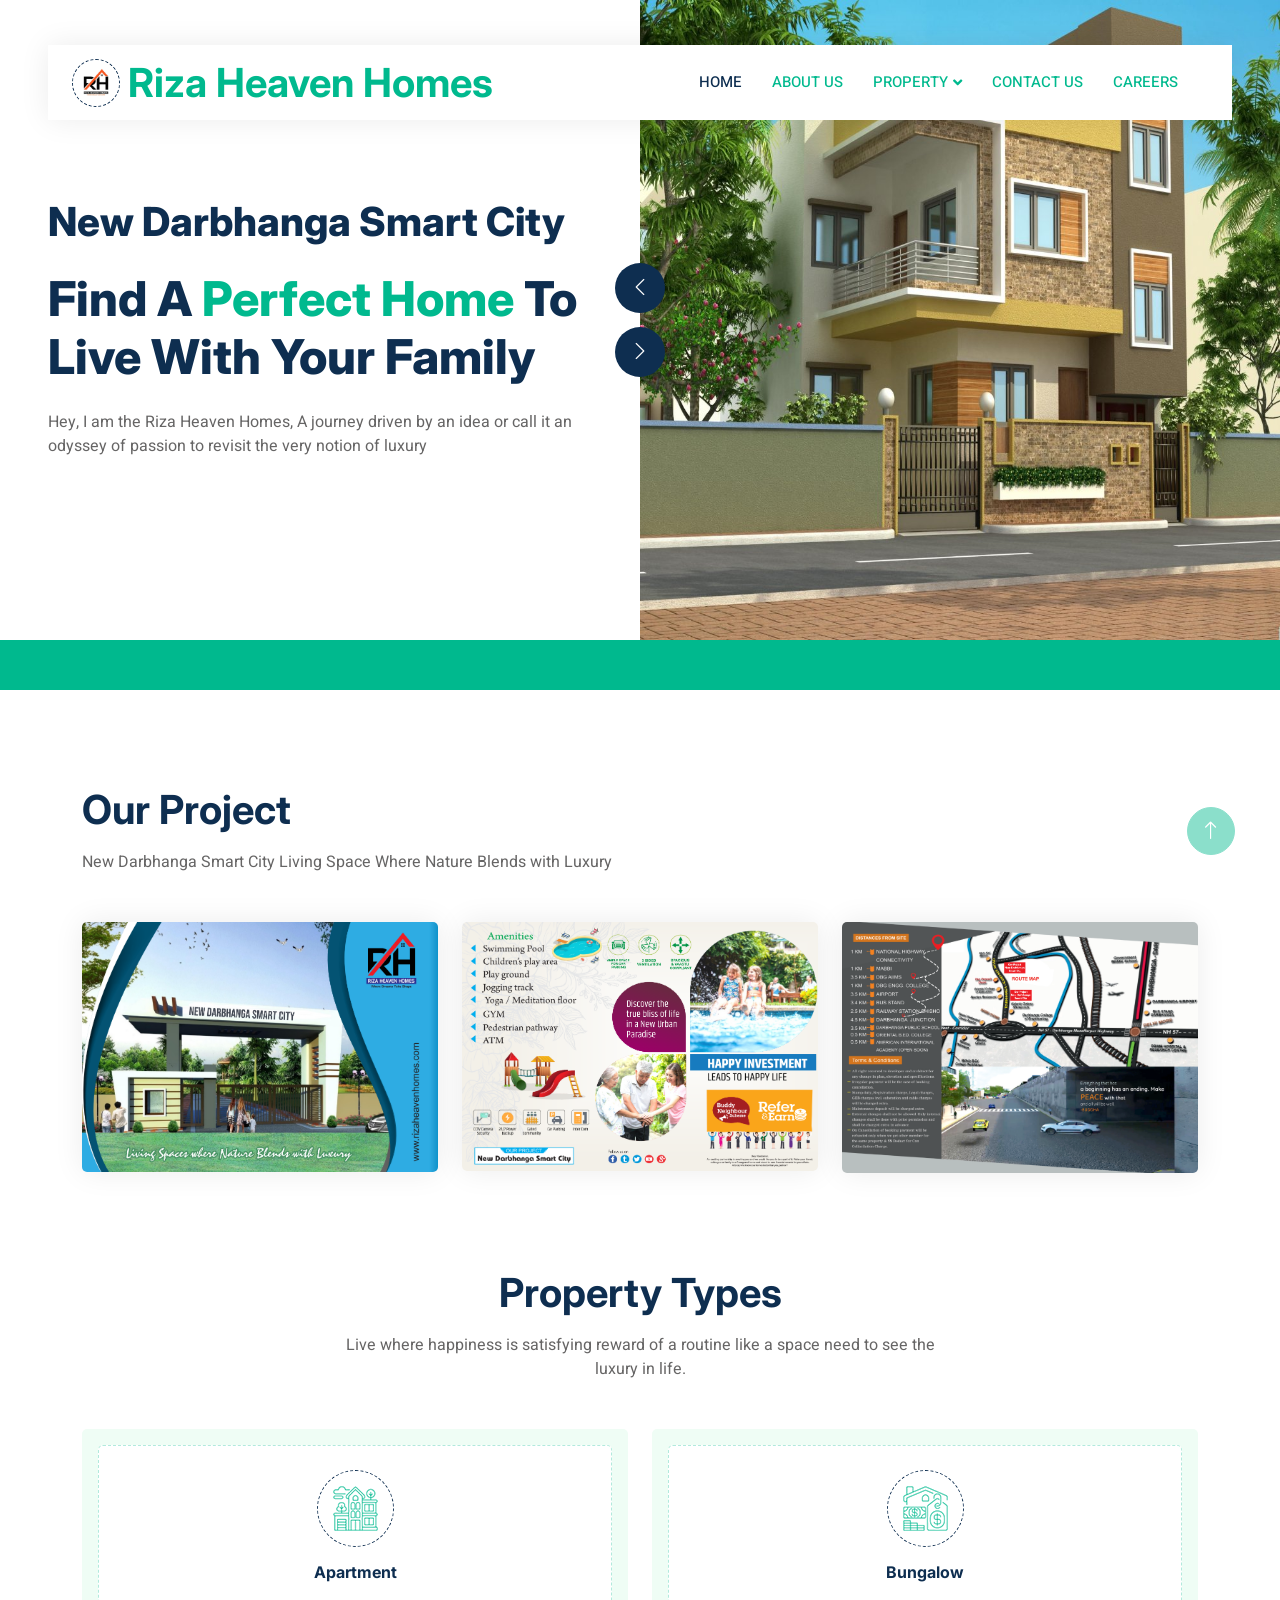
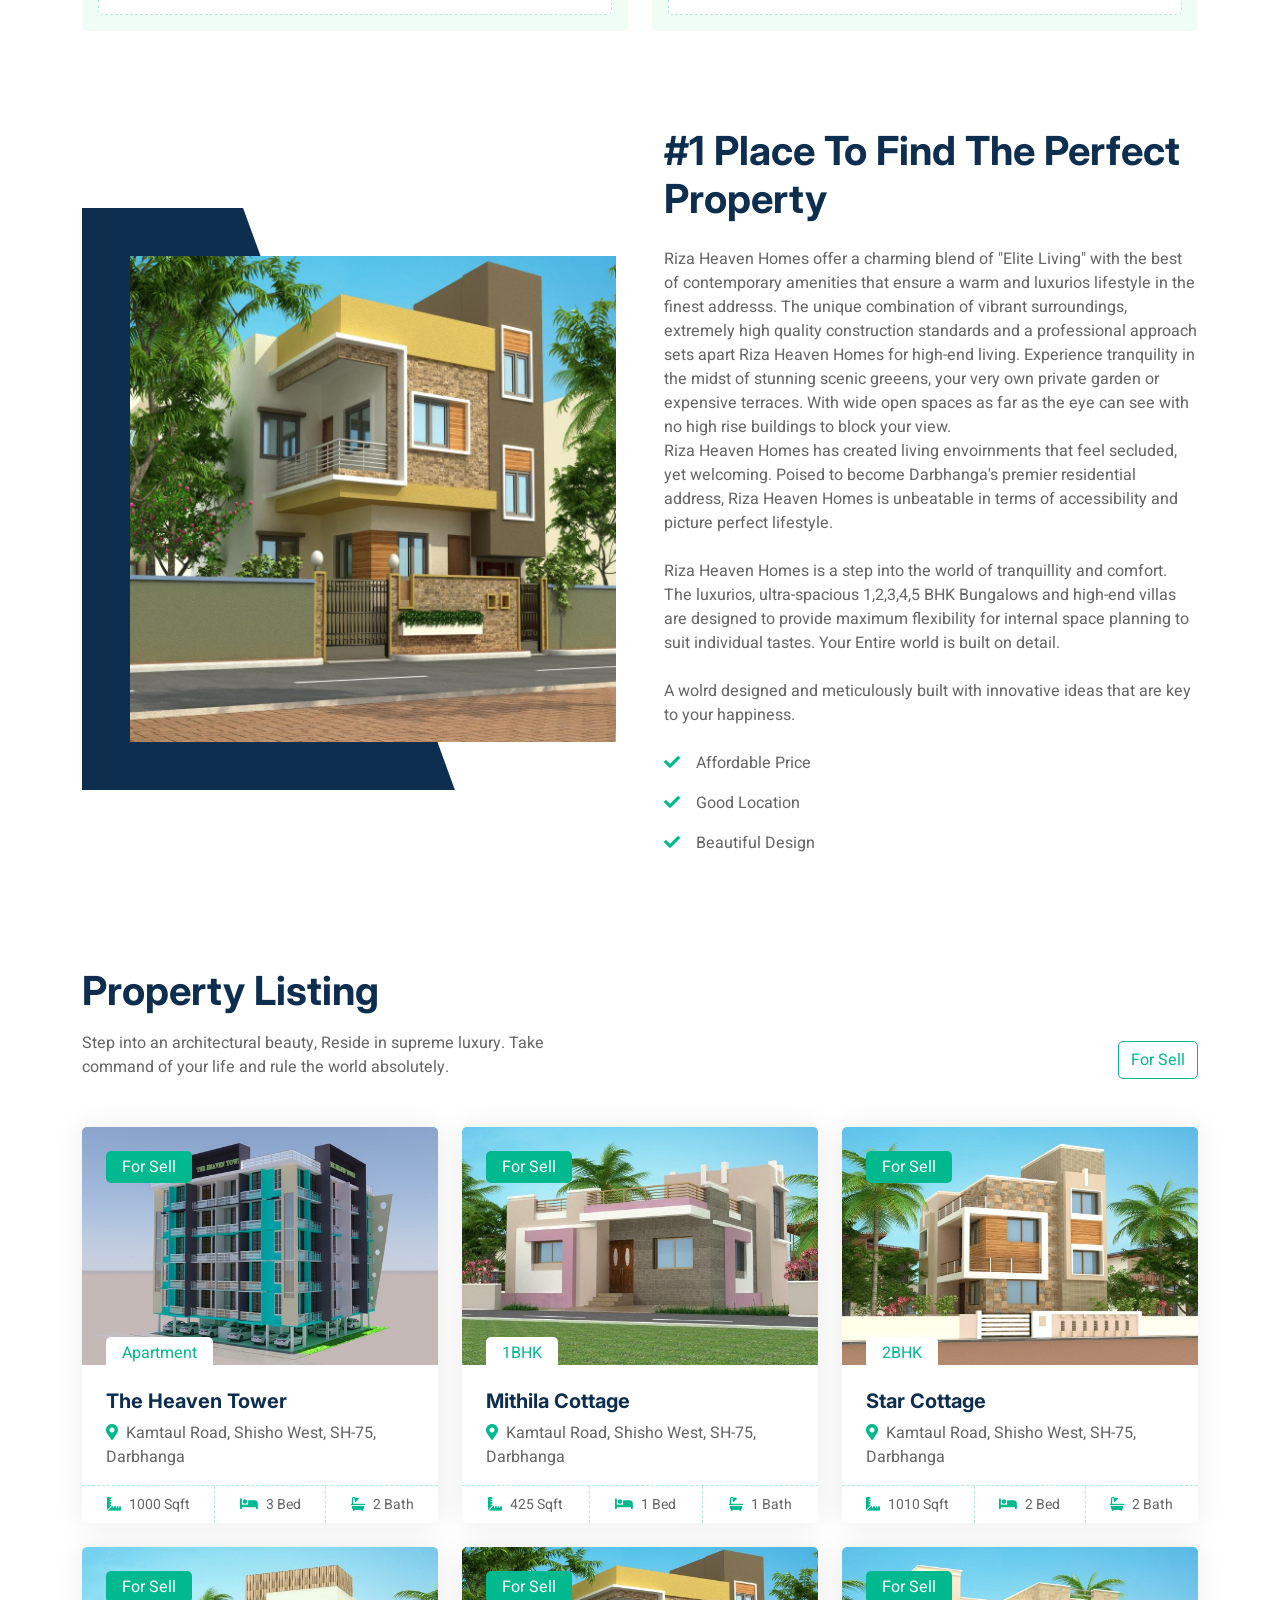
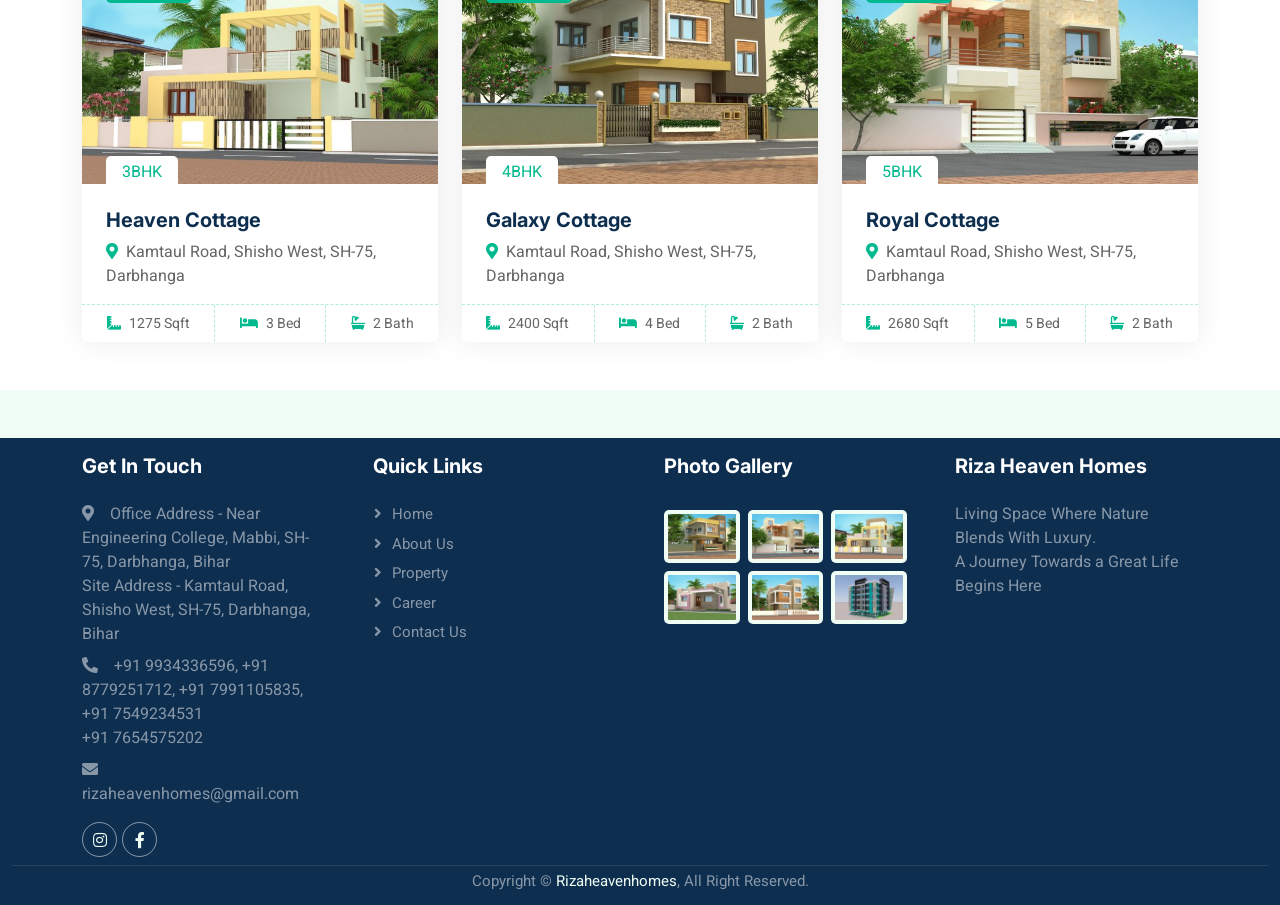
<file: index.html>
<!DOCTYPE html>
<html lang="en">

<head>
    <meta charset="utf-8">
    <title>Riza Heaven Homes</title>
    <meta content="width=device-width, initial-scale=1.0" name="viewport">
    <meta content="" name="keywords">
    <meta content="" name="description">

    <!-- Favicon -->
    <link href="img/favicon.ico" rel="icon">

    <!-- Google Web Fonts -->
    <link rel="preconnect" href="https://fonts.googleapis.com">
    <link rel="preconnect" href="https://fonts.gstatic.com" crossorigin>
    <link href="https://fonts.googleapis.com/css2?family=Heebo:wght@400;500;600&family=Inter:wght@700;800&display=swap"
        rel="stylesheet">

    <!-- Icon Font Stylesheet -->
    <link href="https://cdnjs.cloudflare.com/ajax/libs/font-awesome/5.10.0/css/all.min.css" rel="stylesheet">
    <link href="https://cdn.jsdelivr.net/npm/bootstrap-icons@1.4.1/font/bootstrap-icons.css" rel="stylesheet">

    <!-- Libraries Stylesheet -->
    <link href="lib/animate/animate.min.css" rel="stylesheet">
    <link href="lib/owlcarousel/assets/owl.carousel.min.css" rel="stylesheet">

    <!-- Customized Bootstrap Stylesheet -->
    <link href="css/bootstrap.min.css" rel="stylesheet">

    <!-- Template Stylesheet -->
    <link href="css/style.css" rel="stylesheet">
</head>

<body>
    <div class="container-xxl bg-white p-0">
        <!-- Spinner Start -->
        <div id="spinner"
            class="show bg-white position-fixed translate-middle w-100 vh-100 top-50 start-50 d-flex align-items-center justify-content-center">
            <div class="spinner-border text-primary" style="width: 3rem; height: 3rem;" role="status">
                <span class="sr-only">Loading....</span>
            </div>
        </div>
        <!-- Spinner End -->


        <!-- Navbar Start -->
        <div class="container-fluid nav-bar bg-transparent">
            <nav class="navbar navbar-expand-lg bg-white navbar-light py-0 px-4">
                <a href="index.html" class="navbar-brand d-flex align-items-center text-center">
                    <div class="icon p-2 me-2">
                        <img class="img-fluid" src="img/logo.jpg" alt="Icon" style="width: 30px; height: 30px;">
                    </div>
                    <h1 class="m-0 text-primary">Riza Heaven Homes</h1>
                </a>
                <button type="button" class="navbar-toggler" data-bs-toggle="collapse" data-bs-target="#navbarCollapse">
                    <span class="navbar-toggler-icon"></span>
                </button>
                <div class="collapse navbar-collapse" id="navbarCollapse">
                    <div class="navbar-nav ms-auto">
                        <a href="index.html" class="nav-item nav-link active">Home</a>
                        <a href="about.html" class="nav-item nav-link">About Us</a>
                        <div class="nav-item dropdown">
                            <a href="#" class="nav-link  dropdown-toggle" data-bs-toggle="dropdown">Property</a>
                            <div class="dropdown-menu rounded-0 m-0">
                                <a href="property-list.html" class="dropdown-item">Property List</a>
                                <a href="property-type.html" class="dropdown-item">Property Type</a>

                            </div>
                        </div>
                        <a href="contact.html" class="nav-item nav-link">Contact Us</a>
                        <a href="career.html" class="nav-item nav-link">Careers</a>
                    </div>

                </div>
            </nav>
        </div>
        <!-- Navbar End -->


        <!-- Header Start -->
        <div class="container-fluid header bg-white p-0">
            <div class="row g-0 align-items-center flex-column-reverse flex-md-row">
                <div class="col-md-6 p-5 mt-lg-5">
                    <h1 class="display-6 animated fadeIn mb-4">New Darbhanga Smart City</h1>
                    <h1 class="display-5 animated fadeIn mb-4">Find A <span class="text-primary">Perfect Home</span> To
                        Live With Your Family</h1>
                    <p class="animated fadeIn mb-4 pb-2">Hey, I am the Riza Heaven Homes, A journey driven by an idea or
                        call it an odyssey of passion to revisit the very notion of luxury</p>

                </div>
                <div class="col-md-6 animated fadeIn">
                    <div class="owl-carousel header-carousel">
                        <div class="owl-carousel-item">
                            <a href="property-list.html">
                                <img class="img-fluid" src="img/galaxy_cottage1.jpg" alt="">
                            </a>
                        </div>
                        <div class="owl-carousel-item">
                            <a href="property-list.html">
                                <img class="img-fluid" src="img/6bhk1.jpg" alt="">
                            </a>
                        </div>
                    </div>
                </div>
            </div>
        </div>
        <!-- Header End -->


        <!-- Search Start -->
        <div class="container-fluid bg-primary mb-5 wow fadeIn" data-wow-delay="0.1s" style="padding: 25px;">

        </div>
        <!-- Search End -->

        <!-- Project Start -->
        <div class="container-xxl py-5">
            <div class="container">
                <div class="row g-0 gx-5 align-items-end">
                    <div class="col-lg-6">
                        <div class="text-start mx-auto mb-5 wow slideInLeft" data-wow-delay="0.1s">
                            <h1 class="mb-3">Our Project</h1>
                            <p>New Darbhanga Smart City Living Space Where Nature Blends with Luxury</p>
                        </div>
                    </div>
                </div>
                <div class="tab-content">
                    <div id="tab-1" class="tab-pane fade show p-0 active">
                        <div class="row g-4">
                            <div class="col-lg-4 col-md-6 wow fadeInUp" data-wow-delay="0.1s">
                                <div class="property-item rounded overflow-hidden">
                                    <div class="position-relative overflow-hidden">
                                        <img class="img-fluid" src="img/project1.png" alt="">
                                    </div>
                                </div>
                            </div>
                            <div class="col-lg-4 col-md-6 wow fadeInUp" data-wow-delay="0.3s">
                                <div class="property-item rounded overflow-hidden">
                                    <div class="position-relative overflow-hidden">
                                        <img class="img-fluid" src="img/project2.png" alt="">
                                    </div>
                                </div>
                            </div>
                            <div class="col-lg-4 col-md-6 wow fadeInUp" data-wow-delay="0.3s">
                                <div class="property-item rounded overflow-hidden">
                                    <div class="position-relative overflow-hidden">
                                        <img class="img-fluid" src="img/project3.png" alt="">
                                    </div>
                                </div>
                            </div>
                        </div>
                    </div>
                </div>
            </div>
        </div>
        <!-- Project End -->

        <!-- Category Start -->

        <div class="container-xxl py-5">
            <div class="container">
                <div class="text-center mx-auto mb-5 wow fadeInUp" data-wow-delay="0.1s" style="max-width: 600px;">
                    <h1 class="mb-3">Property Types</h1>
                    <p>Live where happiness is satisfying reward of a routine like a space need to see the luxury in
                        life.</p>
                </div>
                <div class="row g-4">
                    <div class="col-lg-6 col-sm-6 wow fadeInUp" data-wow-delay="0.1s">
                        <a class="cat-item d-block bg-light text-center rounded p-3" href="apartment.html">
                            <div class="rounded p-4">
                                <div class="icon mb-3">
                                    <img class="img-fluid" src="img/icon-apartment.png" alt="Icon">
                                </div>
                                <h6>Apartment</h6>
                            </div>
                        </a>
                    </div>

                    <div class="col-lg-6 col-sm-6 wow fadeInUp" data-wow-delay="0.5s">
                        <a class="cat-item d-block bg-light text-center rounded p-3" href="bungalow.html">
                            <div class="rounded p-4">
                                <div class="icon mb-3">
                                    <img class="img-fluid" src="img/icon-house.png" alt="Icon">
                                </div>
                                <h6>Bungalow</h6>
                            </div>
                        </a>
                    </div>
                </div>
            </div>
        </div>

        <!-- Category End -->


        <!-- About Start -->
        <div class="container-xxl py-5">
            <div class="container">
                <div class="row g-5 align-items-center">
                    <div class="col-lg-6 wow fadeIn" data-wow-delay="0.1s">
                        <div class="about-img position-relative overflow-hidden p-5 pe-0">
                            <img class="img-fluid w-100" src="img/galaxy_cottage1.jpg">
                        </div>
                    </div>
                    <div class="col-lg-6 wow fadeIn" data-wow-delay="0.5s">
                        <h1 class="mb-4">#1 Place To Find The Perfect Property</h1>
                        <p class="mb-4">
                            Riza Heaven Homes offer a charming blend of "Elite Living" with the best of contemporary
                            amenities that ensure a warm and luxurios lifestyle in the finest addresss. The unique
                            combination of vibrant surroundings, extremely high quality construction standards and a
                            professional approach
                            sets apart Riza Heaven Homes for high-end living. Experience tranquility in the midst of
                            stunning scenic greeens,
                            your very own private garden or expensive terraces. With wide open spaces as far as the eye
                            can
                            see with no high rise
                            buildings to block your view. <br>
                            Riza Heaven Homes has created living envoirnments that feel secluded, yet welcoming. Poised
                            to
                            become Darbhanga's
                            premier residential address, Riza Heaven Homes is unbeatable in terms of accessibility and
                            picture perfect lifestyle.
                            <br><br>
                            Riza Heaven Homes is a step into the world of tranquillity and comfort. The luxurios,
                            ultra-spacious 1,2,3,4,5 BHK Bungalows and high-end villas
                            are designed to provide maximum flexibility for internal space planning to suit individual
                            tastes. Your Entire world is built on detail.
                            <br><br>
                            A wolrd designed and meticulously built with innovative ideas that are key to your
                            happiness.
                        </p>
                        <p><i class="fa fa-check text-primary me-3"></i>Affordable Price</p>
                        <p><i class="fa fa-check text-primary me-3"></i>Good Location</p>
                        <p><i class="fa fa-check text-primary me-3"></i>Beautiful Design</p>
                        <!-- <a class="btn btn-primary py-3 px-5 mt-3" href="">Read More</a> -->
                    </div>
                </div>
            </div>
        </div>
        <!-- About End -->


        <!-- Property List Start -->
        <div class="container-xxl py-5">
            <div class="container">
                <div class="row g-0 gx-5 align-items-end">
                    <div class="col-lg-6">
                        <div class="text-start mx-auto mb-5 wow slideInLeft" data-wow-delay="0.1s">
                            <h1 class="mb-3">Property Listing</h1>
                            <p>Step into an architectural beauty, Reside in supreme luxury. Take command of your life
                                and
                                rule the world absolutely.</p>
                        </div>
                    </div>
                    <div class="col-lg-6 text-start text-lg-end wow slideInRight" data-wow-delay="0.1s">
                        <ul class="nav nav-pills d-inline-flex justify-content-end mb-5">
                            <!-- <li class="nav-item me-2">
                                <a class="btn btn-outline-primary" data-bs-toggle="pill" href="#tab-2">Featured</a>
                            </li> -->
                            <li class="nav-item me-0">
                                <a class="btn btn-outline-primary" data-bs-toggle="pill" href="#tab-3">For Sell</a>
                            </li>
                        </ul>
                    </div>
                </div>
                <div class="tab-content">
                    <div id="tab-1" class="tab-pane fade show p-0 active">
                        <div class="row g-4">
                            <div class="col-lg-4 col-md-6 wow fadeInUp" data-wow-delay="0.5s">
                                <div class="property-item rounded overflow-hidden">
                                    <div class="position-relative overflow-hidden">
                                        <img class="img-fluid" src="img/propr6.jpg" alt="">
                                        <div
                                            class="bg-primary rounded text-white position-absolute start-0 top-0 m-4 py-1 px-3">
                                            For Sell</div>
                                        <div
                                            class="bg-white rounded-top text-primary position-absolute start-0 bottom-0 mx-4 pt-1 px-3">
                                            Apartment</div>
                                    </div>
                                    <div class="p-4 pb-0">

                                        <p class="d-block h5 mb-2" href="">The Heaven Tower</p>
                                        <p><i class="fa fa-map-marker-alt text-primary me-2"></i>Kamtaul Road, Shisho
                                            West,
                                            SH-75, Darbhanga</p>
                                    </div>
                                    <div class="d-flex border-top">
                                        <small class="flex-fill text-center border-end py-2"><i
                                                class="fa fa-ruler-combined text-primary me-2"></i>1000 Sqft</small>
                                        <small class="flex-fill text-center border-end py-2"><i
                                                class="fa fa-bed text-primary me-2"></i>3 Bed</small>
                                        <small class="flex-fill text-center py-2"><i
                                                class="fa fa-bath text-primary me-2"></i>2 Bath</small>
                                    </div>
                                </div>
                            </div>

                            <div class="col-lg-4 col-md-6 wow fadeInUp" data-wow-delay="0.1s">
                                <div class="property-item rounded overflow-hidden">
                                    <div class="position-relative overflow-hidden">
                                        <img class="img-fluid" src="img/propr4.jpg" alt="">
                                        <div
                                            class="bg-primary rounded text-white position-absolute start-0 top-0 m-4 py-1 px-3">
                                            For Sell</div>
                                        <div
                                            class="bg-white rounded-top text-primary position-absolute start-0 bottom-0 mx-4 pt-1 px-3">
                                            1BHK</div>
                                    </div>
                                    <div class="p-4 pb-0">

                                        <p class="d-block h5 mb-2" href="#">Mithila Cottage</p>
                                        <p><i class="fa fa-map-marker-alt text-primary me-2"></i>Kamtaul Road, Shisho
                                            West,
                                            SH-75, Darbhanga</p>
                                    </div>
                                    <div class="d-flex border-top">
                                        <small class="flex-fill text-center border-end py-2"><i
                                                class="fa fa-ruler-combined text-primary me-2"></i>425 Sqft</small>
                                        <small class="flex-fill text-center border-end py-2"><i
                                                class="fa fa-bed text-primary me-2"></i>1 Bed</small>
                                        <small class="flex-fill text-center py-2"><i
                                                class="fa fa-bath text-primary me-2"></i>1 Bath</small>
                                    </div>
                                </div>
                            </div>

                            <div class="col-lg-4 col-md-6 wow fadeInUp" data-wow-delay="0.3s">
                                <div class="property-item rounded overflow-hidden">
                                    <div class="position-relative overflow-hidden">
                                        <img class="img-fluid" src="img/propr5.jpg" alt="">
                                        <div
                                            class="bg-primary rounded text-white position-absolute start-0 top-0 m-4 py-1 px-3">
                                            For Sell</div>
                                        <div
                                            class="bg-white rounded-top text-primary position-absolute start-0 bottom-0 mx-4 pt-1 px-3">
                                            2BHK</div>
                                    </div>
                                    <div class="p-4 pb-0">

                                        <p class="d-block h5 mb-2" href="">Star Cottage</p>
                                        <p><i class="fa fa-map-marker-alt text-primary me-2"></i>Kamtaul Road, Shisho
                                            West,
                                            SH-75, Darbhanga</p>
                                    </div>
                                    <div class="d-flex border-top">
                                        <small class="flex-fill text-center border-end py-2"><i
                                                class="fa fa-ruler-combined text-primary me-2"></i>1010 Sqft</small>
                                        <small class="flex-fill text-center border-end py-2"><i
                                                class="fa fa-bed text-primary me-2"></i>2 Bed</small>
                                        <small class="flex-fill text-center py-2"><i
                                                class="fa fa-bath text-primary me-2"></i>2 Bath</small>
                                    </div>
                                </div>
                            </div>

                            <div class="col-lg-4 col-md-6 wow fadeInUp" data-wow-delay="0.5s">
                                <div class="property-item rounded overflow-hidden">
                                    <div class="position-relative overflow-hidden">
                                        <img class="img-fluid" src="img/propr3.jpg" alt="">
                                        <div
                                            class="bg-primary rounded text-white position-absolute start-0 top-0 m-4 py-1 px-3">
                                            For Sell</div>
                                        <div
                                            class="bg-white rounded-top text-primary position-absolute start-0 bottom-0 mx-4 pt-1 px-3">
                                            3BHK</div>
                                    </div>
                                    <div class="p-4 pb-0">

                                        <p class="d-block h5 mb-2" href="">Heaven Cottage</p>
                                        <p><i class="fa fa-map-marker-alt text-primary me-2"></i>Kamtaul Road, Shisho
                                            West,
                                            SH-75, Darbhanga</p>
                                    </div>
                                    <div class="d-flex border-top">
                                        <small class="flex-fill text-center border-end py-2"><i
                                                class="fa fa-ruler-combined text-primary me-2"></i>1275 Sqft</small>
                                        <small class="flex-fill text-center border-end py-2"><i
                                                class="fa fa-bed text-primary me-2"></i>3 Bed</small>
                                        <small class="flex-fill text-center py-2"><i
                                                class="fa fa-bath text-primary me-2"></i>2 Bath</small>
                                    </div>
                                </div>
                            </div>

                            <div class="col-lg-4 col-md-6 wow fadeInUp" data-wow-delay="0.3s">
                                <div class="property-item rounded overflow-hidden">
                                    <div class="position-relative overflow-hidden">
                                        <img class="img-fluid" src="img/propr1.jpg" alt="">
                                        <div
                                            class="bg-primary rounded text-white position-absolute start-0 top-0 m-4 py-1 px-3">
                                            For Sell</div>
                                        <div
                                            class="bg-white rounded-top text-primary position-absolute start-0 bottom-0 mx-4 pt-1 px-3">
                                            4BHK</div>
                                    </div>
                                    <div class="p-4 pb-0">

                                        <p class="d-block h5 mb-2" href="">Galaxy Cottage</p>
                                        <p><i class="fa fa-map-marker-alt text-primary me-2"></i>Kamtaul Road, Shisho
                                            West,
                                            SH-75, Darbhanga</p>
                                    </div>
                                    <div class="d-flex border-top">
                                        <small class="flex-fill text-center border-end py-2"><i
                                                class="fa fa-ruler-combined text-primary me-2"></i>2400 Sqft</small>
                                        <small class="flex-fill text-center border-end py-2"><i
                                                class="fa fa-bed text-primary me-2"></i>4 Bed</small>
                                        <small class="flex-fill text-center py-2"><i
                                                class="fa fa-bath text-primary me-2"></i>2 Bath</small>
                                    </div>
                                </div>
                            </div>

                            <div class="col-lg-4 col-md-6 wow fadeInUp" data-wow-delay="0.1s">
                                <div class="property-item rounded overflow-hidden">
                                    <div class="position-relative overflow-hidden">
                                        <img class="img-fluid" src="img/propr2.jpg" alt="">
                                        <div
                                            class="bg-primary rounded text-white position-absolute start-0 top-0 m-4 py-1 px-3">
                                            For Sell</div>
                                        <div
                                            class="bg-white rounded-top text-primary position-absolute start-0 bottom-0 mx-4 pt-1 px-3">
                                            5BHK</div>
                                    </div>
                                    <div class="p-4 pb-0">

                                        <p class="d-block h5 mb-2" href="">Royal Cottage</p>
                                        <p><i class="fa fa-map-marker-alt text-primary me-2"></i>Kamtaul Road, Shisho
                                            West,
                                            SH-75, Darbhanga</p>
                                    </div>
                                    <div class="d-flex border-top">
                                        <small class="flex-fill text-center border-end py-2"><i
                                                class="fa fa-ruler-combined text-primary me-2"></i>2680 Sqft</small>
                                        <small class="flex-fill text-center border-end py-2"><i
                                                class="fa fa-bed text-primary me-2"></i>5 Bed</small>
                                        <small class="flex-fill text-center py-2"><i
                                                class="fa fa-bath text-primary me-2"></i>2 Bath</small>
                                    </div>
                                </div>
                            </div>


                            <!-- <div class="col-12 text-center wow fadeInUp" data-wow-delay="0.1s">
                                <a class="btn btn-primary py-3 px-5" href="">Browse More Property</a>
                            </div> -->
                        </div>
                    </div>

                </div>
            </div>
        </div>
        <!-- Property List End -->

    </div>




    <!-- Footer Start -->
    <div class="container-fluid bg-dark text-white-50 footer pt-2 mt-5 wow fadeIn" data-wow-delay="0.1s">
        <div class="container py-2">
            <div class="row g-5">
                <div class="col-lg-3 col-md-6">
                    <h5 class="text-white mb-4">Get In Touch</h5>
                    <p class="mb-2"><i class="fa fa-map-marker-alt me-3"></i>Office Address - Near Engineering College,
                        Mabbi, SH-75, Darbhanga, Bihar
                        <br>Site Address - Kamtaul Road, Shisho West, SH-75, Darbhanga, Bihar
                    </p>
                    <p class="mb-2"><i class="fa fa-phone-alt me-3"></i>+91 9934336596, +91 8779251712, +91 7991105835,
                        +91 7549234531 <br>+91 7654575202</p>
                    <p class="mb-2"><i class="fa fa-envelope me-3"></i>rizaheavenhomes@gmail.com</p>
                    <div class="d-flex pt-2">
                        <a class="btn btn-outline-light btn-social"
                            href="https://www.instagram.com/rizaheavenhomes?igsh=cndlM2V0b3RobGI3"><i
                                class="fab fa-instagram"></i></a>
                        <a class="btn btn-outline-light btn-social"
                            href="https://www.facebook.com/profile.php?id=61561777002353"><i
                                class="fab fa-facebook-f"></i></a>
                        <!-- <a class="btn btn-outline-light btn-social" href=""><i class="fab fa-youtube"></i></a>
                            <a class="btn btn-outline-light btn-social" href=""><i class="fab fa-linkedin-in"></i></a> -->
                    </div>
                </div>
                <div class="col-lg-3 col-md-6">
                    <h5 class="text-white mb-4">Quick Links</h5>
                    <a class="btn btn-link text-white-50" href="index.html">Home</a>
                    <a class="btn btn-link text-white-50" href="about.html">About Us</a>
                    <a class="btn btn-link text-white-50" href="property-list.html">Property</a>
                    <a class="btn btn-link text-white-50" href="career.html">Career</a>
                    <a class="btn btn-link text-white-50" href="contact.html">Contact Us</a>
                    <!-- <a class="btn btn-link text-white-50" href="">Privacy Policy</a>
                    <a class="btn btn-link text-white-50" href="">Terms & Condition</a> -->
                </div>
                <div class="col-lg-3 col-md-6">
                    <h5 class="text-white mb-4">Photo Gallery</h5>
                    <div class="row g-2 pt-2">
                        <div class="col-4">
                            <img class="img-fluid rounded bg-light p-1" src="img/propr1.jpg" alt="">
                        </div>
                        <div class="col-4">
                            <img class="img-fluid rounded bg-light p-1" src="img/propr2.jpg" alt="">
                        </div>
                        <div class="col-4">
                            <img class="img-fluid rounded bg-light p-1" src="img/propr3.jpg" alt="">
                        </div>
                        <div class="col-4">
                            <img class="img-fluid rounded bg-light p-1" src="img/propr4.jpg" alt="">
                        </div>
                        <div class="col-4">
                            <img class="img-fluid rounded bg-light p-1" src="img/propr5.jpg" alt="">
                        </div>
                        <div class="col-4">
                            <img class="img-fluid rounded bg-light p-1" src="img/propr6.jpg" alt="">
                        </div>
                    </div>
                </div>
                <div class="col-lg-3 col-md-6">
                    <h5 class="text-white mb-4">Riza Heaven Homes</h5>
                    <p>Living Space Where Nature <br> Blends With Luxury. <br> A Journey Towards a Great Life <br>
                        Begins Here</p>
                </div>
            </div>
        </div>
        <div class="container-fluid copyright bg-dark py-1">
            <div class="container text-center">
                <p class="mb-2">Copyright &copy; <a class="fw-semi-bold" href="index.html">Rizaheavenhomes</a>, All
                    Right
                    Reserved.
                </p>
            </div>
        </div>
    </div>
    <!-- Footer End -->


    <!-- Back to Top -->
    <a href="#" class="btn btn-lg btn-primary btn-lg-square back-to-top"><i class="bi bi-arrow-up"></i></a>
    </div>

    <!-- JavaScript Libraries -->
    <script src="https://code.jquery.com/jquery-3.4.1.min.js"></script>
    <script src="https://cdn.jsdelivr.net/npm/bootstrap@5.0.0/dist/js/bootstrap.bundle.min.js"></script>
    <script src="lib/wow/wow.min.js"></script>
    <script src="lib/easing/easing.min.js"></script>
    <script src="lib/waypoints/waypoints.min.js"></script>
    <script src="lib/owlcarousel/owl.carousel.min.js"></script>

    <!-- Template Javascript -->
    <script src="js/main.js"></script>
</body>

</html>
</file>
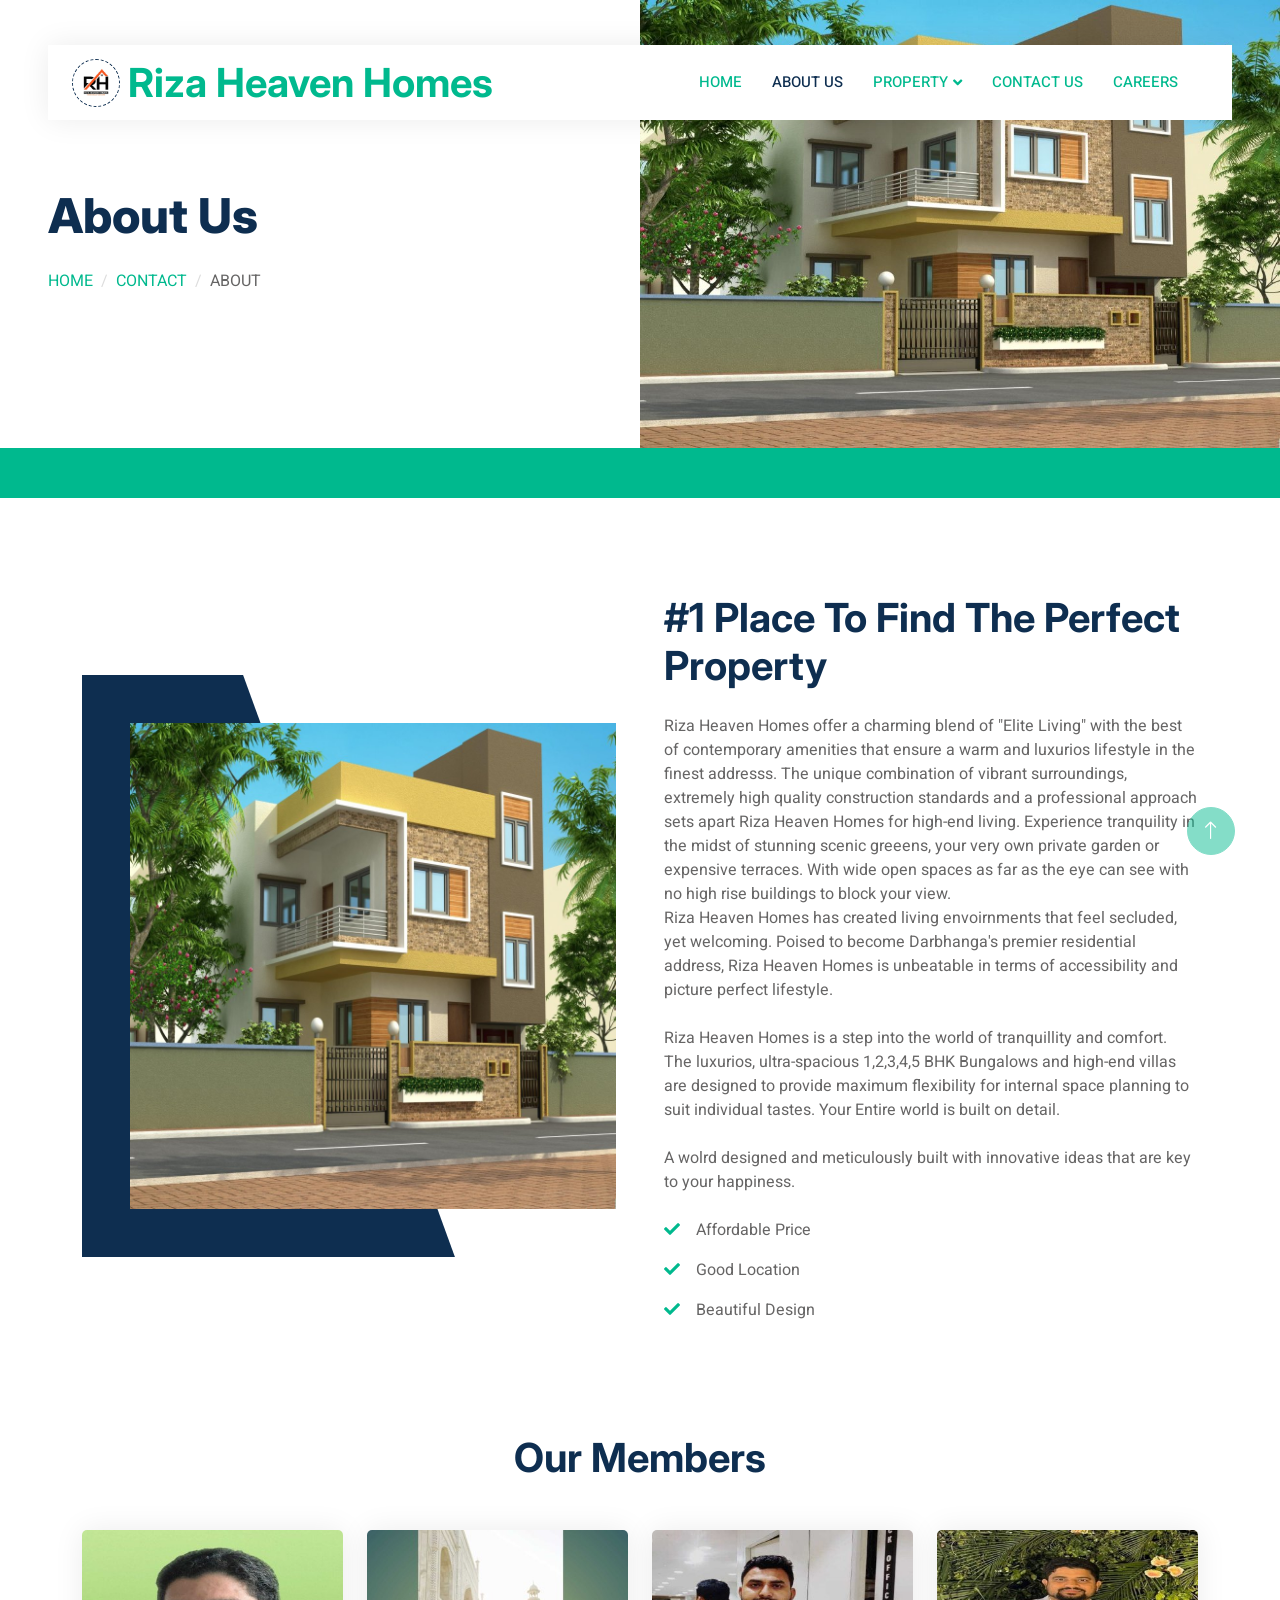
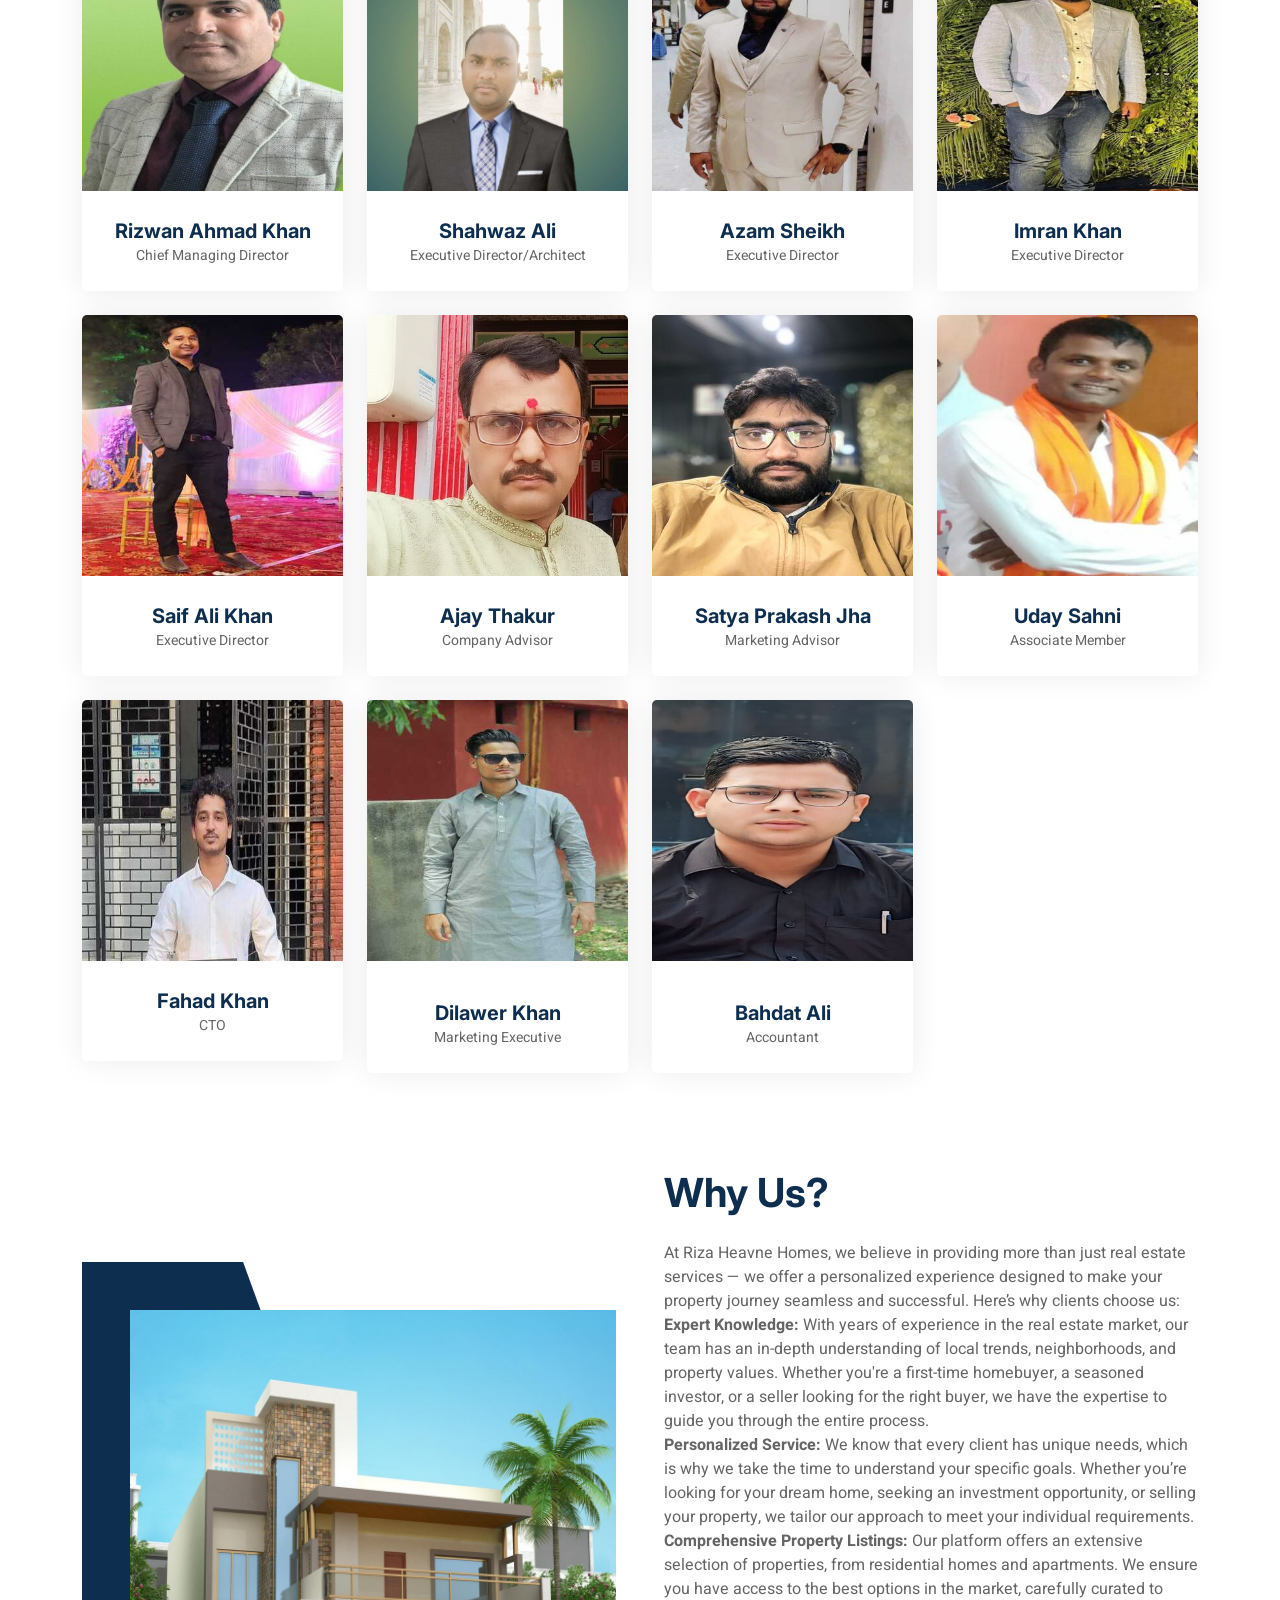
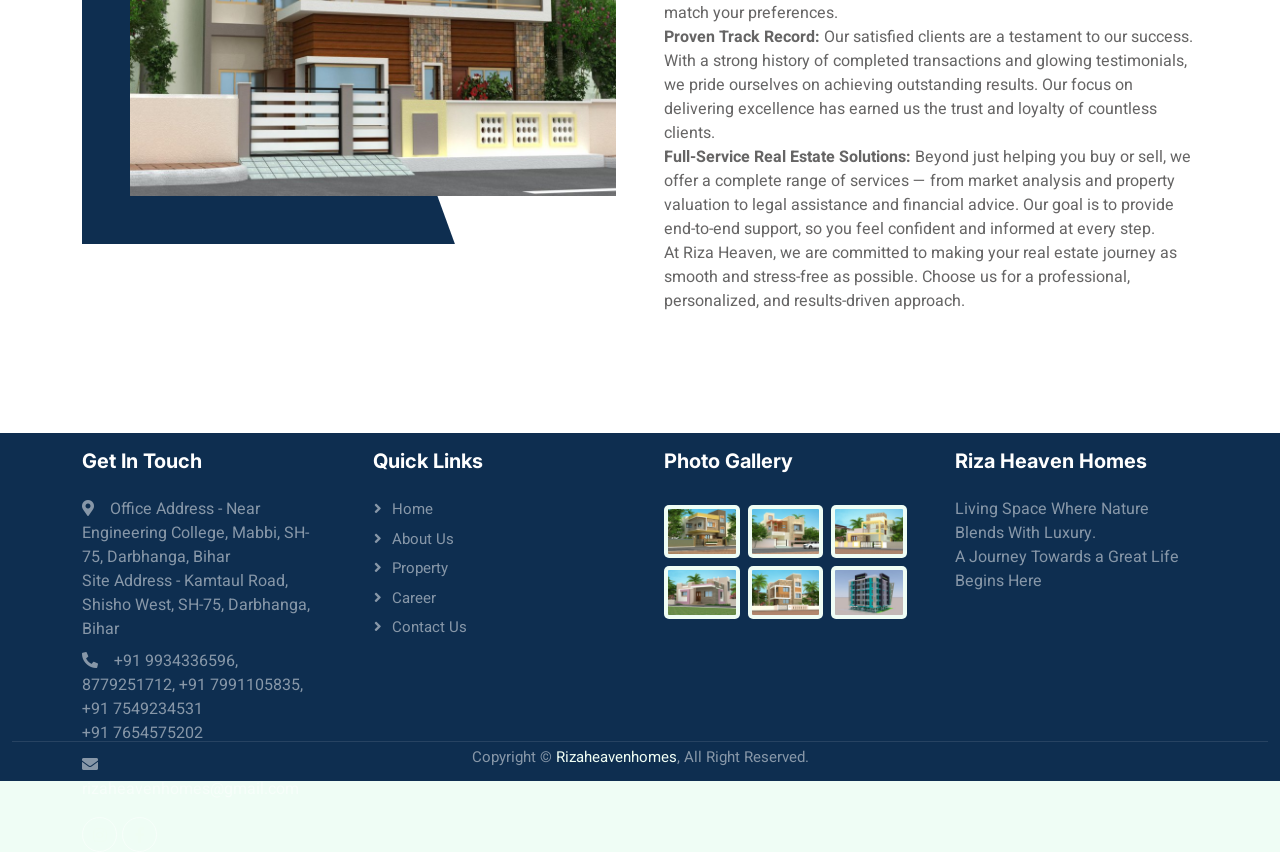
<file: about.html>
<!DOCTYPE html>
<html lang="en">

<head>
    <meta charset="utf-8">
    <title>Riza Heaven Homes</title>
    <meta content="width=device-width, initial-scale=1.0" name="viewport">
    <meta content="" name="keywords">
    <meta content="" name="description">

    <!-- Favicon -->
    <link href="img/favicon.ico" rel="icon">

    <!-- Google Web Fonts -->
    <link rel="preconnect" href="https://fonts.googleapis.com">
    <link rel="preconnect" href="https://fonts.gstatic.com" crossorigin>
    <link href="https://fonts.googleapis.com/css2?family=Heebo:wght@400;500;600&family=Inter:wght@700;800&display=swap" rel="stylesheet">
    
    <!-- Icon Font Stylesheet -->
    <link href="https://cdnjs.cloudflare.com/ajax/libs/font-awesome/5.10.0/css/all.min.css" rel="stylesheet">
    <link href="https://cdn.jsdelivr.net/npm/bootstrap-icons@1.4.1/font/bootstrap-icons.css" rel="stylesheet">

    <!-- Libraries Stylesheet -->
    <link href="lib/animate/animate.min.css" rel="stylesheet">
    <link href="lib/owlcarousel/assets/owl.carousel.min.css" rel="stylesheet">

    <!-- Customized Bootstrap Stylesheet -->
    <link href="css/bootstrap.min.css" rel="stylesheet">

    <!-- Template Stylesheet -->
    <link href="css/style.css" rel="stylesheet">
</head>

<body>
    <div class="container-xxl bg-white p-0">
        <!-- Spinner Start -->
        <div id="spinner" class="show bg-white position-fixed translate-middle w-100 vh-100 top-50 start-50 d-flex align-items-center justify-content-center">
            <div class="spinner-border text-primary" style="width: 3rem; height: 3rem;" role="status">
                <span class="sr-only">Loading...</span>
            </div>
        </div>
        <!-- Spinner End -->


        <!-- Navbar Start -->
        <div class="container-fluid nav-bar bg-transparent">
            <nav class="navbar navbar-expand-lg bg-white navbar-light py-0 px-4">
                <a href="index.html" class="navbar-brand d-flex align-items-center text-center">
                    <div class="icon p-2 me-2">
                        <img class="img-fluid" src="img/logo.jpg" alt="Icon" style="width: 30px; height: 30px;">
                    </div>
                    <h1 class="m-0 text-primary">Riza Heaven Homes</h1>
                </a>
                <button type="button" class="navbar-toggler" data-bs-toggle="collapse" data-bs-target="#navbarCollapse">
                    <span class="navbar-toggler-icon"></span>
                </button>
                <div class="collapse navbar-collapse" id="navbarCollapse">
                    <div class="navbar-nav ms-auto">
                        <a href="index.html" class="nav-item nav-link">Home</a>
                        <a href="about.html" class="nav-item nav-link active">About Us</a>
                        <div class="nav-item dropdown">
                            <a href="#" class="nav-link dropdown-toggle" data-bs-toggle="dropdown">Property</a>
                            <div class="dropdown-menu rounded-0 m-0">
                                <a href="property-list.html" class="dropdown-item">Property List</a>
                                <a href="property-type.html" class="dropdown-item">Property Type</a>
                                
                            </div>
                        </div>
                        <a href="contact.html" class="nav-item nav-link">Contact Us</a>
                        <a href="career.html" class="nav-item nav-link">Careers</a>
                    </div>
                    
                </div>
            </nav>
        </div>
        <!-- Navbar End -->


        <!-- Header Start -->
        <div class="container-fluid header bg-white p-0">
            <div class="row g-0 align-items-center flex-column-reverse flex-md-row">
                <div class="col-md-6 p-5 mt-lg-5">
                    <h1 class="display-5 animated fadeIn mb-4">About Us</h1> 
                        <nav aria-label="breadcrumb animated fadeIn">
                        <ol class="breadcrumb text-uppercase">
                            <li class="breadcrumb-item"><a href="index.html">Home</a></li>
                            <li class="breadcrumb-item"><a href="contact.html">Contact</a></li>
                            <li class="breadcrumb-item text-body active" aria-current="page">About</li>
                        </ol>
                    </nav>
                </div>
                <div class="col-md-6 animated fadeIn">
                    <img class="img-fluid" src="img/about_sec.jpg" alt="">
                </div>
            </div>
        </div>
        <!-- Header End -->


        <!-- Search Start -->
        <div class="container-fluid bg-primary mb-5 wow fadeIn" data-wow-delay="0.1s" style="padding: 25px;">
           
        </div>
        <!-- Search End -->


        <!-- About Start -->
        <div class="container-xxl py-5">
            <div class="container">
                <div class="row g-5 align-items-center">
                    <div class="col-lg-6 wow fadeIn" data-wow-delay="0.1s">
                        <div class="about-img position-relative overflow-hidden p-5 pe-0">
                            <img class="img-fluid w-100" src="img/galaxy_cottage1.jpg">
                        </div>
                    </div>
                    <div class="col-lg-6 wow fadeIn" data-wow-delay="0.5s">
                        <h1 class="mb-4">#1 Place To Find The Perfect Property</h1>
                        <p class="mb-4">
                            Riza Heaven Homes offer a charming blend of "Elite Living" with the best of contemporary
                            amenities that ensure a warm and luxurios lifestyle in the finest addresss. The unique 
                            combination of vibrant surroundings, extremely high quality construction standards and a professional approach 
                            sets apart Riza Heaven Homes for high-end living. Experience tranquility in the midst of stunning scenic greeens,
                            your very own private garden or expensive terraces. With wide open spaces as far as the eye can see with no high rise 
                            buildings to block your view. <br>
                            Riza Heaven Homes has created living envoirnments that feel secluded, yet welcoming. Poised to become Darbhanga's
                            premier residential address, Riza Heaven Homes is unbeatable in terms of accessibility and picture perfect lifestyle.
                            <br><br>
                            Riza Heaven Homes is a step into the world of tranquillity and comfort. The luxurios, ultra-spacious 1,2,3,4,5 BHK Bungalows and high-end villas
                            are designed to provide maximum flexibility for internal space planning to suit individual tastes. Your Entire world is built on detail. 
                            <br><br>
                            A wolrd designed and meticulously built with innovative  ideas that are key to your happiness.        
                        </p>
                        <p><i class="fa fa-check text-primary me-3"></i>Affordable Price</p>
                        <p><i class="fa fa-check text-primary me-3"></i>Good Location</p>
                        <p><i class="fa fa-check text-primary me-3"></i>Beautiful Design</p>
                        <!-- <a class="btn btn-primary py-3 px-5 mt-3" href="">Read More</a> -->
                    </div>
                </div>
            </div>
        </div>
        <!-- About End -->

        <!-- Team Start -->
        <div class="container-xxl py-5">
            <div class="container">
                <div class="text-center mx-auto mb-5 wow fadeInUp" data-wow-delay="0.1s" style="max-width: 600px;">
                    <h1 class="mb-3">Our Members</h1>
                </div>
                <div class="row g-4">
                    <div class="col-lg-3 col-md-6 wow fadeInUp" data-wow-delay="0.1s">
                        <div class="team-item rounded overflow-hidden">
                            <div class="position-relative">
                                <img class="img-fluid" src="img/team-1.jpeg" alt="">
                                
                            </div>
                            <div class="text-center p-4 mt-1">
                                <h5 class="fw-bold mb-0">Rizwan Ahmad Khan</h5>
                                <small>Chief Managing Director</small>
                            </div>
                        </div>
                    </div>
                    <div class="col-lg-3 col-md-6 wow fadeInUp" data-wow-delay="0.3s">
                        <div class="team-item rounded overflow-hidden">
                            <div class="position-relative">
                                <img class="img-fluid" src="img/team-2.jpeg" alt="">
                                
                            </div>
                            <div class="text-center p-4 mt-1">
                                <h5 class="fw-bold mb-0">Shahwaz Ali</h5>
                                <small>Executive Director/Architect</small>
                            </div>
                        </div>
                    </div>
                    <div class="col-lg-3 col-md-6 wow fadeInUp" data-wow-delay="0.5s">
                        <div class="team-item rounded overflow-hidden">
                            <div class="position-relative">
                                <img class="img-fluid" src="img/team-3.jpeg" alt="">
                                
                            </div>
                            <div class="text-center p-4 mt-1">
                                <h5 class="fw-bold mb-0">Azam Sheikh</h5>
                                <small>Executive Director</small>
                            </div>
                        </div>
                    </div>
                    <div class="col-lg-3 col-md-6 wow fadeInUp" data-wow-delay="0.7s">
                        <div class="team-item rounded overflow-hidden">
                            <div class="position-relative">
                                <img class="img-fluid" src="img/team-4.jpeg" alt="">
                                
                            </div>
                            <div class="text-center p-4 mt-1">
                                <h5 class="fw-bold mb-0">Imran Khan</h5>
                                <small>Executive Director</small>
                            </div>
                        </div>
                    </div>
                    <div class="col-lg-3 col-md-6 wow fadeInUp" data-wow-delay="0.7s">
                        <div class="team-item rounded overflow-hidden">
                            <div class="position-relative">
                                <img class="img-fluid" src="img/team-5.jpeg" alt="">
                                
                            </div>
                            <div class="text-center p-4 mt-1">
                                <h5 class="fw-bold mb-0">Saif Ali Khan</h5>
                                <small>Executive Director</small>
                            </div>
                        </div>
                    </div>
                    <div class="col-lg-3 col-md-6 wow fadeInUp" data-wow-delay="0.7s">
                        <div class="team-item rounded overflow-hidden">
                            <div class="position-relative">
                                <img class="img-fluid" src="img/team-6.jpeg" alt="">
                                
                            </div>
                            <div class="text-center p-4 mt-1">
                                <h5 class="fw-bold mb-0">Ajay Thakur</h5>
                                <small>Company Advisor</small>
                            </div>
                        </div>
                    </div>
                    <div class="col-lg-3 col-md-6 wow fadeInUp" data-wow-delay="0.7s">
                        <div class="team-item rounded overflow-hidden">
                            <div class="position-relative">
                                <img class="img-fluid" src="img/team-7.jpeg" alt="">
                                
                            </div>
                            <div class="text-center p-4 mt-1">
                                <h5 class="fw-bold mb-0">Satya Prakash Jha</h5>
                                <small>Marketing Advisor</small>
                            </div>
                        </div>
                    </div>
                    <div class="col-lg-3 col-md-6 wow fadeInUp" data-wow-delay="0.7s">
                        <div class="team-item rounded overflow-hidden">
                            <div class="position-relative">
                                <img class="img-fluid" src="img/team-8.jpeg" alt="">
                                
                            </div>
                            <div class="text-center p-4 mt-1">
                                <h5 class="fw-bold mb-0">Uday Sahni</h5>
                                <small>Associate Member</small>
                            </div>
                        </div>
                    </div>
                    <div class="col-lg-3 col-md-6 wow fadeInUp" data-wow-delay="0.7s">
                        <div class="team-item rounded overflow-hidden">
                            <div class="position-relative">
                                <img class="img-fluid" src="img/team-9.jpeg" alt="">
                                
                            </div>
                            <div class="text-center p-4 mt-1">
                                <h5 class="fw-bold mb-0">Fahad Khan</h5>
                                <small>CTO</small>
                            </div>
                        </div>
                    </div>
                    <div class="col-lg-3 col-md-6 wow fadeInUp" data-wow-delay="0.7s">
                        <div class="team-item rounded overflow-hidden">
                            <div class="position-relative">
                                <img class="img-fluid" src="img/team-10.jpeg" alt="">
                                
                            </div>
                            <div class="text-center p-4 mt-3">
                                <h5 class="fw-bold mb-0">Dilawer Khan</h5>
                                <small>Marketing Executive</small>
                            </div>
                        </div>
                    </div>
                    <div class="col-lg-3 col-md-6 wow fadeInUp" data-wow-delay="0.7s">
                        <div class="team-item rounded overflow-hidden">
                            <div class="position-relative">
                                <img class="img-fluid" src="img/team-11.jpeg" alt="">
                                
                            </div>
                            <div class="text-center p-4 mt-3">
                                <h5 class="fw-bold mb-0">Bahdat Ali</h5>
                                <small>Accountant</small>
                            </div>
                        </div>
                    </div>
                    
                </div>
            </div>
        </div>
        <!-- Team End -->

        <!-- Why Us Start -->

        <div class="container-xxl py-5">
            <div class="container">
                <div class="row g-5 align-items-center">
                    <div class="col-lg-6 wow fadeIn" data-wow-delay="0.1s">
                        <div class="about-img position-relative overflow-hidden p-5 pe-0">
                            <img class="img-fluid w-100" src="img/6bhk1.jpg">
                        </div>
                    </div>
                    <div class="col-lg-6 wow fadeIn" data-wow-delay="0.5s">
                        <h1 class="mb-4">Why Us?</h1>
                        <p class="mb-4">
                            At Riza Heavne Homes, we believe in providing more than just real estate services — we offer a personalized experience designed to make your property journey seamless and successful. Here’s why clients choose us:
                            <br>
                            <b>Expert Knowledge: </b>With years of experience in the real estate market, our team has an in-depth understanding of local trends, neighborhoods, and property values. Whether you're a first-time homebuyer, a seasoned investor, or a seller looking for the right buyer, we have the expertise to guide you through the entire process.
                            <br>
                            <b>Personalized Service: </b>We know that every client has unique needs, which is why we take the time to understand your specific goals. Whether you’re looking for your dream home, seeking an investment opportunity, or selling your property, we tailor our approach to meet your individual requirements.
                            <br>
                            <b>Comprehensive Property Listings: </b>Our platform offers an extensive selection of properties, from residential homes and apartments. We ensure you have access to the best options in the market, carefully curated to match your preferences.
                            <br>
                            <b>Proven Track Record: </b>Our satisfied clients are a testament to our success. With a strong history of completed transactions and glowing testimonials, we pride ourselves on achieving outstanding results. Our focus on delivering excellence has earned us the trust and loyalty of countless clients.
                            <br>
                            <b>Full-Service Real Estate Solutions: </b>Beyond just helping you buy or sell, we offer a complete range of services — from market analysis and property valuation to legal assistance and financial advice. Our goal is to provide end-to-end support, so you feel confident and informed at every step.
                            <br>
                            At Riza Heaven, we are committed to making your real estate journey as smooth and stress-free as possible. Choose us for a professional, personalized, and results-driven approach.
                                    
                        </p>
                        
                    </div>
                </div>
            </div>
        </div>

        <!-- Why Us End -->

        

        <!-- Footer Start -->
        <div class="container-fluid bg-dark text-white-50 footer pt-2 mt-5 wow fadeIn" data-wow-delay="0.1s">
            <div class="container py-2" style="height: 300px;">
                <div class="row g-5">
                    <div class="col-lg-3 col-md-6">
                        <h5 class="text-white mb-4">Get In Touch</h5>
                        <p class="mb-2"><i class="fa fa-map-marker-alt me-3"></i>Office Address - Near Engineering College, Mabbi, SH-75, Darbhanga, Bihar
                        <br>Site Address - Kamtaul Road, Shisho West, SH-75, Darbhanga, Bihar
                        </p>
                        <p class="mb-2"><i class="fa fa-phone-alt me-3"></i>+91 9934336596, 8779251712, +91 7991105835, +91 7549234531 <br> +91 7654575202</p>
                        <p class="mb-2"><i class="fa fa-envelope me-3"></i>rizaheavenhomes@gmail.com</p>
                        <div class="d-flex pt-2">
                            <a class="btn btn-outline-light btn-social"
                                href="https://www.instagram.com/rizaheavenhomes?igsh=cndlM2V0b3RobGI3"><i
                                    class="fab fa-instagram"></i></a>
                            <a class="btn btn-outline-light btn-social"
                                href="https://www.facebook.com/profile.php?id=61561777002353"><i
                                    class="fab fa-facebook-f"></i></a>
                            <!-- <a class="btn btn-outline-light btn-social" href=""><i class="fab fa-youtube"></i></a>
                                <a class="btn btn-outline-light btn-social" href=""><i class="fab fa-linkedin-in"></i></a> -->
                        </div>
                    </div>
                    <div class="col-lg-3 col-md-6">
                        <h5 class="text-white mb-4">Quick Links</h5>
                        <a class="btn btn-link text-white-50" href="index.html">Home</a>
                        <a class="btn btn-link text-white-50" href="about.html">About Us</a>
                        <a class="btn btn-link text-white-50" href="property-list.html">Property</a>
                        <a class="btn btn-link text-white-50" href="career.html">Career</a>
                        <a class="btn btn-link text-white-50" href="contact.html">Contact Us</a>
                        <!-- <a class="btn btn-link text-white-50" href="">Privacy Policy</a>
                        <a class="btn btn-link text-white-50" href="">Terms & Condition</a> -->
                    </div>
                    <div class="col-lg-3 col-md-6">
                        <h5 class="text-white mb-4">Photo Gallery</h5>
                        <div class="row g-2 pt-2">
                            <div class="col-4">
                                <img class="img-fluid rounded bg-light p-1" src="img/propr1.jpg" alt="">
                            </div>
                            <div class="col-4">
                                <img class="img-fluid rounded bg-light p-1" src="img/propr2.jpg" alt="">
                            </div>
                            <div class="col-4">
                                <img class="img-fluid rounded bg-light p-1" src="img/propr3.jpg" alt="">
                            </div>
                            <div class="col-4">
                                <img class="img-fluid rounded bg-light p-1" src="img/propr4.jpg" alt="">
                            </div>
                            <div class="col-4">
                                <img class="img-fluid rounded bg-light p-1" src="img/propr5.jpg" alt="">
                            </div>
                            <div class="col-4">
                                <img class="img-fluid rounded bg-light p-1" src="img/propr6.jpg" alt="">
                            </div>
                        </div>
                    </div>
                    <div class="col-lg-3 col-md-6">
                        <h5 class="text-white mb-4">Riza Heaven Homes</h5>
                        <p>Living Space Where Nature <br> Blends With Luxury. <br> A Journey Towards a Great Life <br> Begins Here</p>
                    </div>
                </div>
            </div>
            <div class="container-fluid copyright bg-dark py-1">
                <div class="container text-center">
                    <p class="mb-2">Copyright &copy; <a class="fw-semi-bold" href="index.html">Rizaheavenhomes</a>, All Right
                        Reserved.
                    </p>
                </div>
            </div>
        </div>
        <!-- Footer End -->


        <!-- Back to Top -->
        <a href="#" class="btn btn-lg btn-primary btn-lg-square back-to-top"><i class="bi bi-arrow-up"></i></a>
    </div>

    <!-- JavaScript Libraries -->
    <script src="https://code.jquery.com/jquery-3.4.1.min.js"></script>
    <script src="https://cdn.jsdelivr.net/npm/bootstrap@5.0.0/dist/js/bootstrap.bundle.min.js"></script>
    <script src="lib/wow/wow.min.js"></script>
    <script src="lib/easing/easing.min.js"></script>
    <script src="lib/waypoints/waypoints.min.js"></script>
    <script src="lib/owlcarousel/owl.carousel.min.js"></script>

    <!-- Template Javascript -->
    <script src="js/main.js"></script>
</body>

</html>
</file>
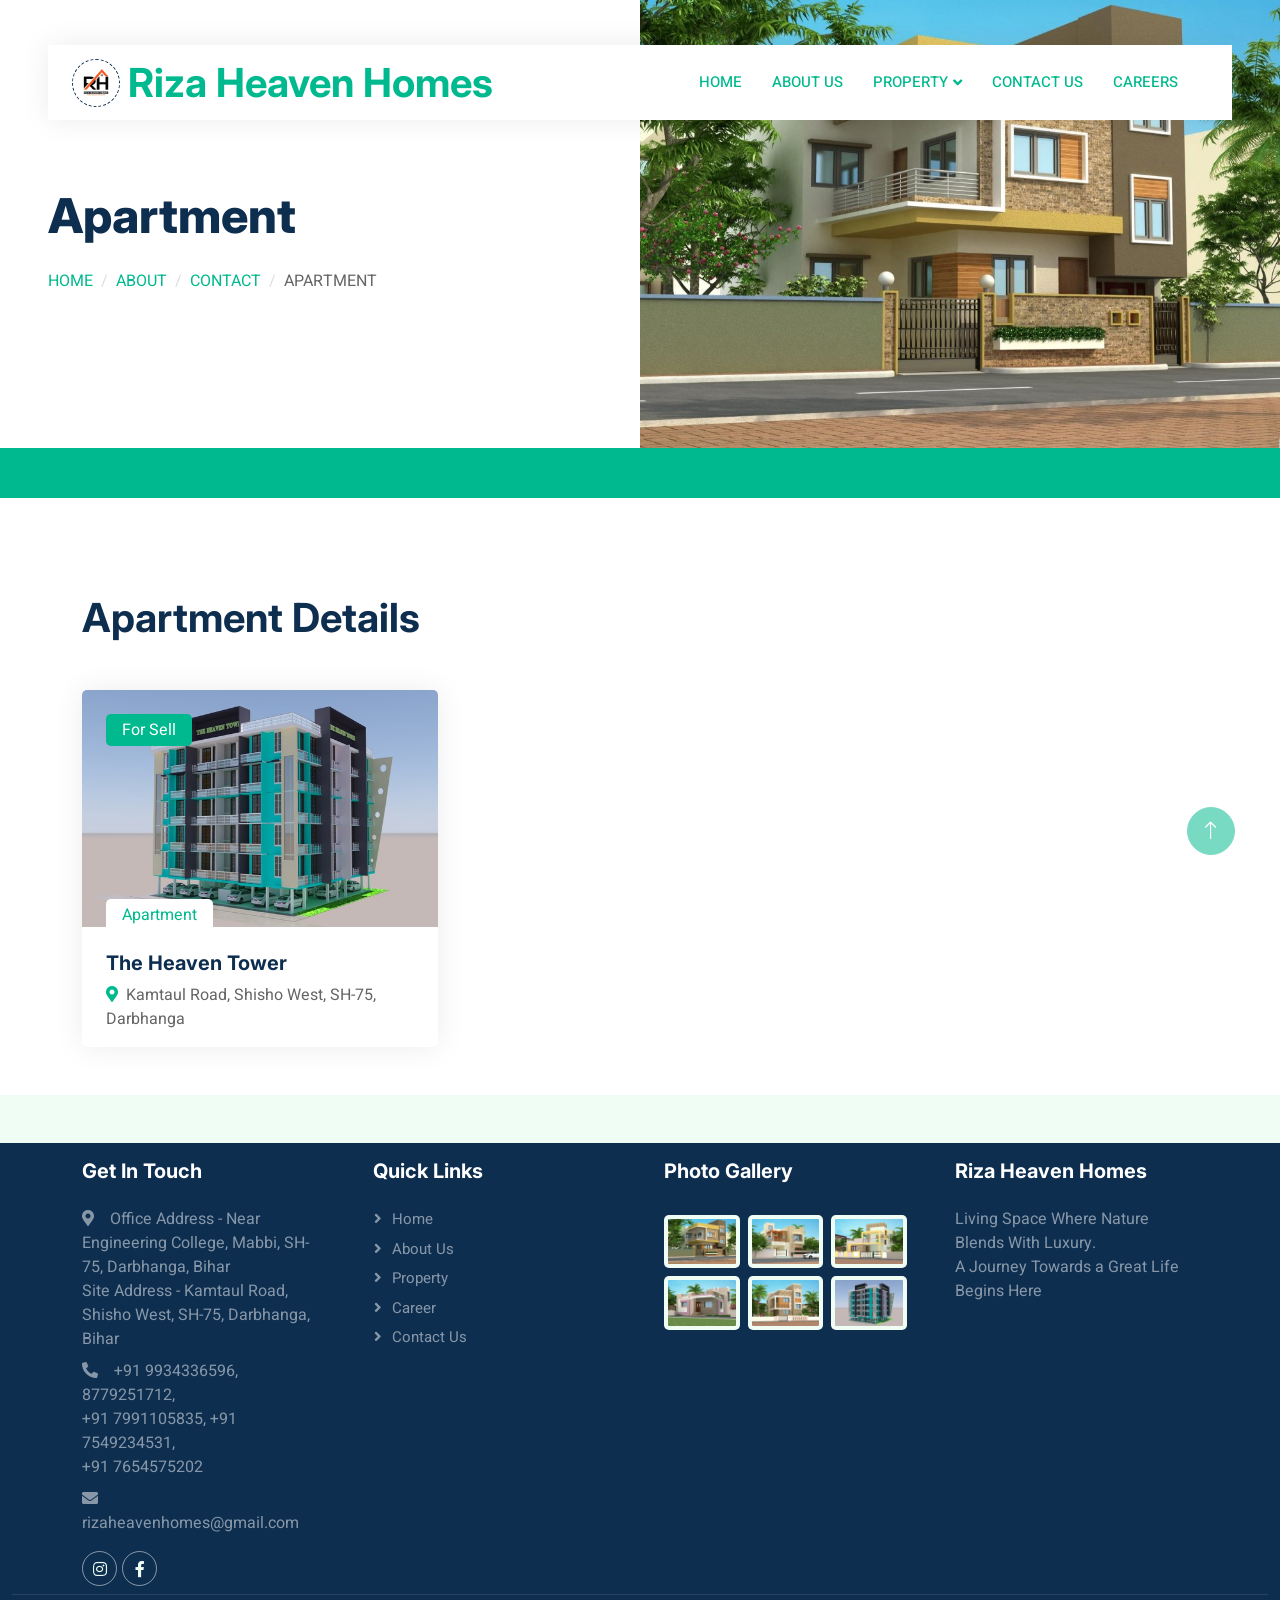
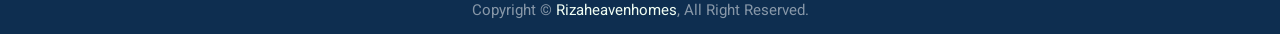
<file: apartment.html>
<!DOCTYPE html>
<html lang="en">

<head>
    <meta charset="utf-8">
    <title>Riza Heaven Homes</title>
    <meta content="width=device-width, initial-scale=1.0" name="viewport">
    <meta content="" name="keywords">
    <meta content="" name="description">

    <!-- Favicon -->
    <link href="img/favicon.ico" rel="icon">

    <!-- Google Web Fonts -->
    <link rel="preconnect" href="https://fonts.googleapis.com">
    <link rel="preconnect" href="https://fonts.gstatic.com" crossorigin>
    <link href="https://fonts.googleapis.com/css2?family=Heebo:wght@400;500;600&family=Inter:wght@700;800&display=swap"
        rel="stylesheet">

    <!-- Icon Font Stylesheet -->
    <link href="https://cdnjs.cloudflare.com/ajax/libs/font-awesome/5.10.0/css/all.min.css" rel="stylesheet">
    <link href="https://cdn.jsdelivr.net/npm/bootstrap-icons@1.4.1/font/bootstrap-icons.css" rel="stylesheet">

    <!-- Libraries Stylesheet -->
    <link href="lib/animate/animate.min.css" rel="stylesheet">
    <link href="lib/owlcarousel/assets/owl.carousel.min.css" rel="stylesheet">

    <!-- Customized Bootstrap Stylesheet -->
    <link href="css/bootstrap.min.css" rel="stylesheet">

    <!-- Template Stylesheet -->
    <link href="css/style.css" rel="stylesheet">
</head>

<body>
    <div class="container-xxl bg-white p-0">
        <!-- Spinner Start -->
        <div id="spinner"
            class="show bg-white position-fixed translate-middle w-100 vh-100 top-50 start-50 d-flex align-items-center justify-content-center">
            <div class="spinner-border text-primary" style="width: 3rem; height: 3rem;" role="status">
                <span class="sr-only">Loading...</span>
            </div>
        </div>
        <!-- Spinner End -->


        <!-- Navbar Start -->
        <div class="container-fluid nav-bar bg-transparent">
            <nav class="navbar navbar-expand-lg bg-white navbar-light py-0 px-4">
                <a href="index.html" class="navbar-brand d-flex align-items-center text-center">
                    <div class="icon p-2 me-2">
                        <img class="img-fluid" src="img/logo.jpg" alt="Icon" style="width: 30px; height: 30px;">
                    </div>
                    <h1 class="m-0 text-primary">Riza Heaven Homes</h1>
                </a>
                <button type="button" class="navbar-toggler" data-bs-toggle="collapse" data-bs-target="#navbarCollapse">
                    <span class="navbar-toggler-icon"></span>
                </button>
                <div class="collapse navbar-collapse" id="navbarCollapse">
                    <div class="navbar-nav ms-auto">
                        <a href="index.html" class="nav-item nav-link">Home</a>
                        <a href="about.html" class="nav-item nav-link">About Us</a>
                        <div class="nav-item dropdown">
                            <a href="#" class="nav-link dropdown-toggle" data-bs-toggle="dropdown">Property</a>
                            <div class="dropdown-menu rounded-0 m-0">
                                <a href="property-list.html" class="dropdown-item">Property List</a>
                                <a href="property-type.html" class="dropdown-item">Property Type</a>

                            </div>
                        </div>
                        <a href="contact.html" class="nav-item nav-link">Contact Us</a>
                        <a href="career.html" class="nav-item nav-link">Careers</a>
                    </div>

                </div>
            </nav>
        </div>
        <!-- Navbar End -->


        <!-- Header Start -->
        <div class="container-fluid header bg-white p-0">
            <div class="row g-0 align-items-center flex-column-reverse flex-md-row">
                <div class="col-md-6 p-5 mt-lg-5">
                    <h1 class="display-5 animated fadeIn mb-4">Apartment</h1> 
                        <nav aria-label="breadcrumb animated fadeIn">
                        <ol class="breadcrumb text-uppercase">
                            <li class="breadcrumb-item"><a href="index.html">Home</a></li>
                            <li class="breadcrumb-item"><a href="about.html">About</a></li>
                            <li class="breadcrumb-item"><a href="contact.html">Contact</a></li>
                            <li class="breadcrumb-item text-body active" aria-current="page">Apartment</li>
                        </ol>
                    </nav>
                </div>
                <div class="col-md-6 animated fadeIn">
                    <img class="img-fluid" src="img/about_sec.jpg" alt="">
                </div>
            </div>
        </div>
        <!-- Header End -->


        <!-- Search Start -->
        <div class="container-fluid bg-primary mb-5 wow fadeIn" data-wow-delay="0.1s" style="padding: 25px;">

        </div>
        <!-- Search End -->

        <!-- Apartment Details Start -->
        <div class="container-xxl py-5">
            <div class="container">
                <div class="row g-0 gx-5 align-items-end">
                    <div class="col-lg-6">
                        <div class="text-start mx-auto mb-5 wow slideInLeft" data-wow-delay="0.1s">
                            <h1 class="mb-3">Apartment Details</h1>
                        </div>
                    </div>

                    <div class="tab-content">
                        <div id="tab-1" class="tab-pane fade show p-0 active">
                            <div class="row g-4">
                                <div class="col-lg-4 col-md-6 wow fadeInUp" data-wow-delay="0.5s">
                                    <div class="property-item rounded overflow-hidden">
                                        <div class="position-relative overflow-hidden">
                                            <img class="img-fluid" src="img/propr6.jpg" alt="">
                                            <div
                                                class="bg-primary rounded text-white position-absolute start-0 top-0 m-4 py-1 px-3">
                                                For Sell</div>
                                            <div
                                                class="bg-white rounded-top text-primary position-absolute start-0 bottom-0 mx-4 pt-1 px-3">
                                                Apartment</div>
                                        </div>
                                        <div class="p-4 pb-0">

                                            <p class="d-block h5 mb-2" href="">The Heaven Tower</p>
                                            <p><i class="fa fa-map-marker-alt text-primary me-2"></i>Kamtaul Road,
                                                Shisho
                                                West,
                                                SH-75, Darbhanga</p>
                                        </div>
                                    </div>
                                </div>
                            </div>
                        </div>
                    </div>
                </div>
            </div>
        </div>




        <!-- Apartment Details End -->

    </div>

    <!-- Footer Start -->
    <div class="container-fluid bg-dark text-white-50 footer pt-2 mt-5 wow fadeIn" data-wow-delay="0.1s">
        <div class="container py-2">
            <div class="row g-5">
                <div class="col-lg-3 col-md-6">
                    <h5 class="text-white mb-4">Get In Touch</h5>
                    <p class="mb-2"><i class="fa fa-map-marker-alt me-3"></i>Office Address - Near Engineering College, Mabbi, SH-75, Darbhanga, Bihar
                    <br>Site Address - Kamtaul Road, Shisho West, SH-75, Darbhanga, Bihar
                    </p>
                    <p class="mb-2"><i class="fa fa-phone-alt me-3"></i>+91 9934336596, 8779251712, <br>+91 7991105835, +91 7549234531, <br>+91 7654575202</p>
                    <p class="mb-2"><i class="fa fa-envelope me-3"></i>rizaheavenhomes@gmail.com</p>
                    <div class="d-flex pt-2">
                        <a class="btn btn-outline-light btn-social"
                            href="https://www.instagram.com/rizaheavenhomes?igsh=cndlM2V0b3RobGI3"><i
                                class="fab fa-instagram"></i></a>
                        <a class="btn btn-outline-light btn-social"
                            href="https://www.facebook.com/profile.php?id=61561777002353"><i
                                class="fab fa-facebook-f"></i></a>
                        <!-- <a class="btn btn-outline-light btn-social" href=""><i class="fab fa-youtube"></i></a>
                            <a class="btn btn-outline-light btn-social" href=""><i class="fab fa-linkedin-in"></i></a> -->
                    </div>
                </div>
                <div class="col-lg-3 col-md-6">
                    <h5 class="text-white mb-4">Quick Links</h5>
                    <a class="btn btn-link text-white-50" href="index.html">Home</a>
                    <a class="btn btn-link text-white-50" href="about.html">About Us</a>
                    <a class="btn btn-link text-white-50" href="property-list.html">Property</a>
                    <a class="btn btn-link text-white-50" href="career.html">Career</a>
                    <a class="btn btn-link text-white-50" href="contact.html">Contact Us</a>
                    <!-- <a class="btn btn-link text-white-50" href="">Privacy Policy</a>
                    <a class="btn btn-link text-white-50" href="">Terms & Condition</a> -->
                </div>
                <div class="col-lg-3 col-md-6">
                    <h5 class="text-white mb-4">Photo Gallery</h5>
                    <div class="row g-2 pt-2">
                        <div class="col-4">
                            <img class="img-fluid rounded bg-light p-1" src="img/propr1.jpg" alt="">
                        </div>
                        <div class="col-4">
                            <img class="img-fluid rounded bg-light p-1" src="img/propr2.jpg" alt="">
                        </div>
                        <div class="col-4">
                            <img class="img-fluid rounded bg-light p-1" src="img/propr3.jpg" alt="">
                        </div>
                        <div class="col-4">
                            <img class="img-fluid rounded bg-light p-1" src="img/propr4.jpg" alt="">
                        </div>
                        <div class="col-4">
                            <img class="img-fluid rounded bg-light p-1" src="img/propr5.jpg" alt="">
                        </div>
                        <div class="col-4">
                            <img class="img-fluid rounded bg-light p-1" src="img/propr6.jpg" alt="">
                        </div>
                    </div>
                </div>
                <div class="col-lg-3 col-md-6">
                    <h5 class="text-white mb-4">Riza Heaven Homes</h5>
                    <p>Living Space Where Nature <br> Blends With Luxury. <br> A Journey Towards a Great Life <br> Begins Here</p>
                </div>
            </div>
        </div>
        <div class="container-fluid copyright bg-dark py-1">
            <div class="container text-center">
                <p class="mb-2">Copyright &copy; <a class="fw-semi-bold" href="index.html">Rizaheavenhomes</a>, All Right
                    Reserved.
                </p>
            </div>
        </div>
    </div>
    <!-- Footer End -->


    <!-- Back to Top -->
    <a href="#" class="btn btn-lg btn-primary btn-lg-square back-to-top"><i class="bi bi-arrow-up"></i></a>
    </div>

    <!-- JavaScript Libraries -->
    <script src="https://code.jquery.com/jquery-3.4.1.min.js"></script>
    <script src="https://cdn.jsdelivr.net/npm/bootstrap@5.0.0/dist/js/bootstrap.bundle.min.js"></script>
    <script src="lib/wow/wow.min.js"></script>
    <script src="lib/easing/easing.min.js"></script>
    <script src="lib/waypoints/waypoints.min.js"></script>
    <script src="lib/owlcarousel/owl.carousel.min.js"></script>

    <!-- Template Javascript -->
    <script src="js/main.js"></script>
</body>

</html>
</file>
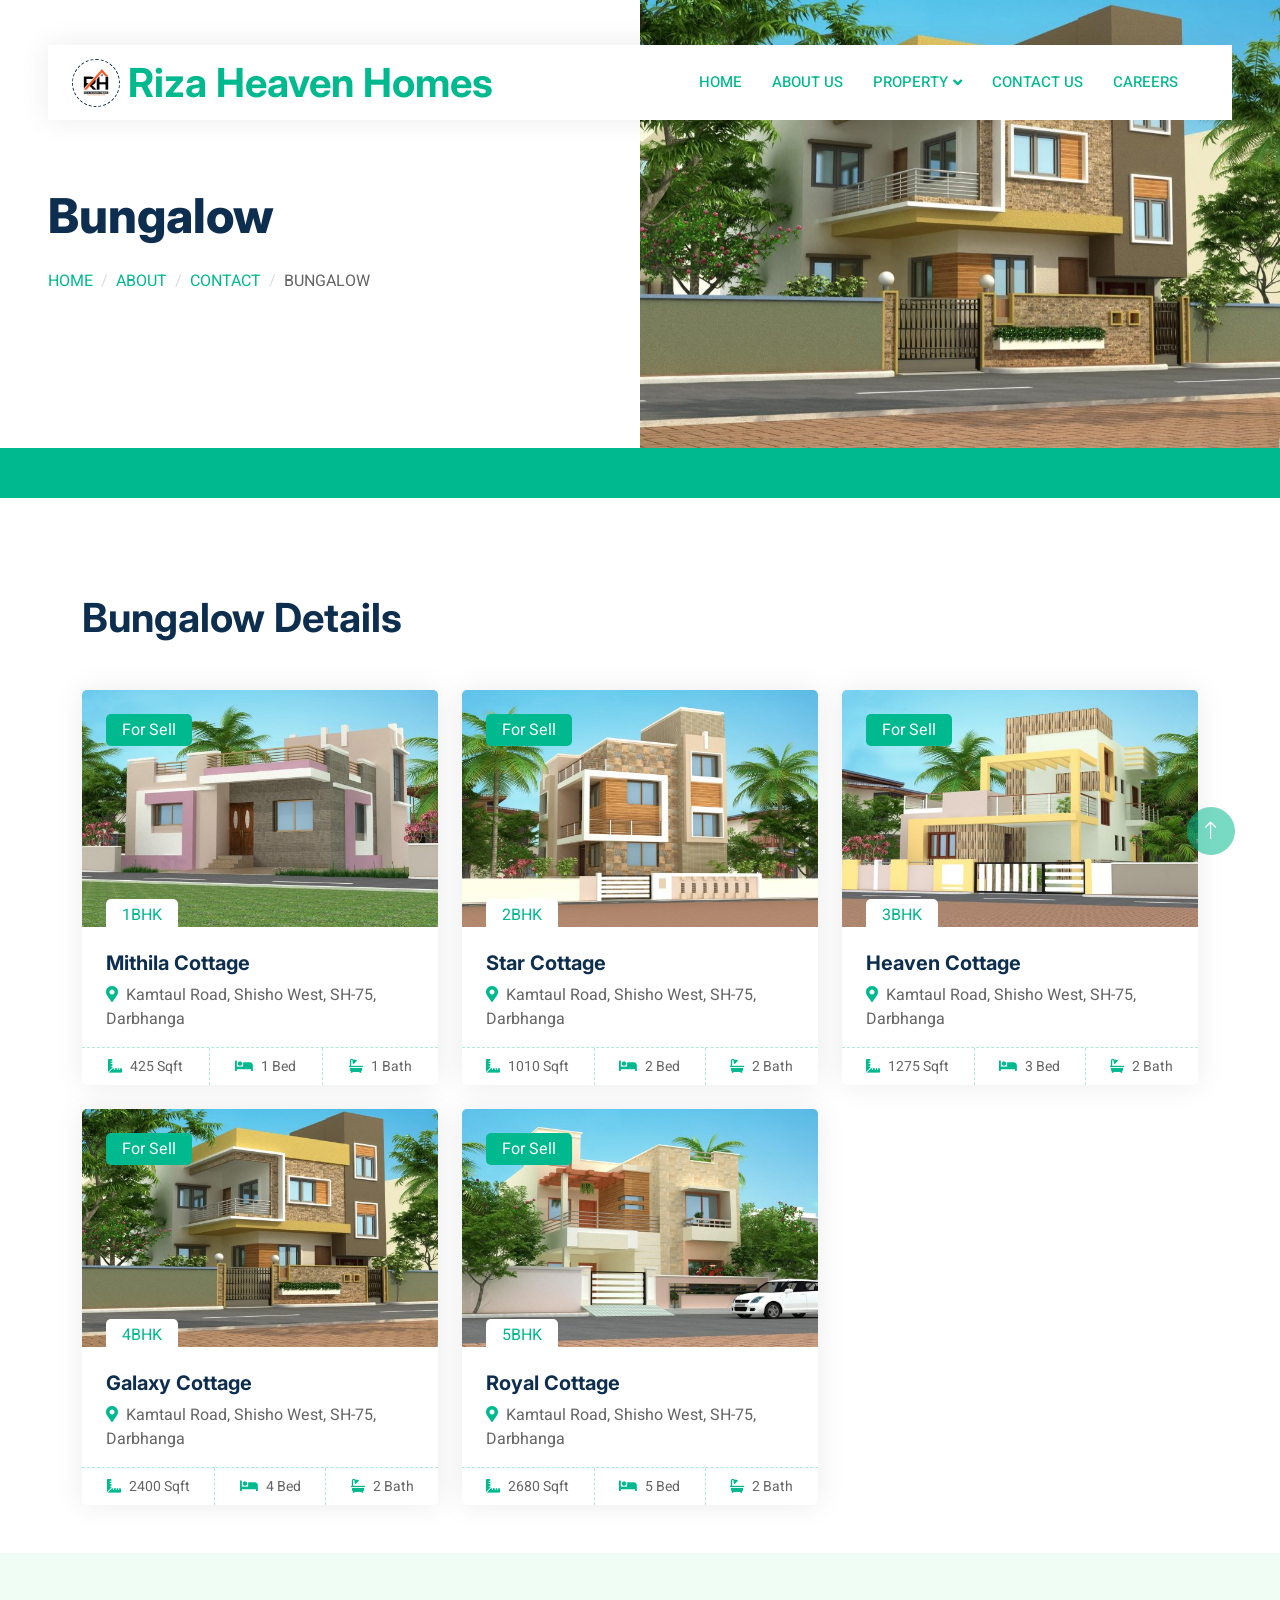
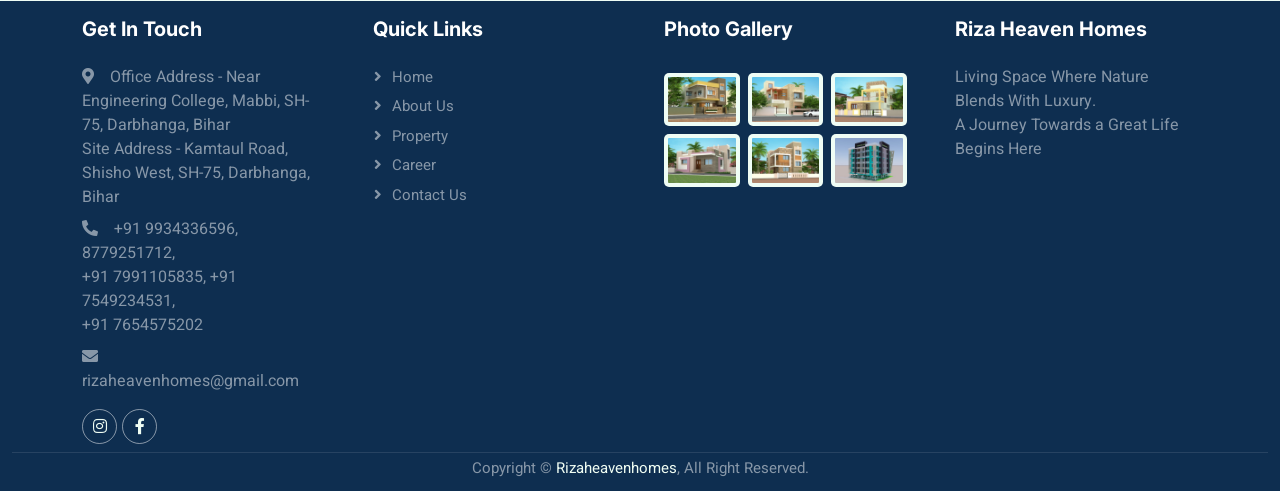
<file: bungalow.html>
<!DOCTYPE html>
<html lang="en">

<head>
    <meta charset="utf-8">
    <title>Riza Heaven Homes</title>
    <meta content="width=device-width, initial-scale=1.0" name="viewport">
    <meta content="" name="keywords">
    <meta content="" name="description">

    <!-- Favicon -->
    <link href="img/favicon.ico" rel="icon">

    <!-- Google Web Fonts -->
    <link rel="preconnect" href="https://fonts.googleapis.com">
    <link rel="preconnect" href="https://fonts.gstatic.com" crossorigin>
    <link href="https://fonts.googleapis.com/css2?family=Heebo:wght@400;500;600&family=Inter:wght@700;800&display=swap"
        rel="stylesheet">

    <!-- Icon Font Stylesheet -->
    <link href="https://cdnjs.cloudflare.com/ajax/libs/font-awesome/5.10.0/css/all.min.css" rel="stylesheet">
    <link href="https://cdn.jsdelivr.net/npm/bootstrap-icons@1.4.1/font/bootstrap-icons.css" rel="stylesheet">

    <!-- Libraries Stylesheet -->
    <link href="lib/animate/animate.min.css" rel="stylesheet">
    <link href="lib/owlcarousel/assets/owl.carousel.min.css" rel="stylesheet">

    <!-- Customized Bootstrap Stylesheet -->
    <link href="css/bootstrap.min.css" rel="stylesheet">

    <!-- Template Stylesheet -->
    <link href="css/style.css" rel="stylesheet">
</head>

<body>
    <div class="container-xxl bg-white p-0">
        <!-- Spinner Start -->
        <div id="spinner"
            class="show bg-white position-fixed translate-middle w-100 vh-100 top-50 start-50 d-flex align-items-center justify-content-center">
            <div class="spinner-border text-primary" style="width: 3rem; height: 3rem;" role="status">
                <span class="sr-only">Loading...</span>
            </div>
        </div>
        <!-- Spinner End -->


        <!-- Navbar Start -->
        <div class="container-fluid nav-bar bg-transparent">
            <nav class="navbar navbar-expand-lg bg-white navbar-light py-0 px-4">
                <a href="index.html" class="navbar-brand d-flex align-items-center text-center">
                    <div class="icon p-2 me-2">
                        <img class="img-fluid" src="img/logo.jpg" alt="Icon" style="width: 30px; height: 30px;">
                    </div>
                    <h1 class="m-0 text-primary">Riza Heaven Homes</h1>
                </a>
                <button type="button" class="navbar-toggler" data-bs-toggle="collapse" data-bs-target="#navbarCollapse">
                    <span class="navbar-toggler-icon"></span>
                </button>
                <div class="collapse navbar-collapse" id="navbarCollapse">
                    <div class="navbar-nav ms-auto">
                        <a href="index.html" class="nav-item nav-link">Home</a>
                        <a href="about.html" class="nav-item nav-link">About Us</a>
                        <div class="nav-item dropdown">
                            <a href="#" class="nav-link dropdown-toggle" data-bs-toggle="dropdown">Property</a>
                            <div class="dropdown-menu rounded-0 m-0">
                                <a href="property-list.html" class="dropdown-item">Property List</a>
                                <a href="property-type.html" class="dropdown-item">Property Type</a>

                            </div>
                        </div>
                        <a href="contact.html" class="nav-item nav-link">Contact Us</a>
                        <a href="career.html" class="nav-item nav-link">Careers</a>
                    </div>

                </div>
            </nav>
        </div>
        <!-- Navbar End -->


        <!-- Header Start -->
        <div class="container-fluid header bg-white p-0">
            <div class="row g-0 align-items-center flex-column-reverse flex-md-row">
                <div class="col-md-6 p-5 mt-lg-5">
                    <h1 class="display-5 animated fadeIn mb-4">Bungalow</h1>
                    <nav aria-label="breadcrumb animated fadeIn">
                        <ol class="breadcrumb text-uppercase">
                            <li class="breadcrumb-item"><a href="index.html">Home</a></li>
                            <li class="breadcrumb-item"><a href="about.html">About</a></li>
                            <li class="breadcrumb-item"><a href="contact.html">Contact</a></li>
                            <li class="breadcrumb-item text-body active" aria-current="page">Bungalow</li>
                        </ol>
                    </nav>
                </div>
                <div class="col-md-6 animated fadeIn">
                    <img class="img-fluid" src="img/about_sec.jpg" alt="">
                </div>
            </div>
        </div>
        <!-- Header End -->


        <!-- Search Start -->
        <div class="container-fluid bg-primary mb-5 wow fadeIn" data-wow-delay="0.1s" style="padding: 25px;">

        </div>
        <!-- Search End -->

        <!-- Apartment Details Start -->
        <div class="container-xxl py-5">
            <div class="container">
                <div class="row g-0 gx-5 align-items-end">
                    <div class="col-lg-6">
                        <div class="text-start mx-auto mb-5 wow slideInLeft" data-wow-delay="0.1s">
                            <h1 class="mb-3">Bungalow Details</h1>
                        </div>
                    </div>
                </div>
                <div class="tab-content">
                    <div id="tab-1" class="tab-pane fade show p-0 active">
                        <div class="row g-4">
                            <div class="col-lg-4 col-md-6 wow fadeInUp" data-wow-delay="0.1s">
                                <div class="property-item rounded overflow-hidden">
                                    <div class="position-relative overflow-hidden">
                                        <img class="img-fluid" src="img/propr4.jpg" alt="">
                                        <div
                                            class="bg-primary rounded text-white position-absolute start-0 top-0 m-4 py-1 px-3">
                                            For Sell</div>
                                        <div
                                            class="bg-white rounded-top text-primary position-absolute start-0 bottom-0 mx-4 pt-1 px-3">
                                            1BHK</div>
                                    </div>
                                    <div class="p-4 pb-0">

                                        <p class="d-block h5 mb-2" href="#">Mithila Cottage</p>
                                        <p><i class="fa fa-map-marker-alt text-primary me-2"></i>Kamtaul Road, Shisho
                                            West,
                                            SH-75, Darbhanga</p>
                                    </div>
                                    <div class="d-flex border-top">
                                        <small class="flex-fill text-center border-end py-2"><i
                                                class="fa fa-ruler-combined text-primary me-2"></i>425 Sqft</small>
                                        <small class="flex-fill text-center border-end py-2"><i
                                                class="fa fa-bed text-primary me-2"></i>1 Bed</small>
                                        <small class="flex-fill text-center py-2"><i
                                                class="fa fa-bath text-primary me-2"></i>1 Bath</small>
                                    </div>
                                </div>
                            </div>

                            <div class="col-lg-4 col-md-6 wow fadeInUp" data-wow-delay="0.3s">
                                <div class="property-item rounded overflow-hidden">
                                    <div class="position-relative overflow-hidden">
                                        <img class="img-fluid" src="img/propr5.jpg" alt="">
                                        <div
                                            class="bg-primary rounded text-white position-absolute start-0 top-0 m-4 py-1 px-3">
                                            For Sell</div>
                                        <div
                                            class="bg-white rounded-top text-primary position-absolute start-0 bottom-0 mx-4 pt-1 px-3">
                                            2BHK</div>
                                    </div>
                                    <div class="p-4 pb-0">

                                        <p class="d-block h5 mb-2" href="">Star Cottage</p>
                                        <p><i class="fa fa-map-marker-alt text-primary me-2"></i>Kamtaul Road, Shisho
                                            West,
                                            SH-75, Darbhanga</p>
                                    </div>
                                    <div class="d-flex border-top">
                                        <small class="flex-fill text-center border-end py-2"><i
                                                class="fa fa-ruler-combined text-primary me-2"></i>1010 Sqft</small>
                                        <small class="flex-fill text-center border-end py-2"><i
                                                class="fa fa-bed text-primary me-2"></i>2 Bed</small>
                                        <small class="flex-fill text-center py-2"><i
                                                class="fa fa-bath text-primary me-2"></i>2 Bath</small>
                                    </div>
                                </div>
                            </div>

                            <div class="col-lg-4 col-md-6 wow fadeInUp" data-wow-delay="0.5s">
                                <div class="property-item rounded overflow-hidden">
                                    <div class="position-relative overflow-hidden">
                                        <img class="img-fluid" src="img/propr3.jpg" alt="">
                                        <div
                                            class="bg-primary rounded text-white position-absolute start-0 top-0 m-4 py-1 px-3">
                                            For Sell</div>
                                        <div
                                            class="bg-white rounded-top text-primary position-absolute start-0 bottom-0 mx-4 pt-1 px-3">
                                            3BHK</div>
                                    </div>
                                    <div class="p-4 pb-0">

                                        <p class="d-block h5 mb-2" href="">Heaven Cottage</p>
                                        <p><i class="fa fa-map-marker-alt text-primary me-2"></i>Kamtaul Road, Shisho
                                            West,
                                            SH-75, Darbhanga</p>
                                    </div>
                                    <div class="d-flex border-top">
                                        <small class="flex-fill text-center border-end py-2"><i
                                                class="fa fa-ruler-combined text-primary me-2"></i>1275 Sqft</small>
                                        <small class="flex-fill text-center border-end py-2"><i
                                                class="fa fa-bed text-primary me-2"></i>3 Bed</small>
                                        <small class="flex-fill text-center py-2"><i
                                                class="fa fa-bath text-primary me-2"></i>2 Bath</small>
                                    </div>
                                </div>
                            </div>

                            <div class="col-lg-4 col-md-6 wow fadeInUp" data-wow-delay="0.3s">
                                <div class="property-item rounded overflow-hidden">
                                    <div class="position-relative overflow-hidden">
                                        <img class="img-fluid" src="img/propr1.jpg" alt="">
                                        <div
                                            class="bg-primary rounded text-white position-absolute start-0 top-0 m-4 py-1 px-3">
                                            For Sell</div>
                                        <div
                                            class="bg-white rounded-top text-primary position-absolute start-0 bottom-0 mx-4 pt-1 px-3">
                                            4BHK</div>
                                    </div>
                                    <div class="p-4 pb-0">

                                        <p class="d-block h5 mb-2" href="">Galaxy Cottage</p>
                                        <p><i class="fa fa-map-marker-alt text-primary me-2"></i>Kamtaul Road, Shisho
                                            West,
                                            SH-75, Darbhanga</p>
                                    </div>
                                    <div class="d-flex border-top">
                                        <small class="flex-fill text-center border-end py-2"><i
                                                class="fa fa-ruler-combined text-primary me-2"></i>2400 Sqft</small>
                                        <small class="flex-fill text-center border-end py-2"><i
                                                class="fa fa-bed text-primary me-2"></i>4 Bed</small>
                                        <small class="flex-fill text-center py-2"><i
                                                class="fa fa-bath text-primary me-2"></i>2 Bath</small>
                                    </div>
                                </div>
                            </div>

                            <div class="col-lg-4 col-md-6 wow fadeInUp" data-wow-delay="0.1s">
                                <div class="property-item rounded overflow-hidden">
                                    <div class="position-relative overflow-hidden">
                                        <img class="img-fluid" src="img/propr2.jpg" alt="">
                                        <div
                                            class="bg-primary rounded text-white position-absolute start-0 top-0 m-4 py-1 px-3">
                                            For Sell</div>
                                        <div
                                            class="bg-white rounded-top text-primary position-absolute start-0 bottom-0 mx-4 pt-1 px-3">
                                            5BHK</div>
                                    </div>
                                    <div class="p-4 pb-0">

                                        <p class="d-block h5 mb-2" href="">Royal Cottage</p>
                                        <p><i class="fa fa-map-marker-alt text-primary me-2"></i>Kamtaul Road, Shisho
                                            West,
                                            SH-75, Darbhanga</p>
                                    </div>
                                    <div class="d-flex border-top">
                                        <small class="flex-fill text-center border-end py-2"><i
                                                class="fa fa-ruler-combined text-primary me-2"></i>2680 Sqft</small>
                                        <small class="flex-fill text-center border-end py-2"><i
                                                class="fa fa-bed text-primary me-2"></i>5 Bed</small>
                                        <small class="flex-fill text-center py-2"><i
                                                class="fa fa-bath text-primary me-2"></i>2 Bath</small>
                                    </div>
                                </div>
                            </div>


                            <!-- <div class="col-12 text-center wow fadeInUp" data-wow-delay="0.1s">
                                <a class="btn btn-primary py-3 px-5" href="">Browse More Property</a>
                            </div> -->
                        </div>
                    </div>

                </div>
            </div>
        </div>

        <!-- Bungalow Details End -->

    </div>

    <!-- Footer Start -->
    <div class="container-fluid bg-dark text-white-50 footer pt-2 mt-5 wow fadeIn" data-wow-delay="0.1s">
        <div class="container py-2">
            <div class="row g-5">
                <div class="col-lg-3 col-md-6">
                    <h5 class="text-white mb-4">Get In Touch</h5>
                    <p class="mb-2"><i class="fa fa-map-marker-alt me-3"></i>Office Address - Near Engineering College,
                        Mabbi, SH-75, Darbhanga, Bihar
                        <br>Site Address - Kamtaul Road, Shisho West, SH-75, Darbhanga, Bihar
                    </p>
                    <p class="mb-2"><i class="fa fa-phone-alt me-3"></i>+91 9934336596, 8779251712, <br>+91 7991105835,
                        +91 7549234531, <br>+91 7654575202</p>
                    <p class="mb-2"><i class="fa fa-envelope me-3"></i>rizaheavenhomes@gmail.com</p>
                    <div class="d-flex pt-2">
                        <a class="btn btn-outline-light btn-social"
                            href="https://www.instagram.com/rizaheavenhomes?igsh=cndlM2V0b3RobGI3"><i
                                class="fab fa-instagram"></i></a>
                        <a class="btn btn-outline-light btn-social"
                            href="https://www.facebook.com/profile.php?id=61561777002353"><i
                                class="fab fa-facebook-f"></i></a>
                        <!-- <a class="btn btn-outline-light btn-social" href=""><i class="fab fa-youtube"></i></a>
                            <a class="btn btn-outline-light btn-social" href=""><i class="fab fa-linkedin-in"></i></a> -->
                    </div>
                </div>
                <div class="col-lg-3 col-md-6">
                    <h5 class="text-white mb-4">Quick Links</h5>
                    <a class="btn btn-link text-white-50" href="index.html">Home</a>
                    <a class="btn btn-link text-white-50" href="about.html">About Us</a>
                    <a class="btn btn-link text-white-50" href="property-list.html">Property</a>
                    <a class="btn btn-link text-white-50" href="career.html">Career</a>
                    <a class="btn btn-link text-white-50" href="contact.html">Contact Us</a>
                    <!-- <a class="btn btn-link text-white-50" href="">Privacy Policy</a>
                    <a class="btn btn-link text-white-50" href="">Terms & Condition</a> -->
                </div>
                <div class="col-lg-3 col-md-6">
                    <h5 class="text-white mb-4">Photo Gallery</h5>
                    <div class="row g-2 pt-2">
                        <div class="col-4">
                            <img class="img-fluid rounded bg-light p-1" src="img/propr1.jpg" alt="">
                        </div>
                        <div class="col-4">
                            <img class="img-fluid rounded bg-light p-1" src="img/propr2.jpg" alt="">
                        </div>
                        <div class="col-4">
                            <img class="img-fluid rounded bg-light p-1" src="img/propr3.jpg" alt="">
                        </div>
                        <div class="col-4">
                            <img class="img-fluid rounded bg-light p-1" src="img/propr4.jpg" alt="">
                        </div>
                        <div class="col-4">
                            <img class="img-fluid rounded bg-light p-1" src="img/propr5.jpg" alt="">
                        </div>
                        <div class="col-4">
                            <img class="img-fluid rounded bg-light p-1" src="img/propr6.jpg" alt="">
                        </div>
                    </div>
                </div>
                <div class="col-lg-3 col-md-6">
                    <h5 class="text-white mb-4">Riza Heaven Homes</h5>
                    <p>Living Space Where Nature <br> Blends With Luxury. <br> A Journey Towards a Great Life <br>
                        Begins Here</p>
                </div>
            </div>
        </div>
        <div class="container-fluid copyright bg-dark py-1">
            <div class="container text-center">
                <p class="mb-2">Copyright &copy; <a class="fw-semi-bold" href="index.html">Rizaheavenhomes</a>, All
                    Right
                    Reserved.
                </p>
            </div>
        </div>
    </div>
    <!-- Footer End -->


    <!-- Back to Top -->
    <a href="#" class="btn btn-lg btn-primary btn-lg-square back-to-top"><i class="bi bi-arrow-up"></i></a>
    </div>

    <!-- JavaScript Libraries -->
    <script src="https://code.jquery.com/jquery-3.4.1.min.js"></script>
    <script src="https://cdn.jsdelivr.net/npm/bootstrap@5.0.0/dist/js/bootstrap.bundle.min.js"></script>
    <script src="lib/wow/wow.min.js"></script>
    <script src="lib/easing/easing.min.js"></script>
    <script src="lib/waypoints/waypoints.min.js"></script>
    <script src="lib/owlcarousel/owl.carousel.min.js"></script>

    <!-- Template Javascript -->
    <script src="js/main.js"></script>
</body>

</html>
</file>
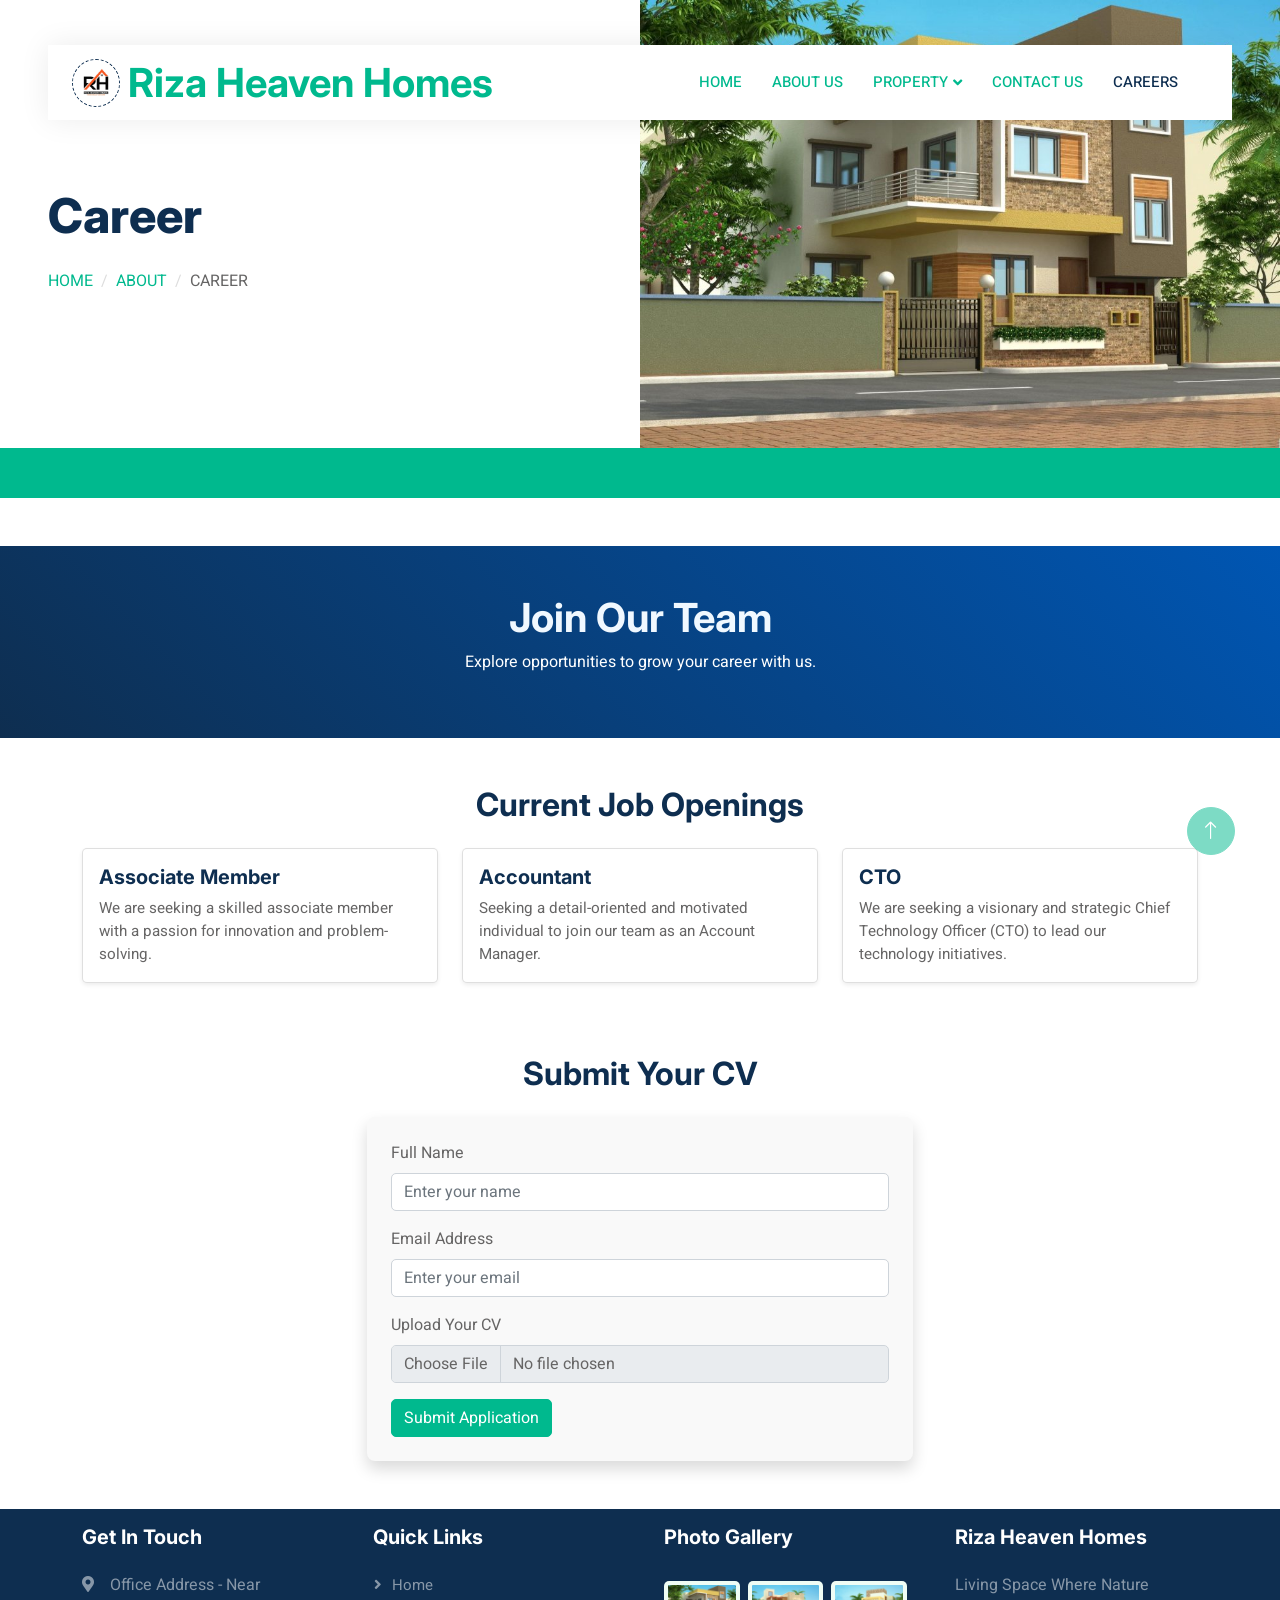
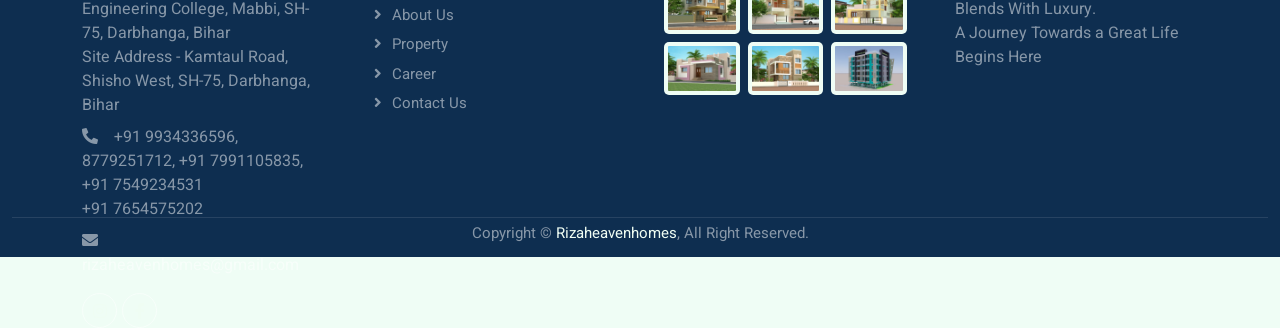
<file: career.html>
<!DOCTYPE html>
<html lang="en">

<head>
    <meta charset="utf-8">
    <title>Riza Heaven Homes</title>
    <meta content="width=device-width, initial-scale=1.0" name="viewport">
    <meta content="" name="keywords">
    <meta content="" name="description">

    <!-- Favicon -->
    <link href="img/favicon.ico" rel="icon">

    <!-- Google Web Fonts -->
    <link rel="preconnect" href="https://fonts.googleapis.com">
    <link rel="preconnect" href="https://fonts.gstatic.com" crossorigin>
    <link href="https://fonts.googleapis.com/css2?family=Heebo:wght@400;500;600&family=Inter:wght@700;800&display=swap" rel="stylesheet">
    
    <!-- Icon Font Stylesheet -->
    <link href="https://cdnjs.cloudflare.com/ajax/libs/font-awesome/5.10.0/css/all.min.css" rel="stylesheet">
    <link href="https://cdn.jsdelivr.net/npm/bootstrap-icons@1.4.1/font/bootstrap-icons.css" rel="stylesheet">

    <!-- Libraries Stylesheet -->
    <link href="lib/animate/animate.min.css" rel="stylesheet">
    <link href="lib/owlcarousel/assets/owl.carousel.min.css" rel="stylesheet">

    <!-- Customized Bootstrap Stylesheet -->
    <link href="css/bootstrap.min.css" rel="stylesheet">

    <!-- Template Stylesheet -->
    <link href="css/style.css" rel="stylesheet">
</head>

<body>
    <div class="container-xxl bg-white p-0">
        <!-- Spinner Start -->
        <div id="spinner" class="show bg-white position-fixed translate-middle w-100 vh-100 top-50 start-50 d-flex align-items-center justify-content-center">
            <div class="spinner-border text-primary" style="width: 3rem; height: 3rem;" role="status">
                <span class="sr-only">Loading...</span>
            </div>
        </div>
        <!-- Spinner End -->


        <!-- Navbar Start -->
        <div class="container-fluid nav-bar bg-transparent">
            <nav class="navbar navbar-expand-lg bg-white navbar-light py-0 px-4">
                <a href="index.html" class="navbar-brand d-flex align-items-center text-center">
                    <div class="icon p-2 me-2">
                        <img class="img-fluid" src="img/logo.jpg" alt="Icon" style="width: 30px; height: 30px;">
                    </div>
                    <h1 class="m-0 text-primary">Riza Heaven Homes</h1>
                </a>
                <button type="button" class="navbar-toggler" data-bs-toggle="collapse" data-bs-target="#navbarCollapse">
                    <span class="navbar-toggler-icon"></span>
                </button>
                <div class="collapse navbar-collapse" id="navbarCollapse">
                    <div class="navbar-nav ms-auto">
                        <a href="index.html" class="nav-item nav-link">Home</a>
                        <a href="about.html" class="nav-item nav-link">About Us</a>
                        <div class="nav-item dropdown">
                            <a href="#" class="nav-link dropdown-toggle" data-bs-toggle="dropdown">Property</a>
                            <div class="dropdown-menu rounded-0 m-0">
                                <a href="property-list.html" class="dropdown-item">Property List</a>
                                <a href="property-type.html" class="dropdown-item">Property Type</a>
                                
                            </div>
                        </div>
                       
                        <a href="contact.html" class="nav-item nav-link">Contact Us</a>
                        <a href="career.html" class="nav-item nav-link active">Careers</a>
                    </div>
                   
                </div>
            </nav>
        </div>
        <!-- Navbar End -->


        <!-- Header Start -->
        <div class="container-fluid header bg-white p-0">
            <div class="row g-0 align-items-center flex-column-reverse flex-md-row">
                <div class="col-md-6 p-5 mt-lg-5">
                    <h1 class="display-5 animated fadeIn mb-4">Career</h1> 
                        <nav aria-label="breadcrumb animated fadeIn">
                        <ol class="breadcrumb text-uppercase">
                            <li class="breadcrumb-item"><a href="index.html">Home</a></li>
                            <li class="breadcrumb-item"><a href="about.html">About</a></li>
                            <li class="breadcrumb-item text-body active" aria-current="page">Career</li>
                        </ol>
                    </nav>
                </div>
                <div class="col-md-6 animated fadeIn">
                    <img class="img-fluid" src="img/about_sec.jpg" alt="">
                </div>
            </div>
        </div>
        <!-- Header End -->


       <!-- Search Start -->
       <div class="container-fluid bg-primary mb-5 wow fadeIn" data-wow-delay="0.1s" style="padding: 25px;">
           
       </div>
       <!-- Search End -->


        <!-- Header -->
    <header class="text-white text-center py-5">
        <h1 style="color: aliceblue;">Join Our Team</h1>
        <p>Explore opportunities to grow your career with us.</p>
    </header>

    <!-- Job Listings -->
    <section class="container my-5">
        <div class="row text-center">
            <h2 class="mb-4">Current Job Openings</h2>
        </div>
        <div class="row">
            <!-- Job Card 1 -->
            <div class="col-md-6 col-lg-4 mb-4">
                <div class="card h-100 shadow-sm">
                    <div class="card-body">
                        <h5 class="card-title">Associate Member</h5>
                        <p class="card-text">We are seeking a skilled associate member with a passion for innovation and problem-solving.</p>
                        <!-- <a href="#" class="btn btn-primary">Apply Now</a> -->
                    </div>
                </div>
            </div>
            <!-- Job Card 2 -->
            <div class="col-md-6 col-lg-4 mb-4">
                <div class="card h-100 shadow-sm">
                    <div class="card-body">
                        <h5 class="card-title">Accountant</h5>
                        <p class="card-text">Seeking a detail-oriented and motivated individual to join our team as an Account Manager.</p>
                        <!-- <a href="#" class="btn btn-primary">Apply Now</a> -->
                    </div>
                </div>
            </div>
            <!-- Job Card 3 -->
            <div class="col-md-6 col-lg-4 mb-4">
                <div class="card h-100 shadow-sm">
                    <div class="card-body">
                        <h5 class="card-title">CTO</h5>
                        <p class="card-text">We are seeking a visionary and strategic Chief Technology Officer (CTO) to lead our technology initiatives.</p>
                        <!-- <a href="#" class="btn btn-primary">Apply Now</a> -->
                    </div>
                </div>
            </div>
        </div>
    </section>

    <!-- CV Upload Form -->
    <section class="container my-5">
        <div class="row text-center">
            <h2 class="mb-4">Submit Your CV</h2>
        </div>
        <div class="row justify-content-center">
            <div class="col-md-6">
                <form action="upload.php" method="post" enctype="multipart/form-data" class="shadow p-4">
                    <div class="mb-3">
                        <label for="name" class="form-label">Full Name</label>
                        <input type="text" class="form-control" id="name" name="name" placeholder="Enter your name" required>
                    </div>
                    <div class="mb-3">
                        <label for="email" class="form-label">Email Address</label>
                        <input type="email" class="form-control" id="email" name="email" placeholder="Enter your email" required>
                    </div>
                    <div class="mb-3">
                        <label for="cv" class="form-label">Upload Your CV</label>
                        <input type="file" class="form-control" id="cv" name="cv" required>
                    </div>
                    <button type="submit" class="btn btn-primary">Submit Application</button>
                </form>
            </div>
        </div>
    </section>


        <!-- Footer Start -->
        <div class="container-fluid bg-dark text-white-50 footer pt-2 mt-5 wow fadeIn" data-wow-delay="0.1s">
            <div class="container py-2" style="height: 300px;">
                <div class="row g-5">
                    <div class="col-lg-3 col-md-6">
                        <h5 class="text-white mb-4">Get In Touch</h5>
                        <p class="mb-2"><i class="fa fa-map-marker-alt me-3"></i>Office Address - Near Engineering College, Mabbi, SH-75, Darbhanga, Bihar
                        <br>Site Address - Kamtaul Road, Shisho West, SH-75, Darbhanga, Bihar
                        </p>
                        <p class="mb-2"><i class="fa fa-phone-alt me-3"></i>+91 9934336596, 8779251712, +91 7991105835, +91 7549234531 <br> +91 7654575202</p>
                        <p class="mb-2"><i class="fa fa-envelope me-3"></i>rizaheavenhomes@gmail.com</p>
                        <div class="d-flex pt-2">
                            <a class="btn btn-outline-light btn-social"
                                href="https://www.instagram.com/rizaheavenhomes?igsh=cndlM2V0b3RobGI3"><i
                                    class="fab fa-instagram"></i></a>
                            <a class="btn btn-outline-light btn-social"
                                href="https://www.facebook.com/profile.php?id=61561777002353"><i
                                    class="fab fa-facebook-f"></i></a>
                            <!-- <a class="btn btn-outline-light btn-social" href=""><i class="fab fa-youtube"></i></a>
                                <a class="btn btn-outline-light btn-social" href=""><i class="fab fa-linkedin-in"></i></a> -->
                        </div>
                    </div>
                    <div class="col-lg-3 col-md-6">
                        <h5 class="text-white mb-4">Quick Links</h5>
                        <a class="btn btn-link text-white-50" href="index.html">Home</a>
                        <a class="btn btn-link text-white-50" href="about.html">About Us</a>
                        <a class="btn btn-link text-white-50" href="property-list.html">Property</a>
                        <a class="btn btn-link text-white-50" href="career.html">Career</a>
                        <a class="btn btn-link text-white-50" href="contact.html">Contact Us</a>
                        <!-- <a class="btn btn-link text-white-50" href="">Privacy Policy</a>
                        <a class="btn btn-link text-white-50" href="">Terms & Condition</a> -->
                    </div>
                    <div class="col-lg-3 col-md-6">
                        <h5 class="text-white mb-4">Photo Gallery</h5>
                        <div class="row g-2 pt-2">
                            <div class="col-4">
                                <img class="img-fluid rounded bg-light p-1" src="img/propr1.jpg" alt="">
                            </div>
                            <div class="col-4">
                                <img class="img-fluid rounded bg-light p-1" src="img/propr2.jpg" alt="">
                            </div>
                            <div class="col-4">
                                <img class="img-fluid rounded bg-light p-1" src="img/propr3.jpg" alt="">
                            </div>
                            <div class="col-4">
                                <img class="img-fluid rounded bg-light p-1" src="img/propr4.jpg" alt="">
                            </div>
                            <div class="col-4">
                                <img class="img-fluid rounded bg-light p-1" src="img/propr5.jpg" alt="">
                            </div>
                            <div class="col-4">
                                <img class="img-fluid rounded bg-light p-1" src="img/propr6.jpg" alt="">
                            </div>
                        </div>
                    </div>
                    <div class="col-lg-3 col-md-6">
                        <h5 class="text-white mb-4">Riza Heaven Homes</h5>
                        <p>Living Space Where Nature <br> Blends With Luxury. <br> A Journey Towards a Great Life <br> Begins Here</p>
                    </div>
                </div>
            </div>
            <div class="container-fluid copyright bg-dark py-1">
                <div class="container text-center">
                    <p class="mb-2">Copyright &copy; <a class="fw-semi-bold" href="index.html">Rizaheavenhomes</a>, All Right
                        Reserved.
                    </p>
                </div>
            </div>
        </div>
        <!-- Footer End -->


        <!-- Back to Top -->
        <a href="#" class="btn btn-lg btn-primary btn-lg-square back-to-top"><i class="bi bi-arrow-up"></i></a>
    </div>

    <!-- JavaScript Libraries -->
    <script src="https://code.jquery.com/jquery-3.4.1.min.js"></script>
    <script src="https://cdn.jsdelivr.net/npm/bootstrap@5.0.0/dist/js/bootstrap.bundle.min.js"></script>
    <script src="lib/wow/wow.min.js"></script>
    <script src="lib/easing/easing.min.js"></script>
    <script src="lib/waypoints/waypoints.min.js"></script>
    <script src="lib/owlcarousel/owl.carousel.min.js"></script>

    <!-- Template Javascript -->
    <script src="js/main.js"></script>
</body>

</html>
</file>
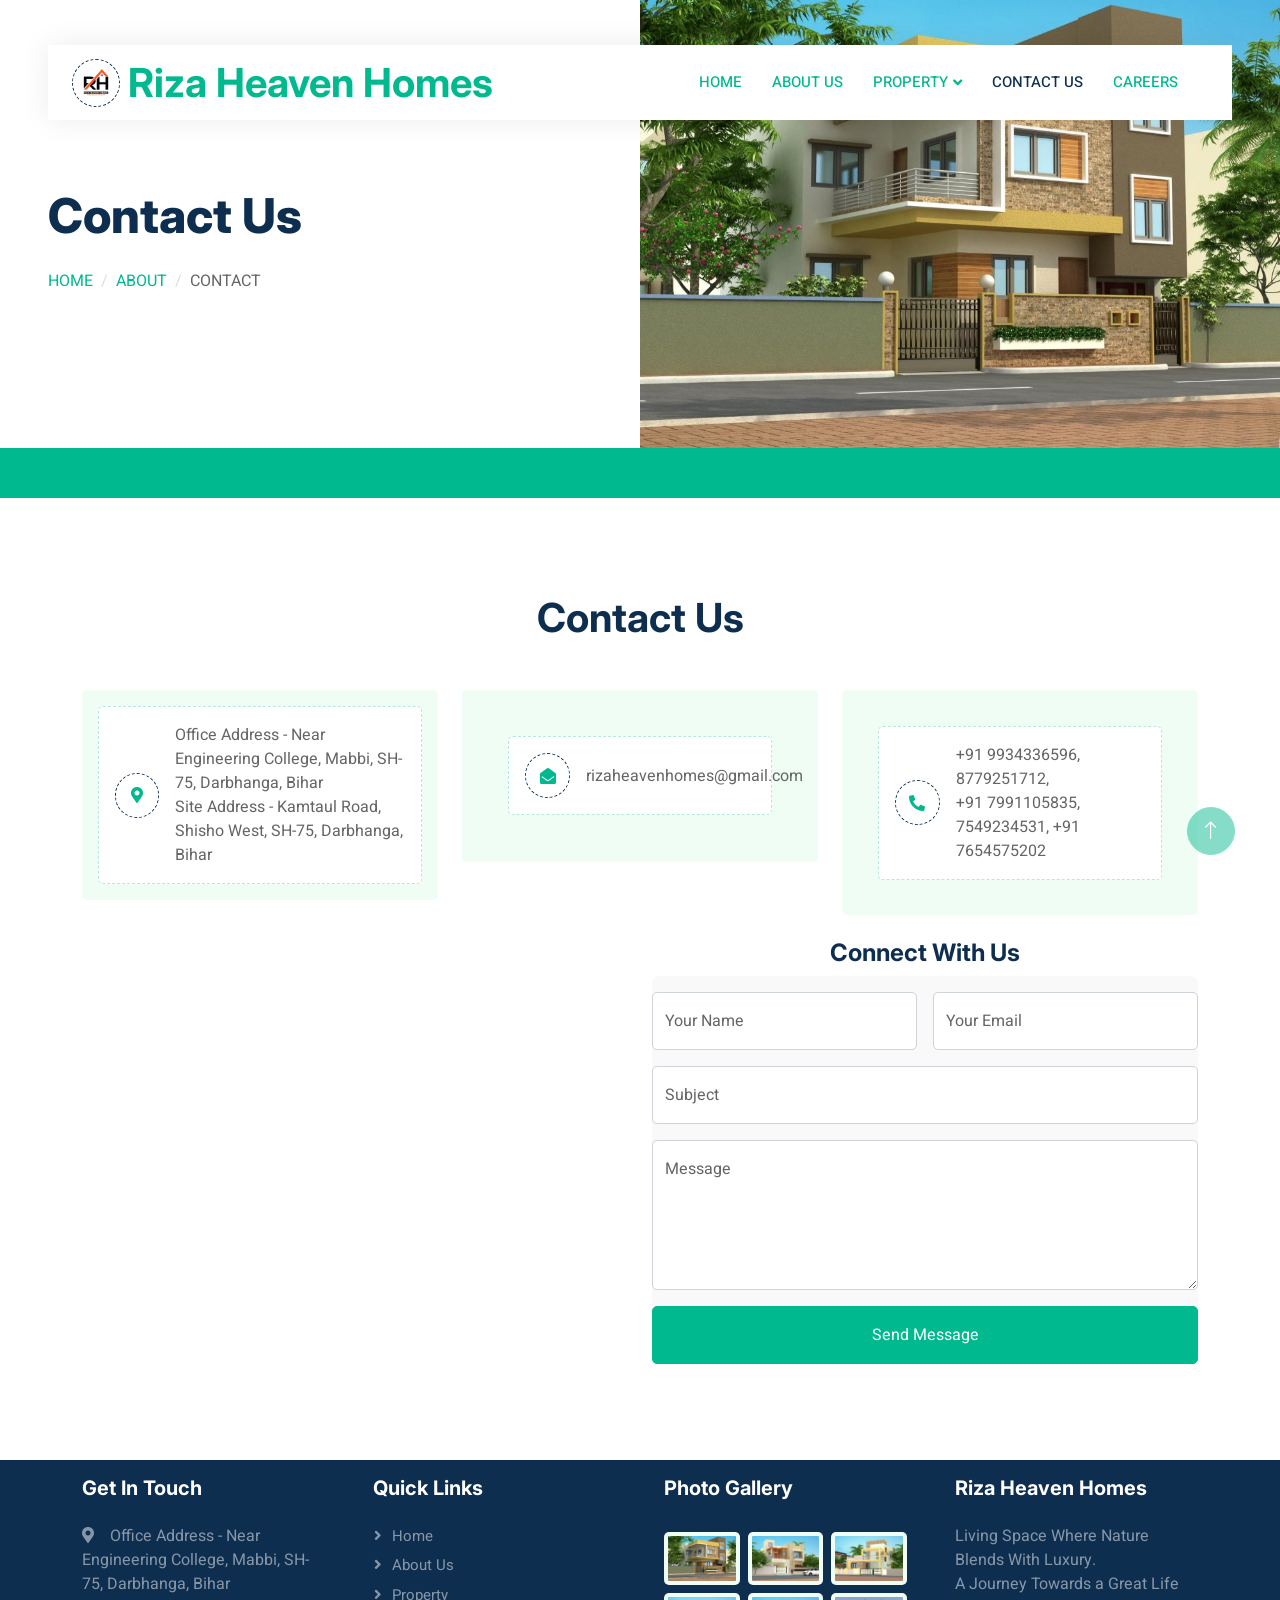
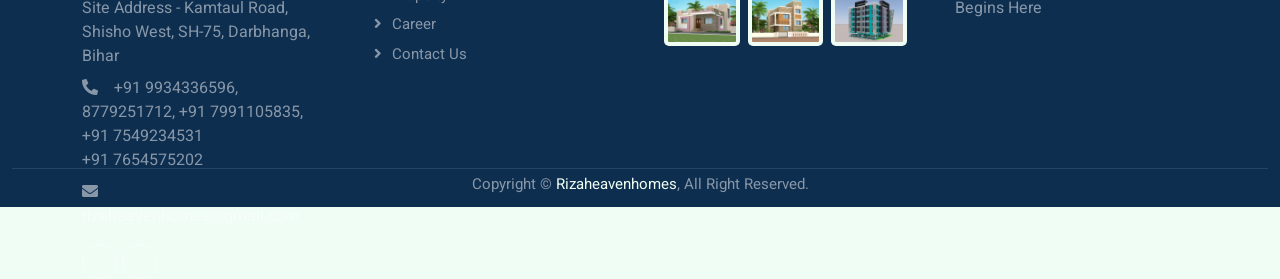
<file: contact.html>
<!DOCTYPE html>
<html lang="en">

<head>
    <meta charset="utf-8">
    <title>Riza Heaven Homes</title>
    <meta content="width=device-width, initial-scale=1.0" name="viewport">
    <meta content="" name="keywords">
    <meta content="" name="description">

    <!-- Favicon -->
    <link href="img/favicon.ico" rel="icon">

    <!-- Google Web Fonts -->
    <link rel="preconnect" href="https://fonts.googleapis.com">
    <link rel="preconnect" href="https://fonts.gstatic.com" crossorigin>
    <link href="https://fonts.googleapis.com/css2?family=Heebo:wght@400;500;600&family=Inter:wght@700;800&display=swap" rel="stylesheet">
    
    <!-- Icon Font Stylesheet -->
    <link href="https://cdnjs.cloudflare.com/ajax/libs/font-awesome/5.10.0/css/all.min.css" rel="stylesheet">
    <link href="https://cdn.jsdelivr.net/npm/bootstrap-icons@1.4.1/font/bootstrap-icons.css" rel="stylesheet">

    <!-- Libraries Stylesheet -->
    <link href="lib/animate/animate.min.css" rel="stylesheet">
    <link href="lib/owlcarousel/assets/owl.carousel.min.css" rel="stylesheet">

    <!-- Customized Bootstrap Stylesheet -->
    <link href="css/bootstrap.min.css" rel="stylesheet">

    <!-- Template Stylesheet -->
    <link href="css/style.css" rel="stylesheet">
</head>

<body>
    <div class="container-xxl bg-white p-0">
        <!-- Spinner Start -->
        <div id="spinner" class="show bg-white position-fixed translate-middle w-100 vh-100 top-50 start-50 d-flex align-items-center justify-content-center">
            <div class="spinner-border text-primary" style="width: 3rem; height: 3rem;" role="status">
                <span class="sr-only">Loading...</span>
            </div>
        </div>
        <!-- Spinner End -->


        <!-- Navbar Start -->
        <div class="container-fluid nav-bar bg-transparent">
            <nav class="navbar navbar-expand-lg bg-white navbar-light py-0 px-4">
                <a href="index.html" class="navbar-brand d-flex align-items-center text-center">
                    <div class="icon p-2 me-2">
                        <img class="img-fluid" src="img/logo.jpg" alt="Icon" style="width: 30px; height: 30px;">
                    </div>
                    <h1 class="m-0 text-primary">Riza Heaven Homes</h1>
                </a>
                <button type="button" class="navbar-toggler" data-bs-toggle="collapse" data-bs-target="#navbarCollapse">
                    <span class="navbar-toggler-icon"></span>
                </button>
                <div class="collapse navbar-collapse" id="navbarCollapse">
                    <div class="navbar-nav ms-auto">
                        <a href="index.html" class="nav-item nav-link">Home</a>
                        <a href="about.html" class="nav-item nav-link">About Us</a>
                        <div class="nav-item dropdown">
                            <a href="#" class="nav-link dropdown-toggle" data-bs-toggle="dropdown">Property</a>
                            <div class="dropdown-menu rounded-0 m-0">
                                <a href="property-list.html" class="dropdown-item">Property List</a>
                                <a href="property-type.html" class="dropdown-item">Property Type</a>
                                
                            </div>
                        </div>                      
                        <a href="contact.html" class="nav-item nav-link active">Contact Us</a>
                        <a href="career.html" class="nav-item nav-link">Careers</a>
                    </div>
                   
                </div>
            </nav>
        </div>
        <!-- Navbar End -->


        <!-- Header Start -->
        <div class="container-fluid header bg-white p-0">
            <div class="row g-0 align-items-center flex-column-reverse flex-md-row">
                <div class="col-md-6 p-5 mt-lg-5">
                    <h1 class="display-5 animated fadeIn mb-4">Contact Us</h1> 
                        <nav aria-label="breadcrumb animated fadeIn">
                        <ol class="breadcrumb text-uppercase">
                            <li class="breadcrumb-item"><a href="index.html">Home</a></li>
                            <li class="breadcrumb-item"><a href="about.html">About</a></li>
                            <li class="breadcrumb-item text-body active" aria-current="page">Contact</li>
                        </ol>
                    </nav>
                </div>
                <div class="col-md-6 animated fadeIn">
                    <img class="img-fluid" src="img/about_sec.jpg" alt="">
                </div>
            </div>
        </div>
        <!-- Header End -->


       <!-- Search Start -->
       <div class="container-fluid bg-primary mb-5 wow fadeIn" data-wow-delay="0.1s" style="padding: 25px;">
           
       </div>
       <!-- Search End -->


        <!-- Contact Start -->
        <div class="container-xxl py-5">
            <div class="container">
                <div class="text-center mx-auto mb-5 wow fadeInUp" data-wow-delay="0.1s" style="max-width: 600px;">
                    <h1 class="mb-3">Contact Us</h1>
                </div>
                <div class="row g-4">
                    <div class="col-12">
                        <div class="row gy-4">
                            <div class="col-md-6 col-lg-4 wow fadeIn" data-wow-delay="0.1s">
                                <div class="bg-light rounded p-3">
                                    <div class="d-flex align-items-center bg-white rounded p-3" style="border: 1px dashed rgba(0, 185, 142, .3)">
                                        <div class="icon me-3" style="width: 45px; height: 45px;">
                                            <i class="fa fa-map-marker-alt text-primary"></i>
                                        </div>
                                        <span>Office Address - Near Engineering College, Mabbi, SH-75, Darbhanga, Bihar 
                                            <br>Site Address - Kamtaul Road, Shisho West, SH-75, Darbhanga, Bihar</span>
                                    </div>
                                </div>
                            </div>
                            <div class="col-md-6 col-lg-4 wow fadeIn" data-wow-delay="0.3s">
                                <div class="bg-light rounded" style="padding: 13%;">
                                    <div class="d-flex align-items-center bg-white rounded p-3" style="border: 1px dashed rgba(0, 185, 142, .3)">
                                        <div class="icon me-3" style="width: 45px; height: 45px;">
                                            <i class="fa fa-envelope-open text-primary"></i>
                                        </div>
                                        <span>rizaheavenhomes@gmail.com</span>
                                    </div>
                                </div>
                            </div>
                            <div class="col-md-6 col-lg-4 wow fadeIn" data-wow-delay="0.5s">
                                <div class="bg-light rounded" style="padding: 10%;">
                                    <div class="d-flex align-items-center bg-white rounded p-3" style="border: 1px dashed rgba(0, 185, 142, .3)">
                                        <div class="icon me-3" style="width: 45px; height: 45px;">
                                            <i class="fa fa-phone-alt text-primary"></i>
                                        </div>
                                        <span>+91 9934336596, 8779251712,<br>+91 7991105835, 7549234531, +91 7654575202</span>
                                    </div>
                                </div>
                            </div>
                        </div>
                    </div>
                    <div class="col-md-6 wow fadeInUp" data-wow-delay="0.1s">
                        <iframe class="position-relative rounded w-100 h-100"
                            src="https://www.google.com/maps/embed?pb=!1m18!1m12!1m3!1d14321.527923505424!2d85.84196595714148!3d26.184249694327065!2m3!1f0!2f0!3f0!3m2!1i1024!2i768!4f13.1!3m3!1m2!1s0x39edb744bffaf9d3%3A0xb3445f2037c7d319!2sMabbi%20Belauna%2C%20Bihar%20846005%2C%20India!5e0!3m2!1sen!2sbd!4v1727347248601!5m2!1sen!2sbd"
                            frameborder="0" style="min-height: 400px; border:0;" allowfullscreen="" aria-hidden="false"
                            tabindex="0"></iframe>
                    </div>
                    <div class="col-md-6">
                        <div class="wow fadeInUp" data-wow-delay="0.5s">
                            <h4 class="mb-4 text-center">Connect With Us</h4>
                            <form>
                                <div class="row g-3">
                                    <div class="col-md-6">
                                        <div class="form-floating">
                                            <input type="text" class="form-control" id="name" placeholder="Your Name">
                                            <label for="name">Your Name</label>
                                        </div>
                                    </div>
                                    <div class="col-md-6">
                                        <div class="form-floating">
                                            <input type="email" class="form-control" id="email" placeholder="Your Email">
                                            <label for="email">Your Email</label>
                                        </div>
                                    </div>
                                    <div class="col-12">
                                        <div class="form-floating">
                                            <input type="text" class="form-control" id="subject" placeholder="Subject">
                                            <label for="subject">Subject</label>
                                        </div>
                                    </div>
                                    <div class="col-12">
                                        <div class="form-floating">
                                            <textarea class="form-control" placeholder="Leave a message here" id="message" style="height: 150px"></textarea>
                                            <label for="message">Message</label>
                                        </div>
                                    </div>
                                    <div class="col-12">
                                        <button class="btn btn-primary w-100 py-3" type="submit">Send Message</button>
                                    </div>
                                </div>
                            </form>
                        </div>
                    </div>
                </div>
            </div>
        </div>
        <!-- Contact End -->


        <!-- Footer Start -->
        <div class="container-fluid bg-dark text-white-50 footer pt-2 mt-5 wow fadeIn" data-wow-delay="0.1s">
            <div class="container py-2" style="height: 300px;">
                <div class="row g-5">
                    <div class="col-lg-3 col-md-6">
                        <h5 class="text-white mb-4">Get In Touch</h5>
                        <p class="mb-2"><i class="fa fa-map-marker-alt me-3"></i>Office Address - Near Engineering College, Mabbi, SH-75, Darbhanga, Bihar
                        <br>Site Address - Kamtaul Road, Shisho West, SH-75, Darbhanga, Bihar
                        </p>
                        <p class="mb-2"><i class="fa fa-phone-alt me-3"></i>+91 9934336596, 8779251712, +91 7991105835, +91 7549234531 <br> +91 7654575202</p>
                        <p class="mb-2"><i class="fa fa-envelope me-3"></i>rizaheavenhomes@gmail.com</p>
                        <div class="d-flex pt-2">
                            <a class="btn btn-outline-light btn-social"
                                href="https://www.instagram.com/rizaheavenhomes?igsh=cndlM2V0b3RobGI3"><i
                                    class="fab fa-instagram"></i></a>
                            <a class="btn btn-outline-light btn-social"
                                href="https://www.facebook.com/profile.php?id=61561777002353"><i
                                    class="fab fa-facebook-f"></i></a>
                            <!-- <a class="btn btn-outline-light btn-social" href=""><i class="fab fa-youtube"></i></a>
                                <a class="btn btn-outline-light btn-social" href=""><i class="fab fa-linkedin-in"></i></a> -->
                        </div>
                    </div>
                    <div class="col-lg-3 col-md-6">
                        <h5 class="text-white mb-4">Quick Links</h5>
                        <a class="btn btn-link text-white-50" href="index.html">Home</a>
                        <a class="btn btn-link text-white-50" href="about.html">About Us</a>
                        <a class="btn btn-link text-white-50" href="property-list.html">Property</a>
                        <a class="btn btn-link text-white-50" href="career.html">Career</a>
                        <a class="btn btn-link text-white-50" href="contact.html">Contact Us</a>
                        <!-- <a class="btn btn-link text-white-50" href="">Privacy Policy</a>
                        <a class="btn btn-link text-white-50" href="">Terms & Condition</a> -->
                    </div>
                    <div class="col-lg-3 col-md-6">
                        <h5 class="text-white mb-4">Photo Gallery</h5>
                        <div class="row g-2 pt-2">
                            <div class="col-4">
                                <img class="img-fluid rounded bg-light p-1" src="img/propr1.jpg" alt="">
                            </div>
                            <div class="col-4">
                                <img class="img-fluid rounded bg-light p-1" src="img/propr2.jpg" alt="">
                            </div>
                            <div class="col-4">
                                <img class="img-fluid rounded bg-light p-1" src="img/propr3.jpg" alt="">
                            </div>
                            <div class="col-4">
                                <img class="img-fluid rounded bg-light p-1" src="img/propr4.jpg" alt="">
                            </div>
                            <div class="col-4">
                                <img class="img-fluid rounded bg-light p-1" src="img/propr5.jpg" alt="">
                            </div>
                            <div class="col-4">
                                <img class="img-fluid rounded bg-light p-1" src="img/propr6.jpg" alt="">
                            </div>
                        </div>
                    </div>
                    <div class="col-lg-3 col-md-6">
                        <h5 class="text-white mb-4">Riza Heaven Homes</h5>
                        <p>Living Space Where Nature <br> Blends With Luxury. <br> A Journey Towards a Great Life <br> Begins Here</p>
                    </div>
                </div>
            </div>
            <div class="container-fluid copyright bg-dark py-1">
                <div class="container text-center">
                    <p class="mb-2">Copyright &copy; <a class="fw-semi-bold" href="index.html">Rizaheavenhomes</a>, All Right
                        Reserved.
                    </p>
                </div>
            </div>
        </div>
        <!-- Footer End -->


        <!-- Back to Top -->
        <a href="#" class="btn btn-lg btn-primary btn-lg-square back-to-top"><i class="bi bi-arrow-up"></i></a>
    </div>

    <!-- JavaScript Libraries -->
    <script src="https://code.jquery.com/jquery-3.4.1.min.js"></script>
    <script src="https://cdn.jsdelivr.net/npm/bootstrap@5.0.0/dist/js/bootstrap.bundle.min.js"></script>
    <script src="lib/wow/wow.min.js"></script>
    <script src="lib/easing/easing.min.js"></script>
    <script src="lib/waypoints/waypoints.min.js"></script>
    <script src="lib/owlcarousel/owl.carousel.min.js"></script>

    <!-- Template Javascript -->
    <script src="js/main.js"></script>
</body>

</html>
</file>
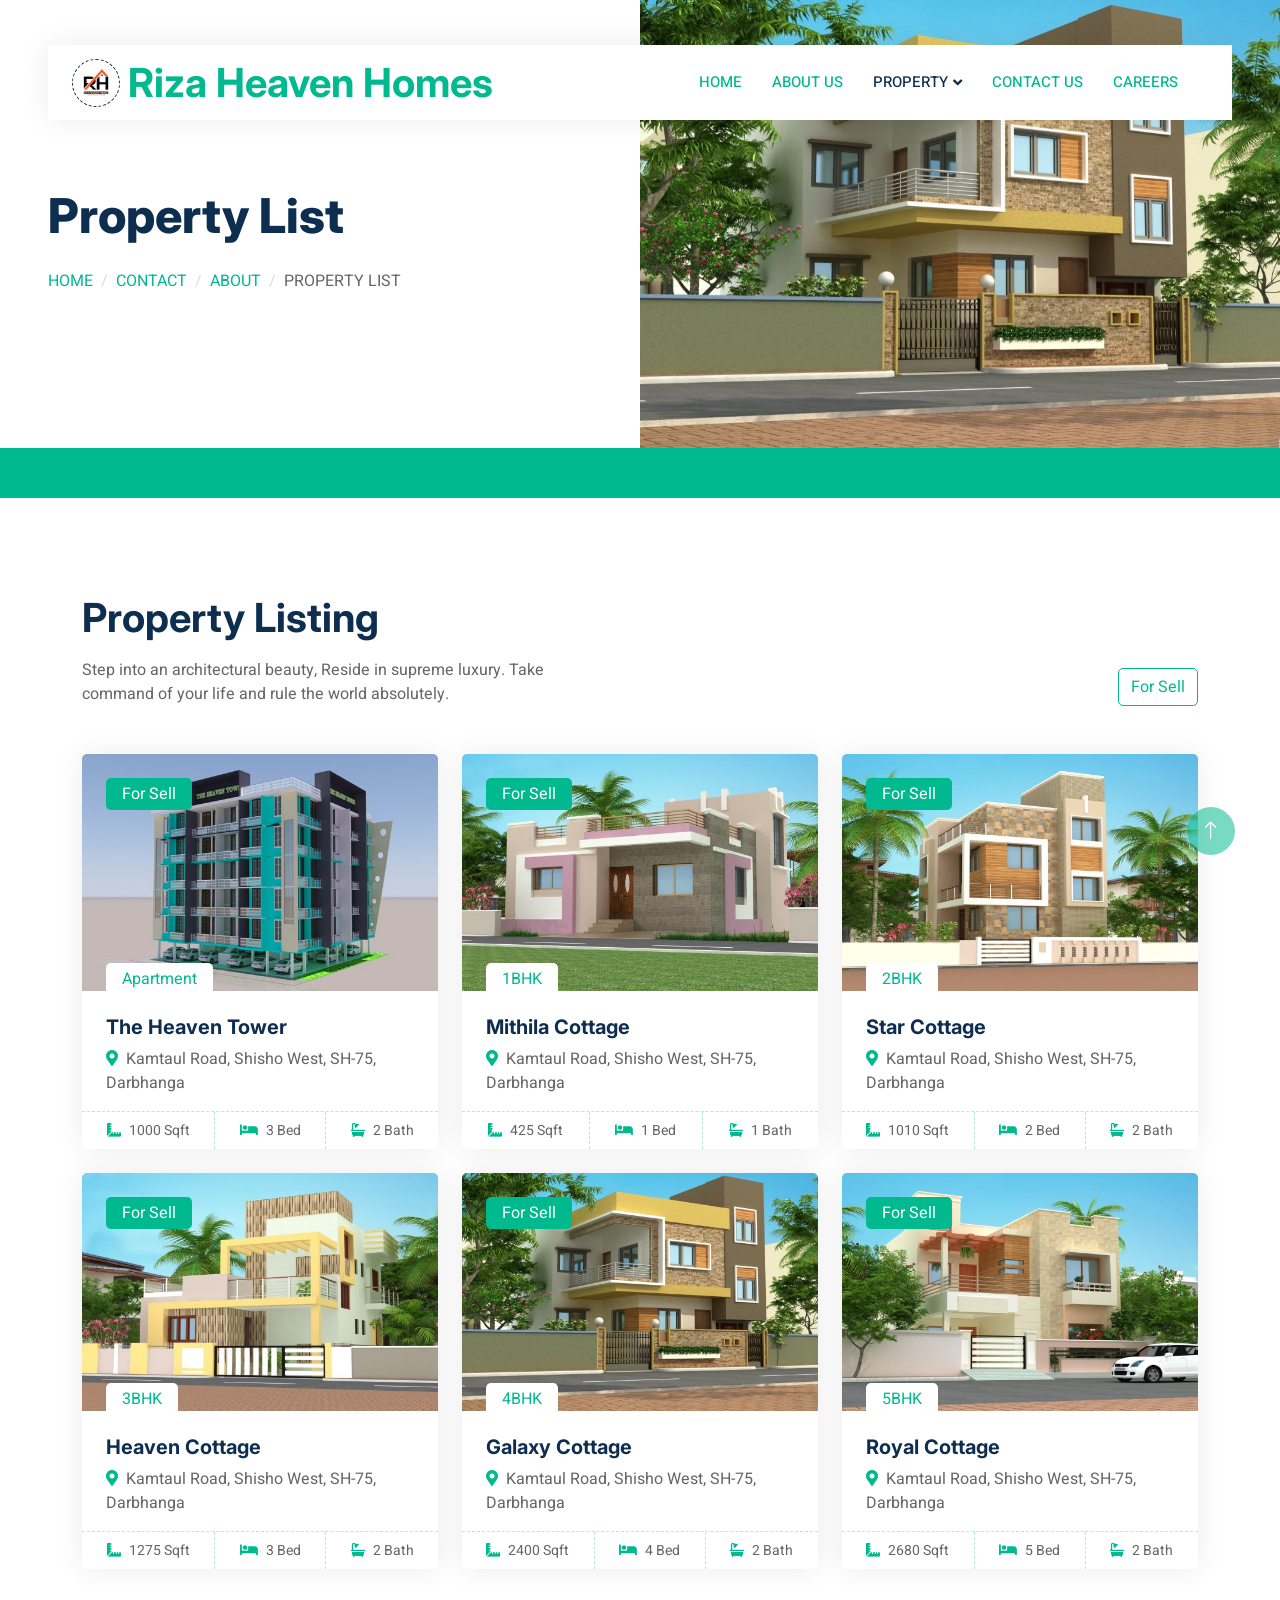
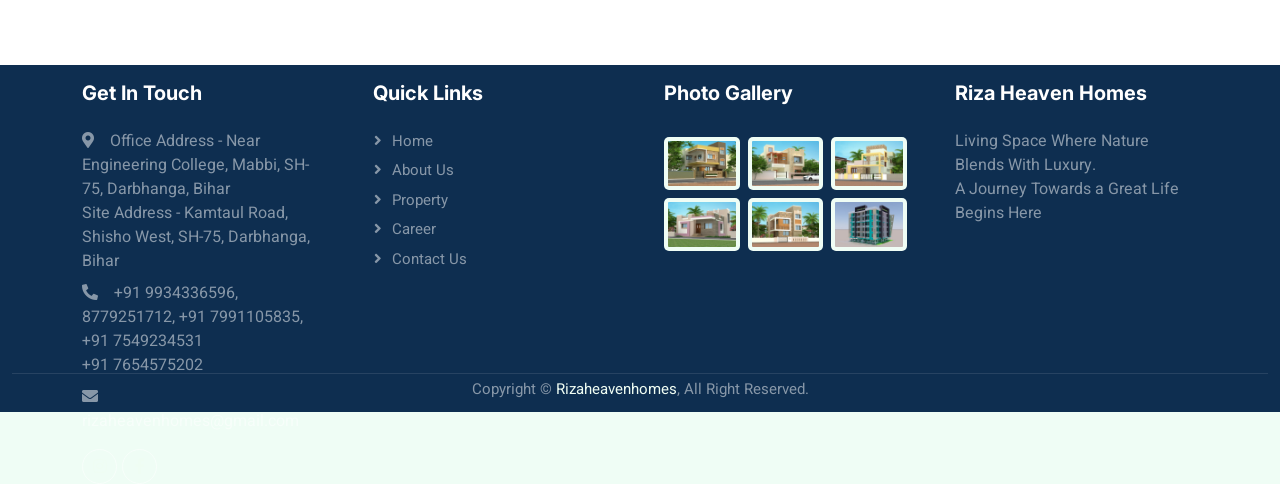
<file: property-list.html>
<!DOCTYPE html>
<html lang="en">

<head>
    <meta charset="utf-8">
    <title>Riza Heaven Homes</title>
    <meta content="width=device-width, initial-scale=1.0" name="viewport">
    <meta content="" name="keywords">
    <meta content="" name="description">

    <!-- Favicon -->
    <link href="img/favicon.ico" rel="icon">

    <!-- Google Web Fonts -->
    <link rel="preconnect" href="https://fonts.googleapis.com">
    <link rel="preconnect" href="https://fonts.gstatic.com" crossorigin>
    <link href="https://fonts.googleapis.com/css2?family=Heebo:wght@400;500;600&family=Inter:wght@700;800&display=swap" rel="stylesheet">
    
    <!-- Icon Font Stylesheet -->
    <link href="https://cdnjs.cloudflare.com/ajax/libs/font-awesome/5.10.0/css/all.min.css" rel="stylesheet">
    <link href="https://cdn.jsdelivr.net/npm/bootstrap-icons@1.4.1/font/bootstrap-icons.css" rel="stylesheet">

    <!-- Libraries Stylesheet -->
    <link href="lib/animate/animate.min.css" rel="stylesheet">
    <link href="lib/owlcarousel/assets/owl.carousel.min.css" rel="stylesheet">

    <!-- Customized Bootstrap Stylesheet -->
    <link href="css/bootstrap.min.css" rel="stylesheet">

    <!-- Template Stylesheet -->
    <link href="css/style.css" rel="stylesheet">
</head>

<body>
    <div class="container-xxl bg-white p-0">
        <!-- Spinner Start -->
        <div id="spinner" class="show bg-white position-fixed translate-middle w-100 vh-100 top-50 start-50 d-flex align-items-center justify-content-center">
            <div class="spinner-border text-primary" style="width: 3rem; height: 3rem;" role="status">
                <span class="sr-only">Loading...</span>
            </div>
        </div>
        <!-- Spinner End -->


        <!-- Navbar Start -->
        <div class="container-fluid nav-bar bg-transparent">
            <nav class="navbar navbar-expand-lg bg-white navbar-light py-0 px-4">
                <a href="index.html" class="navbar-brand d-flex align-items-center text-center">
                    <div class="icon p-2 me-2">
                        <img class="img-fluid" src="img/logo.jpg" alt="Icon" style="width: 30px; height: 30px;">
                    </div>
                    <h1 class="m-0 text-primary">Riza Heaven Homes</h1>
                </a>
                <button type="button" class="navbar-toggler" data-bs-toggle="collapse" data-bs-target="#navbarCollapse">
                    <span class="navbar-toggler-icon"></span>
                </button>
                <div class="collapse navbar-collapse" id="navbarCollapse">
                    <div class="navbar-nav ms-auto">
                        <a href="index.html" class="nav-item nav-link">Home</a>
                        <a href="about.html" class="nav-item nav-link">About Us</a>
                        <div class="nav-item dropdown">
                            <a href="#" class="nav-link dropdown-toggle active" data-bs-toggle="dropdown">Property</a>
                            <div class="dropdown-menu rounded-0 m-0">
                                <a href="property-list.html" class="dropdown-item active">Property List</a>
                                <a href="property-type.html" class="dropdown-item">Property Type</a>
                                
                            </div>
                        </div>
                       
                        <a href="contact.html" class="nav-item nav-link">Contact Us</a>
                        <a href="career.html" class="nav-item nav-link">Careers</a>
                    </div>
                </div>
            </nav>
        </div>
        <!-- Navbar End -->


        <!-- Header Start -->
        <div class="container-fluid header bg-white p-0">
            <div class="row g-0 align-items-center flex-column-reverse flex-md-row">
                <div class="col-md-6 p-5 mt-lg-5">
                    <h1 class="display-5 animated fadeIn mb-4">Property List</h1> 
                        <nav aria-label="breadcrumb animated fadeIn">
                        <ol class="breadcrumb text-uppercase">
                            <li class="breadcrumb-item"><a href="index.html">Home</a></li>
                            <li class="breadcrumb-item"><a href="contact.html">Contact</a></li>
                            <li class="breadcrumb-item"><a href="about.html">About</a></li>
                            <li class="breadcrumb-item text-body active" aria-current="page">Property List</li>
                        </ol>
                    </nav>
                </div>
                <div class="col-md-6 animated fadeIn">
                    <img class="img-fluid" src="img/about_sec.jpg" alt="">
                </div>
            </div>
        </div>
        <!-- Header End -->


        <!-- Search Start -->
        <div class="container-fluid bg-primary mb-5 wow fadeIn" data-wow-delay="0.1s" style="padding: 25px;">
           
        </div>
        <!-- Search End -->

        <!-- Property List Start -->
        <div class="container-xxl py-5">
            <div class="container">
                <div class="row g-0 gx-5 align-items-end">
                    <div class="col-lg-6">
                        <div class="text-start mx-auto mb-5 wow slideInLeft" data-wow-delay="0.1s">
                            <h1 class="mb-3">Property Listing</h1>
                            <p>Step into an architectural beauty, Reside in supreme luxury. Take command of your life
                                and
                                rule the world absolutely.</p>
                        </div>
                    </div>
                    <div class="col-lg-6 text-start text-lg-end wow slideInRight" data-wow-delay="0.1s">
                        <ul class="nav nav-pills d-inline-flex justify-content-end mb-5">
                            <!-- <li class="nav-item me-2">
                                <a class="btn btn-outline-primary" data-bs-toggle="pill" href="#tab-2">Featured</a>
                            </li> -->
                            <li class="nav-item me-0">
                                <a class="btn btn-outline-primary" data-bs-toggle="pill" href="#tab-3">For Sell</a>
                            </li>
                        </ul>
                    </div>
                </div>
                <div class="tab-content">
                    <div id="tab-1" class="tab-pane fade show p-0 active">
                        <div class="row g-4">
                            <div class="col-lg-4 col-md-6 wow fadeInUp" data-wow-delay="0.5s">
                                <div class="property-item rounded overflow-hidden">
                                    <div class="position-relative overflow-hidden">
                                        <img class="img-fluid" src="img/propr6.jpg" alt="">
                                        <div
                                            class="bg-primary rounded text-white position-absolute start-0 top-0 m-4 py-1 px-3">
                                            For Sell</div>
                                        <div
                                            class="bg-white rounded-top text-primary position-absolute start-0 bottom-0 mx-4 pt-1 px-3">
                                            Apartment</div>
                                    </div>
                                    <div class="p-4 pb-0">

                                        <p class="d-block h5 mb-2" href="">The Heaven Tower</p>
                                        <p><i class="fa fa-map-marker-alt text-primary me-2"></i>Kamtaul Road, Shisho
                                            West,
                                            SH-75, Darbhanga</p>
                                    </div>
                                    <div class="d-flex border-top">
                                        <small class="flex-fill text-center border-end py-2"><i
                                                class="fa fa-ruler-combined text-primary me-2"></i>1000 Sqft</small>
                                        <small class="flex-fill text-center border-end py-2"><i
                                                class="fa fa-bed text-primary me-2"></i>3 Bed</small>
                                        <small class="flex-fill text-center py-2"><i
                                                class="fa fa-bath text-primary me-2"></i>2 Bath</small>
                                    </div>
                                </div>
                            </div>

                            <div class="col-lg-4 col-md-6 wow fadeInUp" data-wow-delay="0.1s">
                                <div class="property-item rounded overflow-hidden">
                                    <div class="position-relative overflow-hidden">
                                        <img class="img-fluid" src="img/propr4.jpg" alt="">
                                        <div
                                            class="bg-primary rounded text-white position-absolute start-0 top-0 m-4 py-1 px-3">
                                            For Sell</div>
                                        <div
                                            class="bg-white rounded-top text-primary position-absolute start-0 bottom-0 mx-4 pt-1 px-3">
                                            1BHK</div>
                                    </div>
                                    <div class="p-4 pb-0">

                                        <p class="d-block h5 mb-2" href="#">Mithila Cottage</p>
                                        <p><i class="fa fa-map-marker-alt text-primary me-2"></i>Kamtaul Road, Shisho
                                            West,
                                            SH-75, Darbhanga</p>
                                    </div>
                                    <div class="d-flex border-top">
                                        <small class="flex-fill text-center border-end py-2"><i
                                                class="fa fa-ruler-combined text-primary me-2"></i>425 Sqft</small>
                                        <small class="flex-fill text-center border-end py-2"><i
                                                class="fa fa-bed text-primary me-2"></i>1 Bed</small>
                                        <small class="flex-fill text-center py-2"><i
                                                class="fa fa-bath text-primary me-2"></i>1 Bath</small>
                                    </div>
                                </div>
                            </div>

                            <div class="col-lg-4 col-md-6 wow fadeInUp" data-wow-delay="0.3s">
                                <div class="property-item rounded overflow-hidden">
                                    <div class="position-relative overflow-hidden">
                                        <img class="img-fluid" src="img/propr5.jpg" alt="">
                                        <div
                                            class="bg-primary rounded text-white position-absolute start-0 top-0 m-4 py-1 px-3">
                                            For Sell</div>
                                        <div
                                            class="bg-white rounded-top text-primary position-absolute start-0 bottom-0 mx-4 pt-1 px-3">
                                            2BHK</div>
                                    </div>
                                    <div class="p-4 pb-0">

                                        <p class="d-block h5 mb-2" href="">Star Cottage</p>
                                        <p><i class="fa fa-map-marker-alt text-primary me-2"></i>Kamtaul Road, Shisho
                                            West,
                                            SH-75, Darbhanga</p>
                                    </div>
                                    <div class="d-flex border-top">
                                        <small class="flex-fill text-center border-end py-2"><i
                                                class="fa fa-ruler-combined text-primary me-2"></i>1010 Sqft</small>
                                        <small class="flex-fill text-center border-end py-2"><i
                                                class="fa fa-bed text-primary me-2"></i>2 Bed</small>
                                        <small class="flex-fill text-center py-2"><i
                                                class="fa fa-bath text-primary me-2"></i>2 Bath</small>
                                    </div>
                                </div>
                            </div>

                            <div class="col-lg-4 col-md-6 wow fadeInUp" data-wow-delay="0.5s">
                                <div class="property-item rounded overflow-hidden">
                                    <div class="position-relative overflow-hidden">
                                        <img class="img-fluid" src="img/propr3.jpg" alt="">
                                        <div
                                            class="bg-primary rounded text-white position-absolute start-0 top-0 m-4 py-1 px-3">
                                            For Sell</div>
                                        <div
                                            class="bg-white rounded-top text-primary position-absolute start-0 bottom-0 mx-4 pt-1 px-3">
                                            3BHK</div>
                                    </div>
                                    <div class="p-4 pb-0">

                                        <p class="d-block h5 mb-2" href="">Heaven Cottage</p>
                                        <p><i class="fa fa-map-marker-alt text-primary me-2"></i>Kamtaul Road, Shisho
                                            West,
                                            SH-75, Darbhanga</p>
                                    </div>
                                    <div class="d-flex border-top">
                                        <small class="flex-fill text-center border-end py-2"><i
                                                class="fa fa-ruler-combined text-primary me-2"></i>1275 Sqft</small>
                                        <small class="flex-fill text-center border-end py-2"><i
                                                class="fa fa-bed text-primary me-2"></i>3 Bed</small>
                                        <small class="flex-fill text-center py-2"><i
                                                class="fa fa-bath text-primary me-2"></i>2 Bath</small>
                                    </div>
                                </div>
                            </div>

                            <div class="col-lg-4 col-md-6 wow fadeInUp" data-wow-delay="0.3s">
                                <div class="property-item rounded overflow-hidden">
                                    <div class="position-relative overflow-hidden">
                                        <img class="img-fluid" src="img/propr1.jpg" alt="">
                                        <div
                                            class="bg-primary rounded text-white position-absolute start-0 top-0 m-4 py-1 px-3">
                                            For Sell</div>
                                        <div
                                            class="bg-white rounded-top text-primary position-absolute start-0 bottom-0 mx-4 pt-1 px-3">
                                            4BHK</div>
                                    </div>
                                    <div class="p-4 pb-0">

                                        <p class="d-block h5 mb-2" href="">Galaxy Cottage</p>
                                        <p><i class="fa fa-map-marker-alt text-primary me-2"></i>Kamtaul Road, Shisho
                                            West,
                                            SH-75, Darbhanga</p>
                                    </div>
                                    <div class="d-flex border-top">
                                        <small class="flex-fill text-center border-end py-2"><i
                                                class="fa fa-ruler-combined text-primary me-2"></i>2400 Sqft</small>
                                        <small class="flex-fill text-center border-end py-2"><i
                                                class="fa fa-bed text-primary me-2"></i>4 Bed</small>
                                        <small class="flex-fill text-center py-2"><i
                                                class="fa fa-bath text-primary me-2"></i>2 Bath</small>
                                    </div>
                                </div>
                            </div>

                            <div class="col-lg-4 col-md-6 wow fadeInUp" data-wow-delay="0.1s">
                                <div class="property-item rounded overflow-hidden">
                                    <div class="position-relative overflow-hidden">
                                        <img class="img-fluid" src="img/propr2.jpg" alt="">
                                        <div
                                            class="bg-primary rounded text-white position-absolute start-0 top-0 m-4 py-1 px-3">
                                            For Sell</div>
                                        <div
                                            class="bg-white rounded-top text-primary position-absolute start-0 bottom-0 mx-4 pt-1 px-3">
                                            5BHK</div>
                                    </div>
                                    <div class="p-4 pb-0">

                                        <p class="d-block h5 mb-2" href="">Royal Cottage</p>
                                        <p><i class="fa fa-map-marker-alt text-primary me-2"></i>Kamtaul Road, Shisho
                                            West,
                                            SH-75, Darbhanga</p>
                                    </div>
                                    <div class="d-flex border-top">
                                        <small class="flex-fill text-center border-end py-2"><i
                                                class="fa fa-ruler-combined text-primary me-2"></i>2680 Sqft</small>
                                        <small class="flex-fill text-center border-end py-2"><i
                                                class="fa fa-bed text-primary me-2"></i>5 Bed</small>
                                        <small class="flex-fill text-center py-2"><i
                                                class="fa fa-bath text-primary me-2"></i>2 Bath</small>
                                    </div>
                                </div>
                            </div>


                            <!-- <div class="col-12 text-center wow fadeInUp" data-wow-delay="0.1s">
                                <a class="btn btn-primary py-3 px-5" href="">Browse More Property</a>
                            </div> -->
                        </div>
                    </div>

                </div>
            </div>
        </div>
        <!-- Property List End -->
        

        <!-- Footer Start -->
        <div class="container-fluid bg-dark text-white-50 footer pt-2 mt-5 wow fadeIn" data-wow-delay="0.1s">
            <div class="container py-2" style="height: 300px;">
                <div class="row g-5">
                    <div class="col-lg-3 col-md-6">
                        <h5 class="text-white mb-4">Get In Touch</h5>
                        <p class="mb-2"><i class="fa fa-map-marker-alt me-3"></i>Office Address - Near Engineering College, Mabbi, SH-75, Darbhanga, Bihar
                        <br>Site Address - Kamtaul Road, Shisho West, SH-75, Darbhanga, Bihar
                        </p>
                        <p class="mb-2"><i class="fa fa-phone-alt me-3"></i>+91 9934336596, 8779251712, +91 7991105835, +91 7549234531 <br> +91 7654575202</p>
                        <p class="mb-2"><i class="fa fa-envelope me-3"></i>rizaheavenhomes@gmail.com</p>
                        <div class="d-flex pt-2">
                            <a class="btn btn-outline-light btn-social"
                                href="https://www.instagram.com/rizaheavenhomes?igsh=cndlM2V0b3RobGI3"><i
                                    class="fab fa-instagram"></i></a>
                            <a class="btn btn-outline-light btn-social"
                                href="https://www.facebook.com/profile.php?id=61561777002353"><i
                                    class="fab fa-facebook-f"></i></a>
                            <!-- <a class="btn btn-outline-light btn-social" href=""><i class="fab fa-youtube"></i></a>
                                <a class="btn btn-outline-light btn-social" href=""><i class="fab fa-linkedin-in"></i></a> -->
                        </div>
                    </div>
                    <div class="col-lg-3 col-md-6">
                        <h5 class="text-white mb-4">Quick Links</h5>
                        <a class="btn btn-link text-white-50" href="index.html">Home</a>
                        <a class="btn btn-link text-white-50" href="about.html">About Us</a>
                        <a class="btn btn-link text-white-50" href="property-list.html">Property</a>
                        <a class="btn btn-link text-white-50" href="career.html">Career</a>
                        <a class="btn btn-link text-white-50" href="contact.html">Contact Us</a>
                        <!-- <a class="btn btn-link text-white-50" href="">Privacy Policy</a>
                        <a class="btn btn-link text-white-50" href="">Terms & Condition</a> -->
                    </div>
                    <div class="col-lg-3 col-md-6">
                        <h5 class="text-white mb-4">Photo Gallery</h5>
                        <div class="row g-2 pt-2">
                            <div class="col-4">
                                <img class="img-fluid rounded bg-light p-1" src="img/propr1.jpg" alt="">
                            </div>
                            <div class="col-4">
                                <img class="img-fluid rounded bg-light p-1" src="img/propr2.jpg" alt="">
                            </div>
                            <div class="col-4">
                                <img class="img-fluid rounded bg-light p-1" src="img/propr3.jpg" alt="">
                            </div>
                            <div class="col-4">
                                <img class="img-fluid rounded bg-light p-1" src="img/propr4.jpg" alt="">
                            </div>
                            <div class="col-4">
                                <img class="img-fluid rounded bg-light p-1" src="img/propr5.jpg" alt="">
                            </div>
                            <div class="col-4">
                                <img class="img-fluid rounded bg-light p-1" src="img/propr6.jpg" alt="">
                            </div>
                        </div>
                    </div>
                    <div class="col-lg-3 col-md-6">
                        <h5 class="text-white mb-4">Riza Heaven Homes</h5>
                        <p>Living Space Where Nature <br> Blends With Luxury. <br> A Journey Towards a Great Life <br> Begins Here</p>
                    </div>
                </div>
            </div>
            <div class="container-fluid copyright bg-dark py-1">
                <div class="container text-center">
                    <p class="mb-2">Copyright &copy; <a class="fw-semi-bold" href="index.html">Rizaheavenhomes</a>, All Right
                        Reserved.
                    </p>
                </div>
            </div>
        </div>
        <!-- Footer End -->


        <!-- Back to Top -->
        <a href="#" class="btn btn-lg btn-primary btn-lg-square back-to-top"><i class="bi bi-arrow-up"></i></a>
    </div>

    <!-- JavaScript Libraries -->
    <script src="https://code.jquery.com/jquery-3.4.1.min.js"></script>
    <script src="https://cdn.jsdelivr.net/npm/bootstrap@5.0.0/dist/js/bootstrap.bundle.min.js"></script>
    <script src="lib/wow/wow.min.js"></script>
    <script src="lib/easing/easing.min.js"></script>
    <script src="lib/waypoints/waypoints.min.js"></script>
    <script src="lib/owlcarousel/owl.carousel.min.js"></script>

    <!-- Template Javascript -->
    <script src="js/main.js"></script>
</body>

</html>
</file>
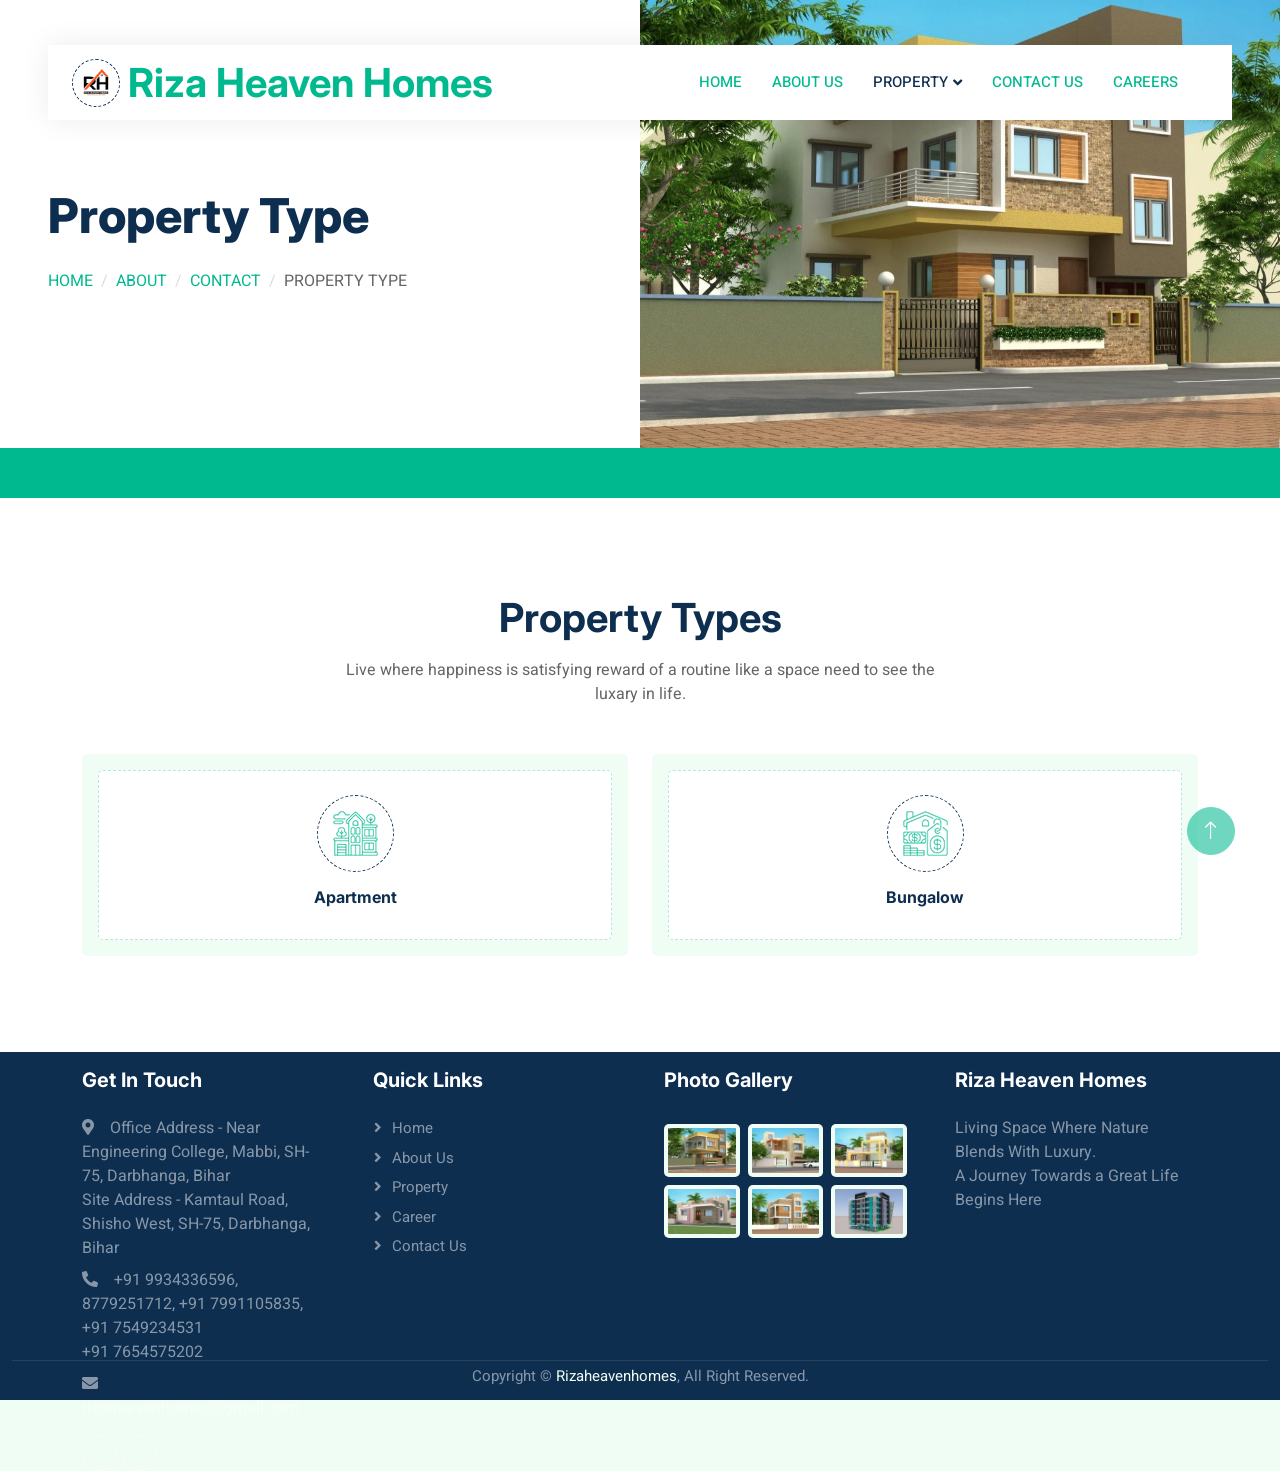
<file: property-type.html>
<!DOCTYPE html>
<html lang="en">

<head>
    <meta charset="utf-8">
    <title>Riza Heaven Homes</title>
    <meta content="width=device-width, initial-scale=1.0" name="viewport">
    <meta content="" name="keywords">
    <meta content="" name="description">

    <!-- Favicon -->
    <link href="img/favicon.ico" rel="icon">

    <!-- Google Web Fonts -->
    <link rel="preconnect" href="https://fonts.googleapis.com">
    <link rel="preconnect" href="https://fonts.gstatic.com" crossorigin>
    <link href="https://fonts.googleapis.com/css2?family=Heebo:wght@400;500;600&family=Inter:wght@700;800&display=swap" rel="stylesheet">
    
    <!-- Icon Font Stylesheet -->
    <link href="https://cdnjs.cloudflare.com/ajax/libs/font-awesome/5.10.0/css/all.min.css" rel="stylesheet">
    <link href="https://cdn.jsdelivr.net/npm/bootstrap-icons@1.4.1/font/bootstrap-icons.css" rel="stylesheet">

    <!-- Libraries Stylesheet -->
    <link href="lib/animate/animate.min.css" rel="stylesheet">
    <link href="lib/owlcarousel/assets/owl.carousel.min.css" rel="stylesheet">

    <!-- Customized Bootstrap Stylesheet -->
    <link href="css/bootstrap.min.css" rel="stylesheet">

    <!-- Template Stylesheet -->
    <link href="css/style.css" rel="stylesheet">
</head>

<body>
    <div class="container-xxl bg-white p-0">
        <!-- Spinner Start -->
        <div id="spinner" class="show bg-white position-fixed translate-middle w-100 vh-100 top-50 start-50 d-flex align-items-center justify-content-center">
            <div class="spinner-border text-primary" style="width: 3rem; height: 3rem;" role="status">
                <span class="sr-only">Loading...</span>
            </div>
        </div>
        <!-- Spinner End -->


        <!-- Navbar Start -->
        <div class="container-fluid nav-bar bg-transparent">
            <nav class="navbar navbar-expand-lg bg-white navbar-light py-0 px-4">
                <a href="index.html" class="navbar-brand d-flex align-items-center text-center">
                    <div class="icon p-2 me-2">
                        <img class="img-fluid" src="img/logo.jpg" alt="Icon" style="width: 30px; height: 30px;">
                    </div>
                    <h1 class="m-0 text-primary">Riza Heaven Homes</h1>
                </a>
                <button type="button" class="navbar-toggler" data-bs-toggle="collapse" data-bs-target="#navbarCollapse">
                    <span class="navbar-toggler-icon"></span>
                </button>
                <div class="collapse navbar-collapse" id="navbarCollapse">
                    <div class="navbar-nav ms-auto">
                        <a href="index.html" class="nav-item nav-link">Home</a>
                        <a href="about.html" class="nav-item nav-link">About Us</a>
                        <div class="nav-item dropdown">
                            <a href="#" class="nav-link dropdown-toggle active" data-bs-toggle="dropdown">Property</a>
                            <div class="dropdown-menu rounded-0 m-0">
                                <a href="property-list.html" class="dropdown-item">Property List</a>
                                <a href="property-type.html" class="dropdown-item active">Property Type</a>
                                
                            </div>
                        </div>
                       
                        <a href="contact.html" class="nav-item nav-link">Contact Us</a>
                        <a href="career.html" class="nav-item nav-link">Careers</a>
                    </div>
                    
                </div>
            </nav>
        </div>
        <!-- Navbar End -->


        <!-- Header Start -->
        <div class="container-fluid header bg-white p-0">
            <div class="row g-0 align-items-center flex-column-reverse flex-md-row">
                <div class="col-md-6 p-5 mt-lg-5">
                    <h1 class="display-5 animated fadeIn mb-4">Property Type</h1> 
                        <nav aria-label="breadcrumb animated fadeIn">
                        <ol class="breadcrumb text-uppercase">
                            <li class="breadcrumb-item"><a href="index.html">Home</a></li>
                            <li class="breadcrumb-item"><a href="about.html">About</a></li>
                            <li class="breadcrumb-item"><a href="contact.html">Contact</a></li>
                            <li class="breadcrumb-item text-body active" aria-current="page">Property Type</li>
                        </ol>
                    </nav>
                </div>
                <div class="col-md-6 animated fadeIn">
                    <img class="img-fluid" src="img/about_sec.jpg" alt="">
                </div>
            </div>
        </div>
        <!-- Header End -->


       <!-- Search Start -->
       <div class="container-fluid bg-primary mb-5 wow fadeIn" data-wow-delay="0.1s" style="padding: 25px;">
           
       </div>
       <!-- Search End -->



        <!-- Category Start -->
        <div class="container-xxl py-5">
            <div class="container">
                <div class="text-center mx-auto mb-5 wow fadeInUp" data-wow-delay="0.1s" style="max-width: 600px;">
                    <h1 class="mb-3">Property Types</h1>
                    <p>Live where happiness is satisfying reward of a routine like a space need to see the luxary in
                        life.</p>
                </div>
                <div class="row g-4">
                    <div class="col-lg-6 col-sm-6 wow fadeInUp" data-wow-delay="0.1s">
                        <a class="cat-item d-block bg-light text-center rounded p-3" href="apartment.html">
                            <div class="rounded p-4">
                                <div class="icon mb-3">
                                    <img class="img-fluid" src="img/icon-apartment.png" alt="Icon">
                                </div>
                                <h6>Apartment</h6>
                            </div>
                        </a>
                    </div>

                    <div class="col-lg-6 col-sm-6 wow fadeInUp" data-wow-delay="0.5s">
                        <a class="cat-item d-block bg-light text-center rounded p-3" href="bungalow.html">
                            <div class="rounded p-4">
                                <div class="icon mb-3">
                                    <img class="img-fluid" src="img/icon-house.png" alt="Icon">
                                </div>
                                <h6>Bungalow</h6>
                            </div>
                        </a>
                    </div>
                </div>
            </div>
        </div>
        <!-- Category End -->
        

        <!-- Footer Start -->
        <div class="container-fluid bg-dark text-white-50 footer pt-2 mt-5 wow fadeIn" data-wow-delay="0.1s">
            <div class="container py-2" style="height: 300px;">
                <div class="row g-5">
                    <div class="col-lg-3 col-md-6">
                        <h5 class="text-white mb-4">Get In Touch</h5>
                        <p class="mb-2"><i class="fa fa-map-marker-alt me-3"></i>Office Address - Near Engineering College, Mabbi, SH-75, Darbhanga, Bihar
                        <br>Site Address - Kamtaul Road, Shisho West, SH-75, Darbhanga, Bihar
                        </p>
                        <p class="mb-2"><i class="fa fa-phone-alt me-3"></i>+91 9934336596, 8779251712, +91 7991105835, +91 7549234531 <br> +91 7654575202</p>
                        <p class="mb-2"><i class="fa fa-envelope me-3"></i>rizaheavenhomes@gmail.com</p>
                        <div class="d-flex pt-2">
                            <a class="btn btn-outline-light btn-social"
                                href="https://www.instagram.com/rizaheavenhomes?igsh=cndlM2V0b3RobGI3"><i
                                    class="fab fa-instagram"></i></a>
                            <a class="btn btn-outline-light btn-social"
                                href="https://www.facebook.com/profile.php?id=61561777002353"><i
                                    class="fab fa-facebook-f"></i></a>
                            <!-- <a class="btn btn-outline-light btn-social" href=""><i class="fab fa-youtube"></i></a>
                                <a class="btn btn-outline-light btn-social" href=""><i class="fab fa-linkedin-in"></i></a> -->
                        </div>
                    </div>
                    <div class="col-lg-3 col-md-6">
                        <h5 class="text-white mb-4">Quick Links</h5>
                        <a class="btn btn-link text-white-50" href="index.html">Home</a>
                        <a class="btn btn-link text-white-50" href="about.html">About Us</a>
                        <a class="btn btn-link text-white-50" href="property-list.html">Property</a>
                        <a class="btn btn-link text-white-50" href="career.html">Career</a>
                        <a class="btn btn-link text-white-50" href="contact.html">Contact Us</a>
                        <!-- <a class="btn btn-link text-white-50" href="">Privacy Policy</a>
                        <a class="btn btn-link text-white-50" href="">Terms & Condition</a> -->
                    </div>
                    <div class="col-lg-3 col-md-6">
                        <h5 class="text-white mb-4">Photo Gallery</h5>
                        <div class="row g-2 pt-2">
                            <div class="col-4">
                                <img class="img-fluid rounded bg-light p-1" src="img/propr1.jpg" alt="">
                            </div>
                            <div class="col-4">
                                <img class="img-fluid rounded bg-light p-1" src="img/propr2.jpg" alt="">
                            </div>
                            <div class="col-4">
                                <img class="img-fluid rounded bg-light p-1" src="img/propr3.jpg" alt="">
                            </div>
                            <div class="col-4">
                                <img class="img-fluid rounded bg-light p-1" src="img/propr4.jpg" alt="">
                            </div>
                            <div class="col-4">
                                <img class="img-fluid rounded bg-light p-1" src="img/propr5.jpg" alt="">
                            </div>
                            <div class="col-4">
                                <img class="img-fluid rounded bg-light p-1" src="img/propr6.jpg" alt="">
                            </div>
                        </div>
                    </div>
                    <div class="col-lg-3 col-md-6">
                        <h5 class="text-white mb-4">Riza Heaven Homes</h5>
                        <p>Living Space Where Nature <br> Blends With Luxury. <br> A Journey Towards a Great Life <br> Begins Here</p>
                    </div>
                </div>
            </div>
            <div class="container-fluid copyright bg-dark py-1">
                <div class="container text-center">
                    <p class="mb-2">Copyright &copy; <a class="fw-semi-bold" href="index.html">Rizaheavenhomes</a>, All Right
                        Reserved.
                    </p>
                </div>
            </div>
        </div>
        <!-- Footer End -->


        <!-- Back to Top -->
        <a href="#" class="btn btn-lg btn-primary btn-lg-square back-to-top"><i class="bi bi-arrow-up"></i></a>
    </div>

    <!-- JavaScript Libraries -->
    <script src="https://code.jquery.com/jquery-3.4.1.min.js"></script>
    <script src="https://cdn.jsdelivr.net/npm/bootstrap@5.0.0/dist/js/bootstrap.bundle.min.js"></script>
    <script src="lib/wow/wow.min.js"></script>
    <script src="lib/easing/easing.min.js"></script>
    <script src="lib/waypoints/waypoints.min.js"></script>
    <script src="lib/owlcarousel/owl.carousel.min.js"></script>

    <!-- Template Javascript -->
    <script src="js/main.js"></script>
</body>

</html>
</file>
<file: css/style.css>
/********** Template CSS **********/
:root {
    --primary: #0E2E50;
    --secondary: #FF6922;
    --light: #effdf3;
    --dark: #00B98E;
}

.back-to-top {
    position: fixed;
    display: none;
    right: 45px;
    bottom: 45px;
    z-index: 99;
}


/*** Spinner ***/
#spinner {
    opacity: 0;
    visibility: hidden;
    transition: opacity .5s ease-out, visibility 0s linear .5s;
    z-index: 99999;
}

#spinner.show {
    transition: opacity .5s ease-out, visibility 0s linear 0s;
    visibility: visible;
    opacity: 1;
}


/*** Button ***/
.btn {
    transition: .5s;
}

.btn.btn-primary,
.btn.btn-secondary {
    color: #FFFFFF;
}

.btn-square {
    width: 38px;
    height: 38px;
}

.btn-sm-square {
    width: 32px;
    height: 32px;
}

.btn-lg-square {
    width: 48px;
    height: 48px;
}

.btn-square,
.btn-sm-square,
.btn-lg-square {
    padding: 0;
    display: flex;
    align-items: center;
    justify-content: center;
    font-weight: normal;
    border-radius: 50px;
}


/*** Navbar ***/
.nav-bar {
    position: relative;
    margin-top: 45px;
    padding: 0 3rem;
    transition: .5s;
    z-index: 9999;
}

.nav-bar.sticky-top {
    position: sticky;
    padding: 0;
    z-index: 9999;
}

.navbar {
    box-shadow: 0 0 30px rgba(4, 4, 4, 0.08);
}

.navbar .dropdown-toggle::after {
    border: none;
    content: "\f107";
    font-family: "Font Awesome 5 Free";
    font-weight: 900;
    vertical-align: middle;
    margin-left: 5px;
    transition: .5s;
}

.navbar .dropdown-toggle[aria-expanded=true]::after {
    transform: rotate(-180deg);
}

.navbar-light .navbar-nav .nav-link {
    margin-right: 30px;
    padding: 25px 0;
    color: #ffffff;
    font-size: 15px;
    text-transform: uppercase;
    outline: none;
}

.navbar-light .navbar-nav .nav-link:hover,
.navbar-light .navbar-nav .nav-link.active {
    color: var(--primary);
}

@media (max-width: 991.98px) {
    .nav-bar {
        margin: 0;
        padding: 0;
    }

    .navbar-light .navbar-nav .nav-link  {
        margin-right: 0;
        padding: 10px 0;
    }

    .navbar-light .navbar-nav {
        border-top: 1px solid #EEEEEE;
    }
}

.navbar-light .navbar-brand {
    height: 75px;
}

.navbar-light .navbar-nav .nav-link {
    color: var(--dark);
    font-weight: 500;
}

@media (min-width: 992px) {
    .navbar .nav-item .dropdown-menu {
        display: block;
        top: 100%;
        margin-top: 0;
        transform: rotateX(-75deg);
        transform-origin: 0% 0%;
        opacity: 0;
        visibility: hidden;
        transition: .5s;
        
    }

    .navbar .nav-item:hover .dropdown-menu {
        transform: rotateX(0deg);
        visibility: visible;
        transition: .5s;
        opacity: 1;
    }
}


/*** Header ***/
@media (min-width: 992px) {
    .header {
        margin-top: -120px;
    }
}

.header-carousel .owl-nav {
    position: absolute;
    top: 50%;
    left: -25px;
    transform: translateY(-50%);
    display: flex;
    flex-direction: column;
}

.header-carousel .owl-nav .owl-prev,
.header-carousel .owl-nav .owl-next {
    margin: 7px 0;
    width: 50px;
    height: 50px;
    display: flex;
    align-items: center;
    justify-content: center;
    color: #FFFFFF;
    background: var(--primary);
    border-radius: 40px;
    font-size: 20px;
    transition: .5s;
}

.header-carousel .owl-nav .owl-prev:hover,
.header-carousel .owl-nav .owl-next:hover {
    background: var(--dark);
}

@media (max-width: 768px) {
    .header-carousel .owl-nav {
        left: 25px;
    }
}

.breadcrumb-item + .breadcrumb-item::before {
    color: #DDDDDD;
}


/*** Icon ***/
.icon {
    padding: 15px;
    display: inline-flex;
    align-items: center;
    justify-content: center;
    background: #FFFFFF !important;
    border-radius: 50px;
    border: 1px dashed var(--primary) !important;
}


/*** About ***/
.about-img img {
    position: relative;
    z-index: 2;
}


.about-img::before {
    position: absolute;
    content: "";
    top: 0;
    left: -50%;
    width: 100%;
    height: 100%;
    background: var(--primary);
    transform: skew(20deg);
    z-index: 1;
}


/*** Category ***/
.cat-item div {
    background: #FFFFFF;
    border: 1px dashed rgba(0, 185, 142, .3);
    transition: .5s;
}

.cat-item:hover div {
    background: var(--primary);
    border-color: transparent;
}

.cat-item div * {
    transition: .5s;
}

.cat-item:hover div * {
    color: #FFFFFF !important;
}


/*** Property List ***/
.nav-pills .nav-item .btn {
    color: var(--dark);
}

.nav-pills .nav-item .btn:hover,
.nav-pills .nav-item .btn.active {
    color: #FFFFFF;
}

.property-item {
    box-shadow: 0 0 30px rgba(0, 0, 0, .08);
}

.property-item img {
    transition: .5s;
}

.property-item:hover img {
    transform: scale(1.1);
}

.property-item .border-top {
    border-top: 1px dashed rgba(0, 185, 142, .3) !important;
}

.property-item .border-end {
    border-right: 1px dashed rgba(0, 185, 142, .3) !important;
}


/*** Team ***/
.team-item {
    box-shadow: 0 0 30px rgba(0, 0, 0, .08);
    transition: .5s;
}

.team-item .btn {
    color: var(--primary);
    background: #FFFFFF;
    box-shadow: 0 0 30px rgba(0, 0, 0, .15);
}

.team-item .btn:hover {
    color: #FFFFFF;
    background: var(--primary);
}

.team-item:hover {
    border-color: var(--secondary) !important;
}

.team-item:hover .bg-primary {
    background: var(--secondary) !important;
}

.team-item:hover .bg-primary i {
    color: var(--secondary) !important;
}



/*** Footer ***/
.footer .btn.btn-social {
    margin-right: 5px;
    width: 35px;
    height: 35px;
    display: flex;
    align-items: center;
    justify-content: center;
    color: var(--light);
    border: 1px solid rgba(255,255,255,0.5);
    border-radius: 35px;
    transition: .3s;
}

.footer .btn.btn-social:hover {
    color: var(--primary);
    border-color: var(--light);
}

.footer .btn.btn-link {
    display: block;
    margin-bottom: 5px;
    padding: 0;
    text-align: left;
    font-size: 15px;
    font-weight: normal;
    text-transform: capitalize;
    transition: .3s;
}

.footer .btn.btn-link::before {
    position: relative;
    content: "\f105";
    font-family: "Font Awesome 5 Free";
    font-weight: 900;
    margin-right: 10px;
}

.footer .btn.btn-link:hover {
    letter-spacing: 1px;
    box-shadow: none;
}

.footer .form-control {
    border-color: rgba(255,255,255,0.5);
}

.footer .copyright {
    padding: 25px 0;
    font-size: 15px;
    border-top: 1px solid rgba(256, 256, 256, .1);
}

.footer .copyright a {
    color: var(--light);
}

.footer .footer-menu a {
    margin-right: 15px;
    padding-right: 15px;
    border-right: 1px solid rgba(255, 255, 255, .1);
}

.footer .footer-menu a:last-child {
    margin-right: 0;
    padding-right: 0;
    border-right: none;
}

/* Career Page */
header {
    background: linear-gradient(45deg, #0E2E50, #0056b3);
    color: white;
}

.card-title {
    font-weight: bold;
}

.card-text {
    font-size: 0.95rem;
}

footer {
    background-color: #343a40;
}

form {
    background-color: #f9f9f9;
    border-radius: 8px;
}
</file>
